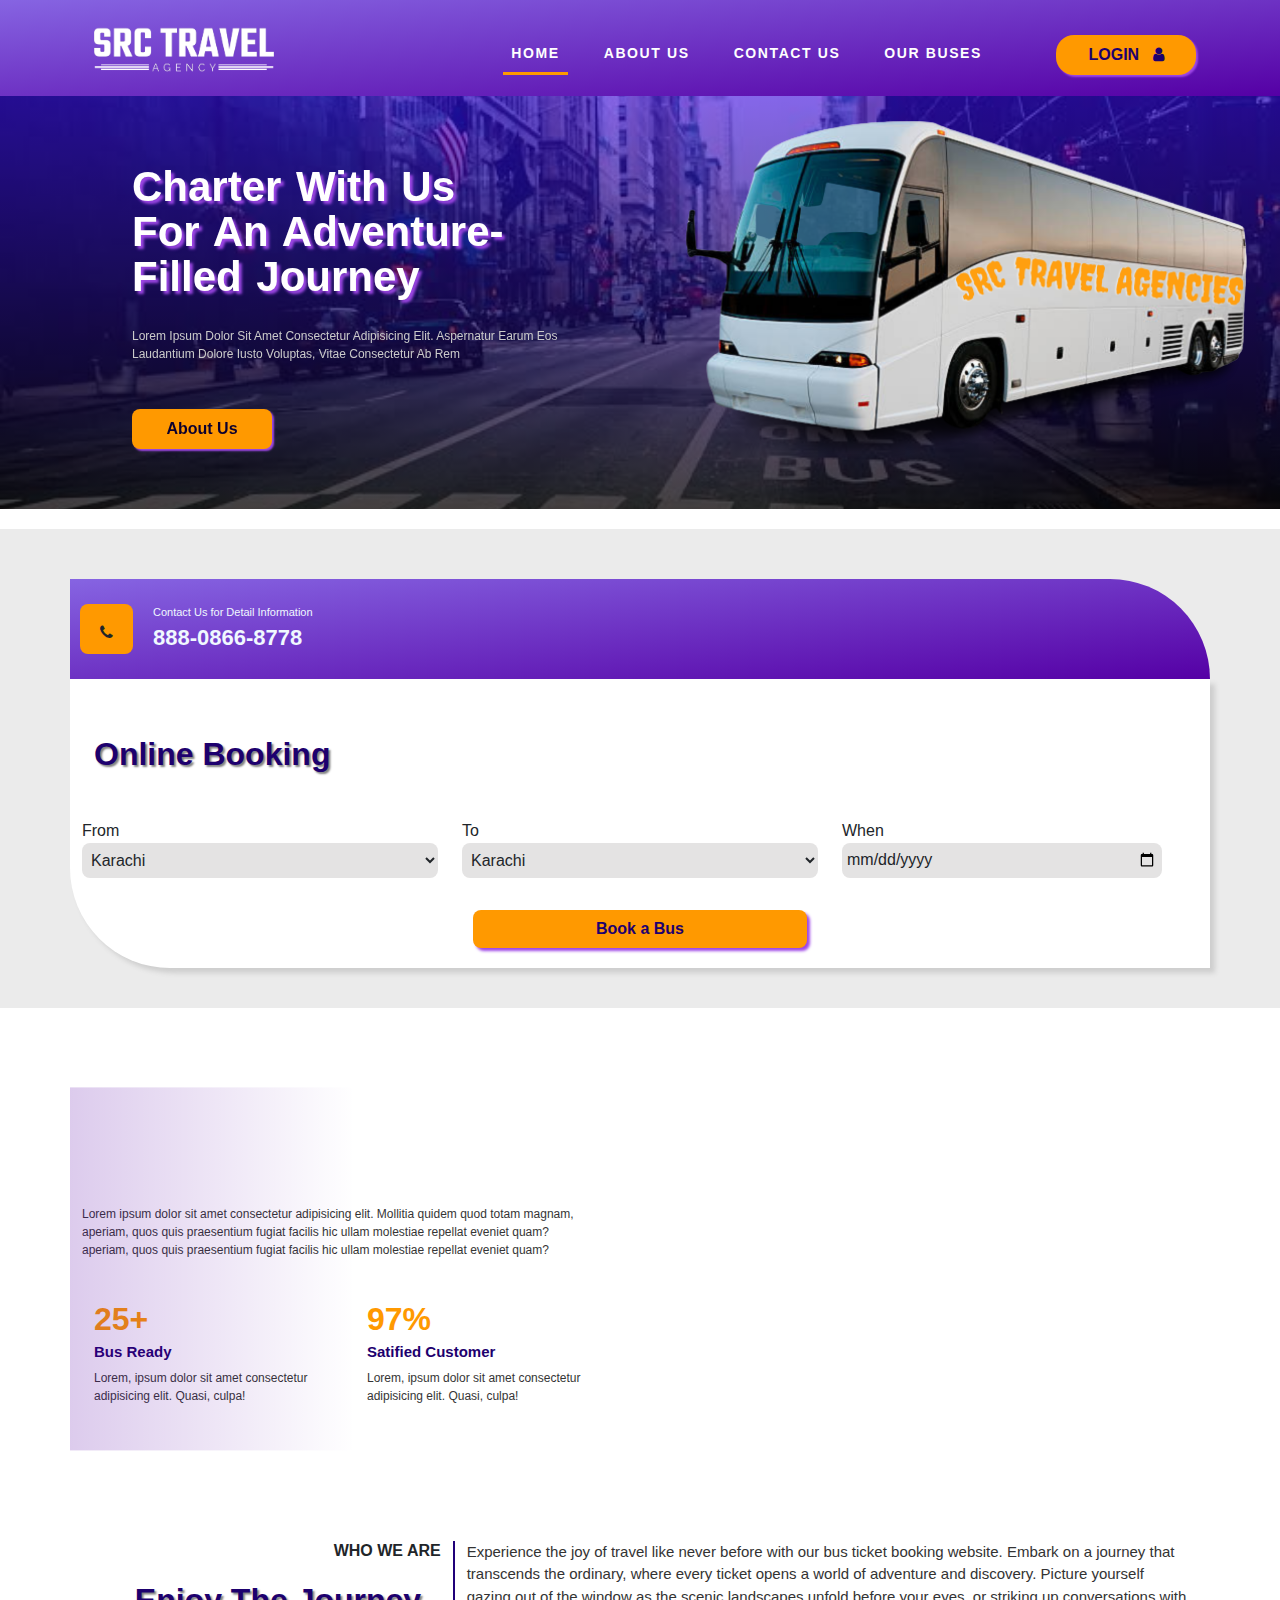
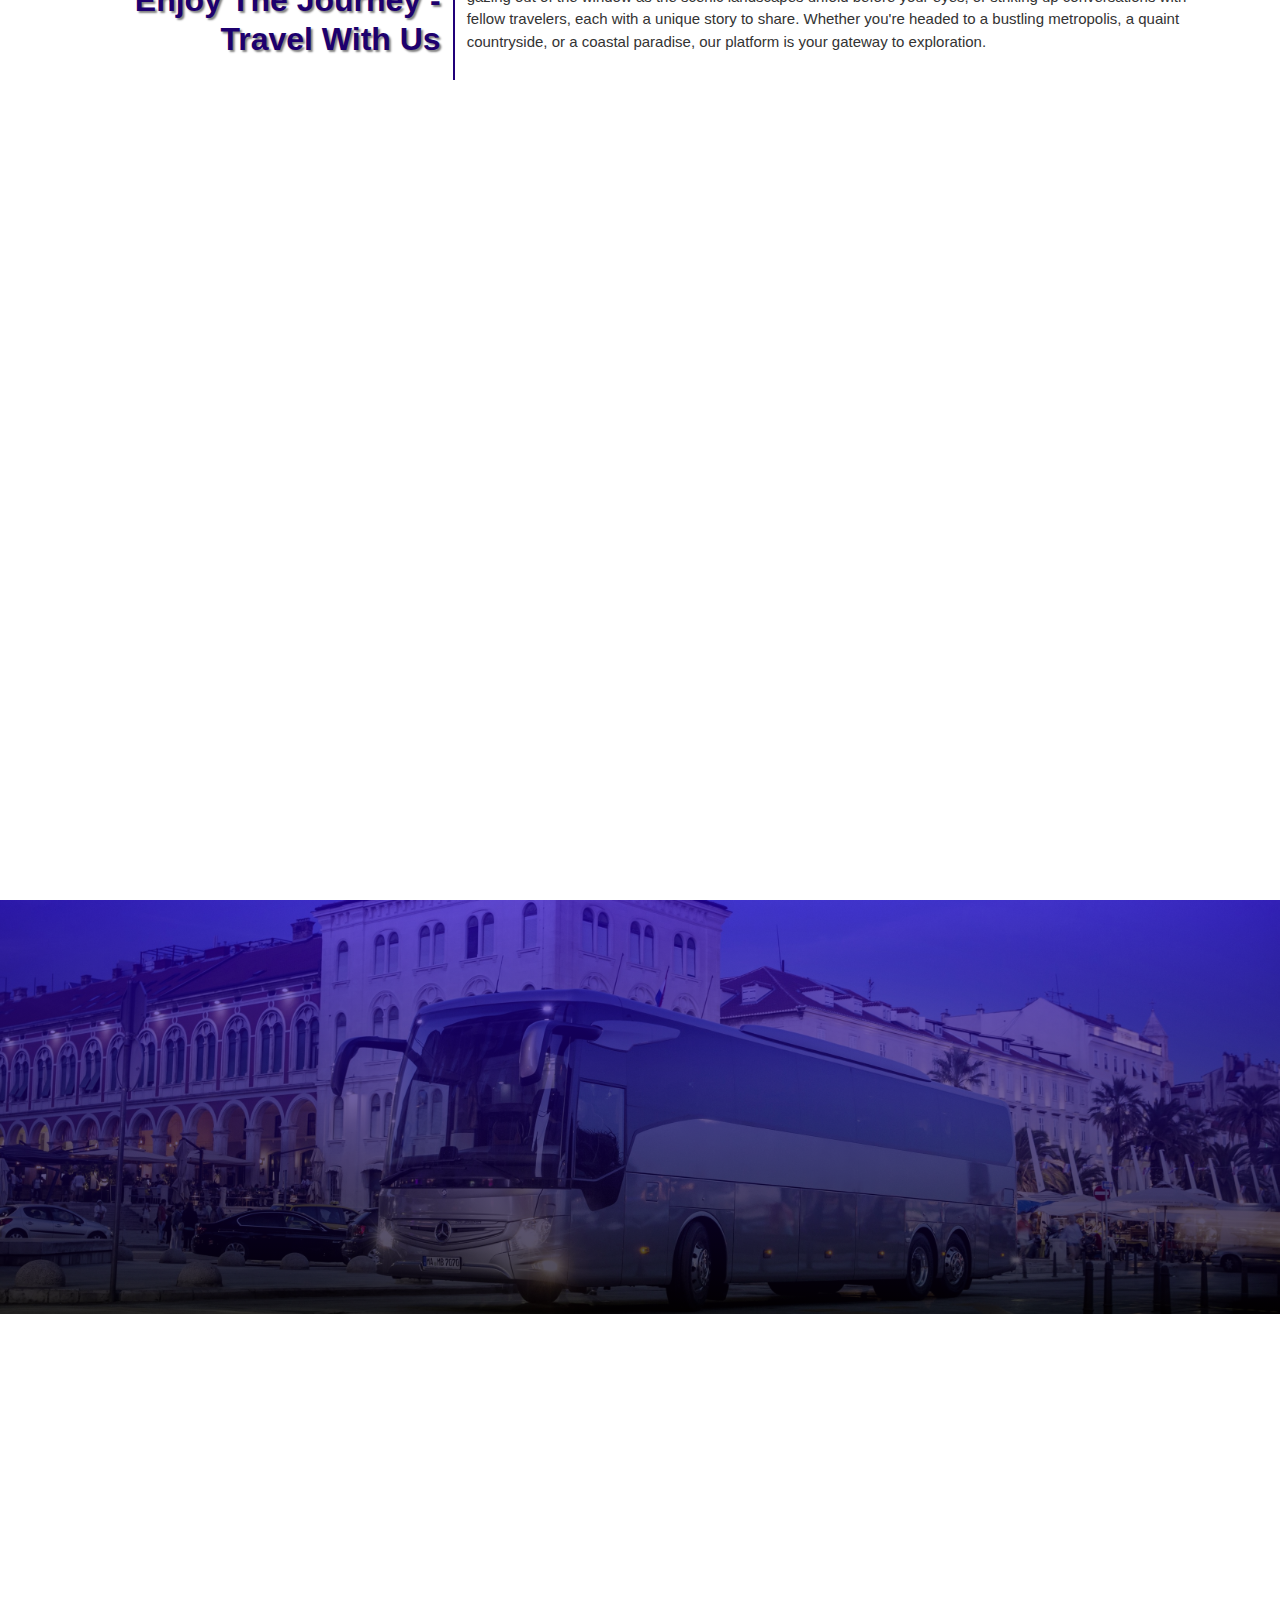
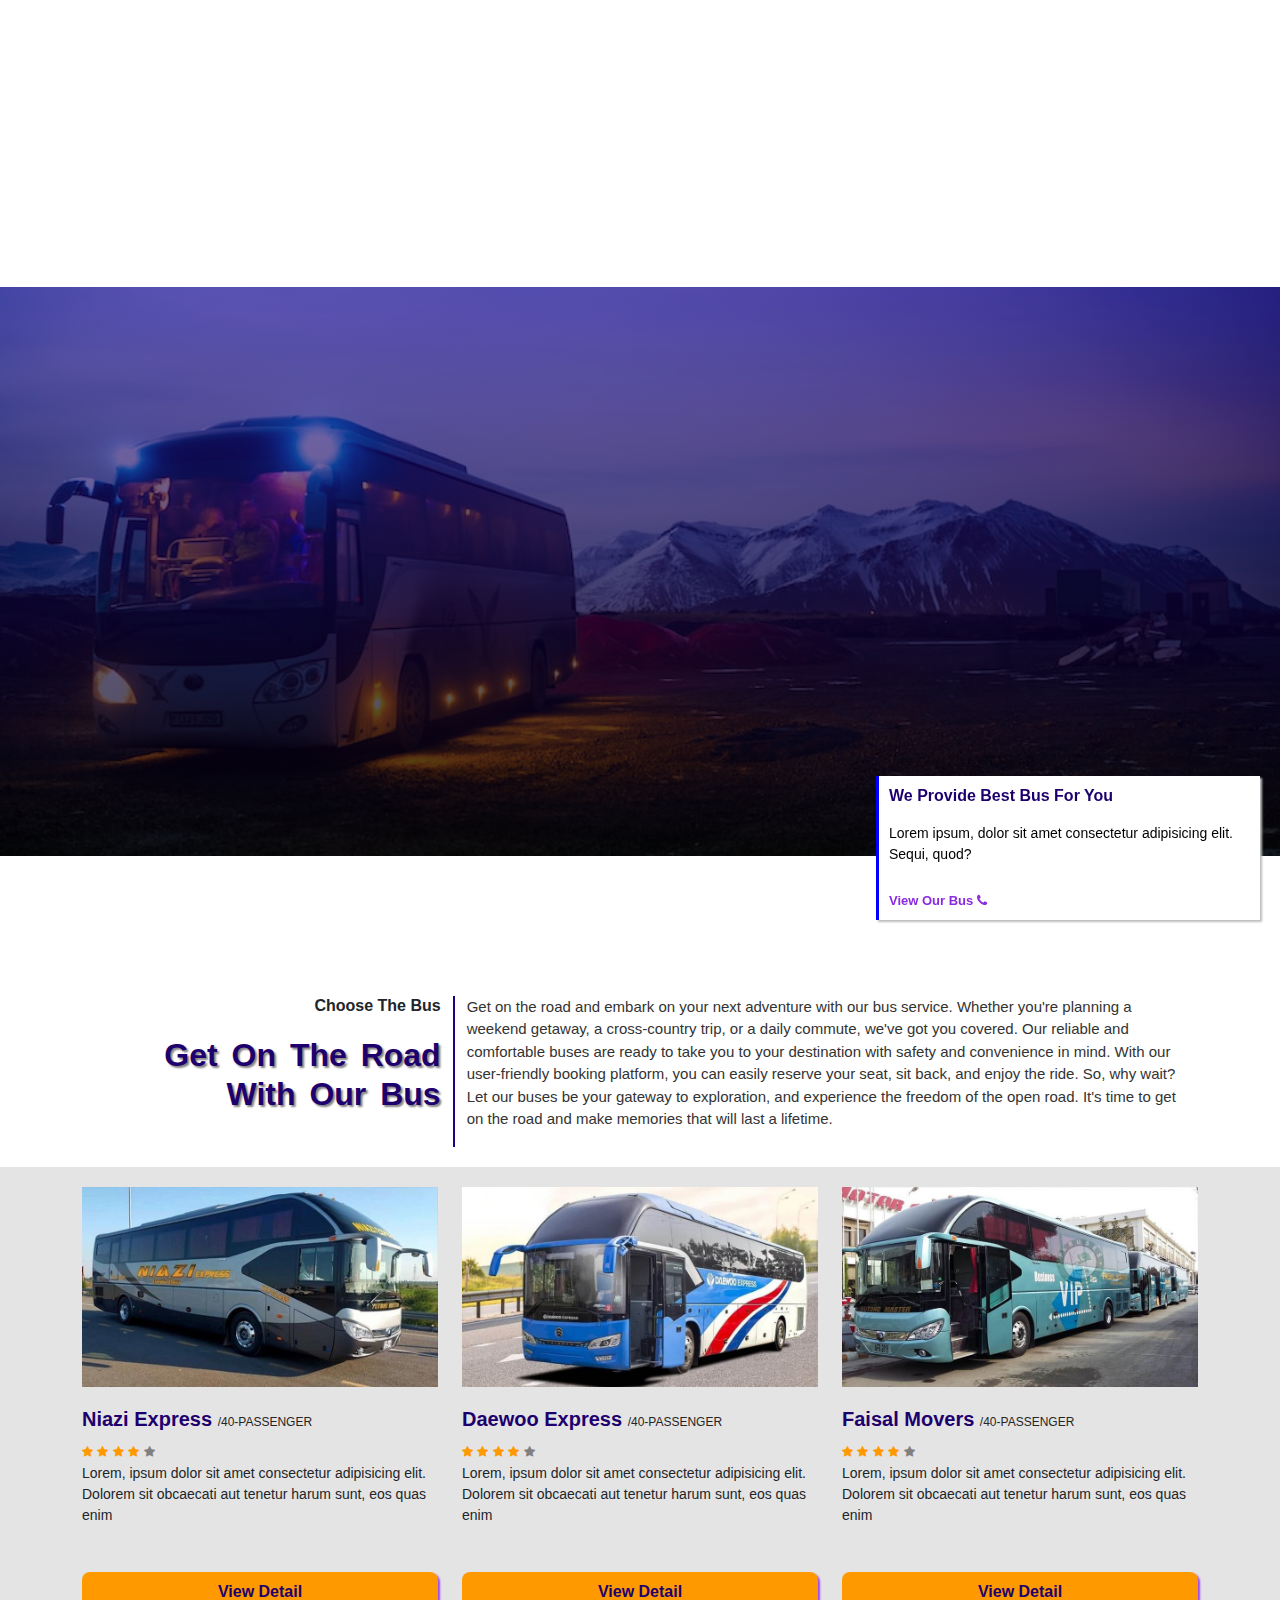
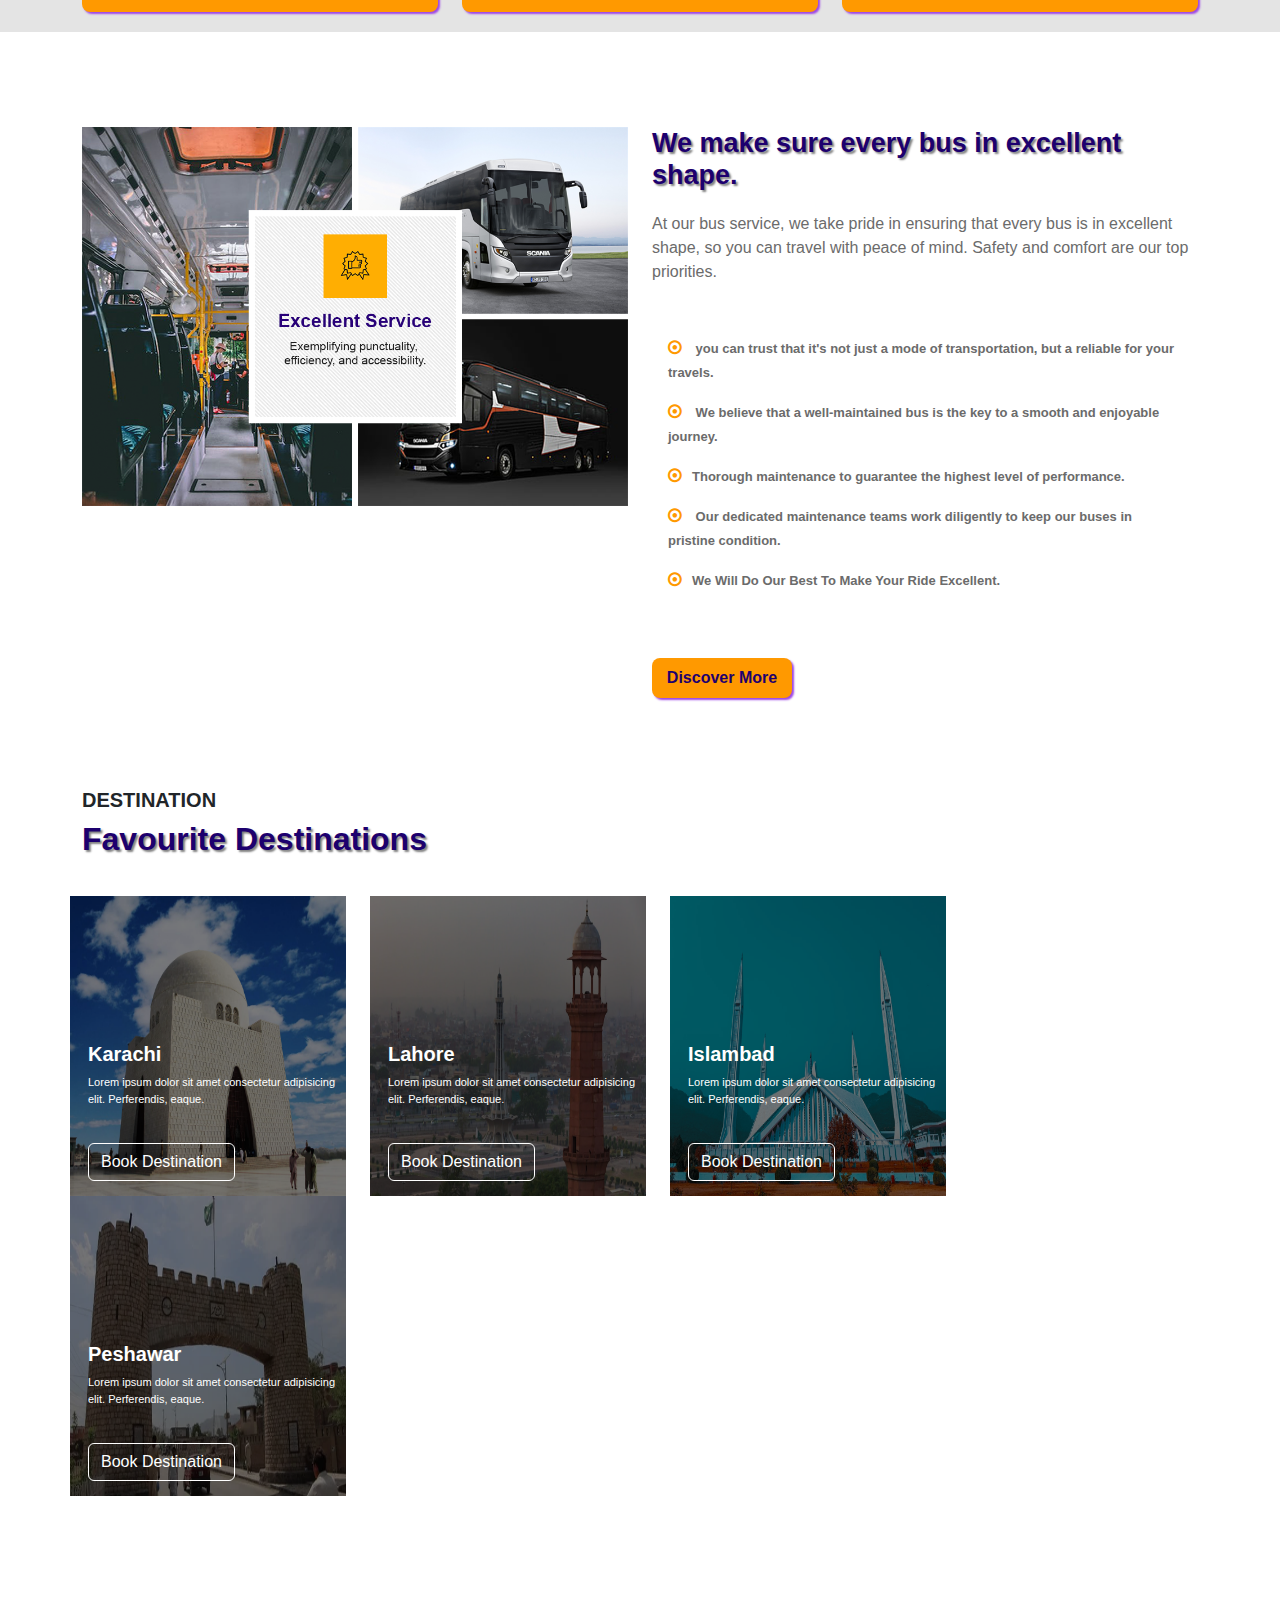
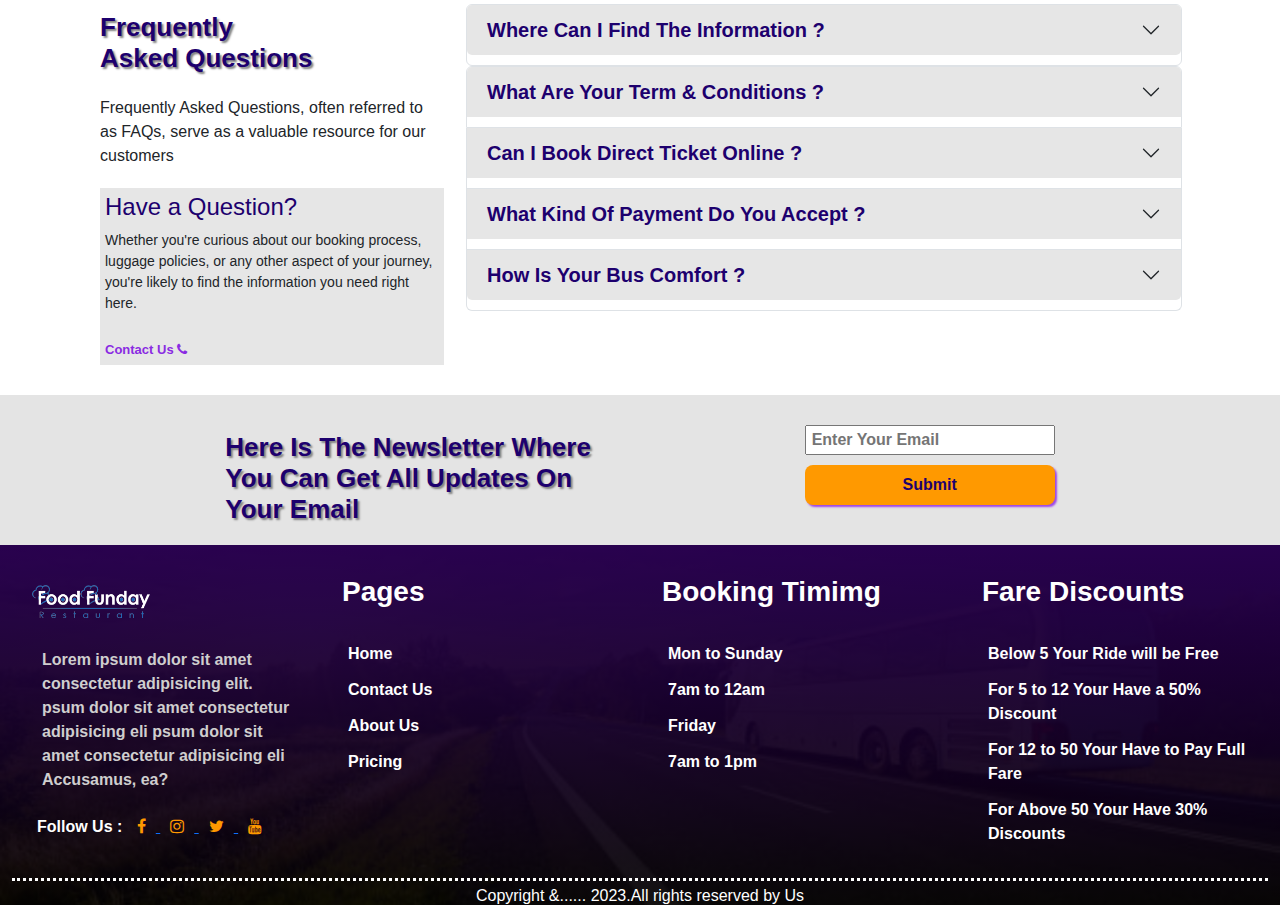
<file: index.html>
<!DOCTYPE html>
<html lang="en">

<head>
    <meta charset="UTF-8">
    <meta name="viewport" content="width=device-width, initial-scale=1.0">
    <title>SRC Traveller</title>
    <!-- Site Icons -->
    <link rel="shortcut icon" href="images/favicon.ico" type="image/x-icon" />
    <link rel="apple-touch-icon" href="images/apple-touch-icon.png">

    <!-- Bootstrap CSS -->
    <link rel="stylesheet" href="css/bootstrap.min.css">

    <!-- AOS -->
    <link rel="stylesheet" href="https://unpkg.com/aos@next/dist/aos.css" />

    <!-- Modernizer -->
    <script src="js/modernizer.js"></script>

    <!-- Site CSS -->
    <link rel="stylesheet" href="css/style.css">



    </style>
</head>

<body>


    <div id="site-header">
        <header id="header" class="header-block-top">
            <div class="container">
                <div class="row">
                    <div class="main-menu">
                        <!-- navbar -->
                        <nav class="navbar navbar-expand-lg navbar-light" id="mainNav">
                            <div class="container">
                                <a class="navbar-brand" href="#">
                                    <img src="images/Azaab.png" alt="Logo" width="180px" height="50px">
                                </a>
                                <button class="navbar-toggler" type="button" data-bs-toggle="collapse"
                                    data-bs-target="#navbar" aria-controls="navbar" aria-expanded="false"
                                    aria-label="Toggle navigation">
                                    <span class="navbar-toggler-icon"></span>
                                </button>
                                <div class="collapse navbar-collapse" id="navbar">
                                    <ul class="navbar-nav ms-auto">
                                        <li class="nav-item llli">
                                            <a class="nav-link" href="index.html">Home</a>
                                        </li>
                                        <li class="nav-item llli">
                                            <a class="nav-link" href="About_us.html">About us</a>
                                        </li>
                                        <li class="nav-item llli">
                                            <a class="nav-link" href="Contact-us.html">Contact us</a>
                                        </li>
                                        <li class="nav-item llli">
                                            <a class="nav-link" href="index.html#ourbus-id">
                                                 Our Buses
                                            </a>
                                        </li>
                                        <li class="nav-item">
                                            <a class="nav-link" href="Login-Register.html">
                                                <button class="btn login-btn">LOGIN &nbsp;
                                                    <i class="fa fa-user" aria-hidden="true"></i>
                                                </button>
                                            </a>
                                        </li>
                                    </ul>
                                </div>
                            </div>
                        </nav>

                        <!-- end navbar -->
                    </div>
                </div>
                <!-- end row -->
            </div>
            <!-- end container-fluid -->
        </header>
        <!-- end header -->
    </div>
    <!-- end site-header -->
    <!-- end site-header -->





    <!--  -->
    <div class="container-fluid banner">
        <div class="row">
            <div class="col-md-6">
                <div class="container banner-text">

                    <h1 data-aos="fade-up">Charter with us <br> for an adventure- <br> filled journey</h1>
                    <p data-aos="fade-up" data-aos-duration="2000">Lorem ipsum dolor sit amet consectetur adipisicing
                        elit. Aspernatur earum eos <br> laudantium
                        dolore iusto
                        voluptas, vitae consectetur ab rem</p>
                    <div>
                        <a href="About_us.html"><button class="btn about-btn" data-aos="fade-up" data-aos-duration="2000">About Us</button></a>
                    </div>
                </div>
            </div>
            <div class="col-md-6">
                <div class="banner-img">
                    <img src="images/SRC_Travel_Agenci.png" alt="Moving-Image" class="moving-imagess" id="movingImage"
                        data-aos="fade-left">

                </div>
            </div>
        </div>
    </div>


    <br><br><br><br><br>

    <div class="BGColor" data-aos="fade-right">
        <div class="container main-div">

            <div class="below-div">
                <i class="fa fa-phone" aria-hidden="true"></i></li>
                <p class="Pcontact1">Contact Us for Detail Information
                    <br>

                    <span class="Ncontact2">888-0866-8778</span>
                </p>

            </div>

            <div class="booking-div">
                <h1 class="booking-heading p-4">Online Booking</h1>
                <form action="bus_search.html" method="post">
                    <div class="container booking-field">
                        <div class="row">
                            <div class="col-md-4">
                                <label for="">From</label> <br>
                                <select name="" id="">
                                    <option value="">Karachi</option>
                                    <option value="">Lahore</option>
                                    <option value="">Islamabad</option>
                                </select>
                            </div>
                            <div class="col-md-4">
                                <label for="">To</label><br>
                                <select name="" id="">
                                    <option value="">Karachi</option>
                                    <option value="">Lahore</option>
                                    <option value="">Islamabad</option>
                                </select>
                            </div>
                            <div class="col-md-4">
                                <label for="">When</label>
                                <br>

                                <input type="date" name="" id="">

                            </div>
                        </div>
                        <!-- 2nd Row -->
                        <div class="row two">
                            <!--  <div class="col-md-4">
                            <label for="">Timing</label> <br>
                            <select name="" id="">
                                <option value="">9am - 5pm</option>
                                <option value="">2pm - 10pm</option>
                                <option value="">7pm - 2am</option>

                            </select>
                        </div>
                        <div class="col-md-4">
                            <label for="">Seats</label>
                            <br>

                            <input type="text" name="" id="" placeholder="Number of Seats">


                        </div> -->
                            <div class="col-md-12 text-center">


                                <a href="bus_search.html"><button class="btn submit-btn">Book a Bus</button></a>

                            </div>
                        </div>
                    </div>
                </form>

            </div>
        </div>

    </div>

    <!--  -->
    <div class="container main-rental">
        <div class="row no-gutters">
            <div class="col-md-6 bus-rental">
                <div>
                    <h1 data-aos="fade-up">A bus rental that's <br> affordable and comfortable</h1>
                    <p class="rentalpara">Lorem ipsum dolor sit amet consectetur adipisicing elit. Mollitia quidem quod
                        totam magnam,
                        <br> aperiam, quos quis praesentium fugiat facilis hic ullam molestiae repellat eveniet quam?
                        <br> aperiam, quos quis praesentium fugiat facilis hic ullam molestiae repellat eveniet quam?
                    </p>

                    <div class="container-fluid">
                        <div class="row">
                            <div class="col-md-6">
                                <span>25+</span>
                                <h6>Bus Ready</h6>
                                <p>Lorem, ipsum dolor sit amet consectetur adipisicing elit. Quasi, culpa!</p>
                            </div>
                            <div class="col-md-6">
                                <span>97%</span>
                                <h6>Satified Customer</h6>
                                <p>Lorem, ipsum dolor sit amet consectetur adipisicing elit. Quasi, culpa!</p>

                            </div>
                        </div>
                    </div>
                </div>
            </div>
            <div class="col-md-6 rental-image-div" data-aos="fade-left">
                <img src="images/mercedes-benz.jpg" class="image-rental" alt="" srcset="">

            </div>
        </div>
    </div>


    <!--  -->

    <div class="container who-we">
        <div class="row">
            <div class="col-md-4 we-col">
                <h6>WHO WE ARE</h6>
                <h1>Enjoy The Journey - <br>Travel With Us</h1>
            </div>
            <div class="col-md-8 choose-border">
                <p class="we-col-p">Experience the joy of travel like never before with our bus ticket booking website. Embark on a journey that transcends the ordinary, where every ticket opens a world of adventure and discovery. Picture yourself gazing out of the window as the scenic landscapes unfold before your eyes, or striking up conversations with fellow travelers, each with a unique story to share. Whether you're headed to a bustling metropolis, a quaint countryside, or a coastal paradise, our platform is your gateway to exploration.

                </p>
            </div>
        </div>
    </div>




    <!--  -->

    <div id="price" class="container three-image">
        <div class="row">
            <div data-aos="fade-left" class="col-md-4 imageofthr"><img src="images/images4.jpeg" alt="" srcset=""></div>
            <div data-aos="fade-up" class="col-md-4 imageofthr"><img src="images/download.jfif.jpg" alt="" srcset="">
            </div>
            <div data-aos="fade-right" class="col-md-4  imageofthr"><img src="images/redbus.jpg" alt="" srcset=""></div>

        </div>
    </div>

    <!--  -->
    <div class="container main-box">
        <h6 data-aos="fade-up">Our Services</h6>
        <h1 data-aos="fade-up">Our Pricing For Different Ages</h1>
        <p data-aos="fade-up" class="main-service-para">Lorem ipsum dolor, sit amet consectetur adipisicing elit.
            Voluptatibus eaque ullam
            animi neque, officia nobis suscipit accusamus reprehenderit tenetur nulla autem quod nemo alias nesciunt?
            Esse facere repellendus odit fugit! Iusto, reiciendis! Delectus similique pariatur voluptate consequatur sed
            quibusdam illum.</p>
        <div class="row">

            <div class="col-md-3 col-sm-4 boxes" data-aos="zoom-in-up" data-aos-duration="2000">
                <div>
                    <i class="fa fa-child box-i" aria-hidden="true"></i></li>
                    <h4>For The Age Up-To 5</h4>
                    <p> There Will Be No Price So Your Little Champ Can Travel Without Any Fare</p>
                    <button class="btn hello">Learn More
                        <i class="fa fa-phone" aria-hidden="true"></i></li>

                    </button>

                </div>
            </div>
            <div class="col-md-3 col-sm-4 boxes" data-aos="zoom-in-up" data-aos-duration="1000">
                <div>
                    <i class="fa fa-child box-i" aria-hidden="true"></i></li>
                    <h4>For The Age 5 to 12</h4>
                    <p>There Will Be Half Price For All Buses Of This Age Of Children</p>
                    <button class="btn hello">Learn More
                        <i class="fa fa-phone" aria-hidden="true"></i></li>

                    </button>

                </div>
            </div>
            <div class="col-md-3 col-sm-4 boxes" data-aos="zoom-in-up" data-aos-duration="2000">
                <div>
                    <i class="fa fa-child box-i" aria-hidden="true"></i></li>
                    <h4>For The Age Of Above 12 to 50</h4>
                    <p>There Will Be A Full Price For All Buses Of This Age Of Passengers</p>
                    <button class="btn hello">Learn More
                        <i class="fa fa-phone" aria-hidden="true"></i></li>

                    </button>

                </div>
            </div>
            <div class="col-md-3 col-sm-4 boxes" data-aos="zoom-in-up" data-aos-duration="2000">
                <div>
                    <i class="fa fa-child box-i" aria-hidden="true"></i></li>
                    <h4>For The Age Of Above 50</h4>
                    <p>There Will Be A Discount Of 30% for This Age Of Passengers</p>
                    <button class="btn hello">Learn More
                        <i class="fa fa-phone" aria-hidden="true"></i></li>

                    </button>

                </div>
            </div>
        </div>

       



    </div>


    <!--  -->



    <div class="container-fluid main-premium">
        <div class="premium" data-aos="fade-up">
            <h6>PREMIUM BUS CHARTER</h6>
            <h1>Group Transportation Just Easier<br> Us With Our Bus Rental</h1>
            <p>Lorem ipsum dolor sit, amet consectetur adipisicing elit. Mollitia commodi
                autem ab nesciunt quia <br> necessitatibus sit perspiciatis culpa, eius omnis.</p>
            <button class="btn about-btn">Discover More</button>


        </div>
    </div>



    <br><br>




    <div class="container how-to">
        <div class="section-heading" data-aos="fade-up">
            <h6>HOW IT WORKS</h6>
            <h1 class="booking-heading">4 Steps To Booking Our Bus</h1>
            <p>Lorem ipsum dolor sit amet consectetur adipisicing accusamus voluptas soluta repellendus, <br> vel vero
                quod aliquam. Asperiores Tempore, amet.</p>
        </div>
        <div class="row how-row">
            <div class="col-md-6 col-sm-12 select-bus" data-aos="fade-left">
                <i class="fa fa-bus" aria-hidden="true"></i></li>
                <h6>Select Your Bus</h6>
                <p>Lorem ipsum dolor sit amet consectetur adipisicing elit. Ad voluptates, vel quae eligendi soluta, in
                    delectus</p>


            </div>
            <div class="col-md-6 col-sm-12 book-confirm" data-aos="fade-right">
                <i class="fa fa-phone" aria-hidden="true"></i></li>
                <h6>Booking and Confirm</h6>
                <p>Lorem ipsum dolor sit amet consectetur adipisicing elit. Ad voluptates, vel quae eligendi soluta, in
                    delectus</p>

            </div>




            <!-- 2ROW -->

            <div class="col-md-6 col-sm-12 book-confirm secRow" data-aos="fade-left">
                <i class="fa fa-money" aria-hidden="true"></i></li>
                <h6>Booking Payment</h6>
                <p>Lorem ipsum dolor sit amet consectetur adipisicing elit. Ad voluptates, vel quae eligendi soluta, in
                    delectus</p>


            </div>
            <div class="col-md-6 col-sm-12 book-confirm secRow" data-aos="fade-right">
                <i class="fa fa-group" aria-hidden="true"></i></li>
                <h6>Start Your Road Trip</h6>
                <p>Lorem ipsum dolor sit amet consectetur adipisicing elit. Ad voluptates, vel quae eligendi soluta, in
                    delectus</p>

            </div>
        </div>
    </div>


    <!-- 4th section -->

    <div class="container-fluid info">
        <p data-aos="fade-up" class="choose">Why Choose Us</p>
        <h1 data-aos="fade-up">Riding With Us Your Satisfatcion is Guaranteed</h1>
        <p data-aos="fade-up" class="choose-p">Lorem ipsum dolor sit amet consectetur adipisicing elit. Temporibus illum
            perferendis
            corporis laudantium
            adipisci molestiae consequatur aut rem eligendi hic.</p>


        <div class="container">
            <div class="row">
                <div class="col-md-6">
                    <div class="info-div" data-aos="fade-right">
                        <div>
                            <i class="fa fa-user-secret" aria-hidden="true"></i></li>
                        </div>
                        <div>
                            <h4>Safety & Security</h4>
                            <p>Lorem ipsum dolor sit amet consectetur adipisicing.</p>
                        </div>
                    </div>
                </div>
                <div class="col-md-6">
                    <div class="info-div" data-aos="fade-left">
                        <div>
                            <i class="fa fa-clock-o" aria-hidden="true"></i></li>
                        </div>
                        <div>
                            <h4>On Time & Punctual</h4>
                            <p>Lorem ipsum dolor sit amet consectetur adipisicing.</p>
                        </div>
                    </div>
                </div>
            </div>
            <div class="row">
                <div class="col-md-6" data-aos="fade-right">
                    <div class="info-div">
                        <div>
                            <i class="fa fa-drivers-license" aria-hidden="true"></i></li>
                        </div>
                        <div>
                            <h4>Professional Drivers</h4>
                            <p>Lorem ipsum dolor sit amet consectetur adipisicing.</p>
                        </div>
                    </div>
                </div>
                <div class="col-md-6" data-aos="fade-left">
                    <div class="info-div">
                        <div>
                            <i class="fa fa-themeisle" aria-hidden="true"></i></li>
                        </div>
                        <div>
                            <h4>Well Maintenance</h4>
                            <p>Lorem ipsum dolor sit amet consectetur adipisicing.</p>
                        </div>
                    </div>
                </div>
            </div>

            <div class="white-box">
                <h5>We Provide Best Bus For You</h5>
                <p>Lorem ipsum, dolor sit amet consectetur adipisicing elit. <br> Sequi, quod?</p>
                <button class="btn viewbus">View Our Bus
                    <i class="fa fa-phone" aria-hidden="true"></i></li>

                </button>
            </div>
        </div>
    </div>


    <!--  -->
    <div class="container who-we who-choose" id="ourbus-id">
        <div class="row">
            <div class="col-md-4 we-col choose-bus">
                <h6>Choose The Bus</h6>
                <h1>Get On The Road<br>With Our Bus</h1>
            </div>
            <div class="col-md-8 choose-border">
                <p class="we-col-p">Get on the road and embark on your next adventure with our bus service. Whether you're planning a weekend getaway, a cross-country trip, or a daily commute, we've got you covered. Our reliable and comfortable buses are ready to take you to your destination with safety and convenience in mind. With our user-friendly booking platform, you can easily reserve your seat, sit back, and enjoy the ride. So, why wait? Let our buses be your gateway to exploration, and experience the freedom of the open road. It's time to get on the road and make memories that will last a lifetime.

                </p>
            </div>
        </div>
    </div>



    <!--  -->
    <div class="container-fluid bus-info-bg">
        <div class="container">
            <div class="row">
                <div class="col-md-4">
                    <div class="bus-info-img">
                        <img src="images/Niazi-Express-VIP-Class-Yutong-Master-Bus.jpg" alt="" srcset="">

                        <h4>Niazi Express <span>/40-PASSENGER</span></h4>
                        <span> <i class="fa fa-star" aria-hidden="true"></i></span>
                        <span> <i class="fa fa-star" aria-hidden="true"></i></span>
                        <span> <i class="fa fa-star" aria-hidden="true"></i></span>
                        <span> <i class="fa fa-star" aria-hidden="true"></i></span>
                        <span class="nolike"> <i class="fa fa-star" aria-hidden="true"></i></span>

                        <p>Lorem, ipsum dolor sit amet consectetur adipisicing elit. Dolorem sit obcaecati aut tenetur
                            harum
                            sunt, eos quas enim </p>
                        <a href="bus_detail.html"><button class="btn Detail-btn">View Detail</button></a>
                    </div>
                </div>
                <div class="col-md-4">
                    <div class="bus-info-img">
                        <img src="images/Daewoo-Express-Golden-Dragon-New-Buses.jpg" alt="" srcset="" width="100%"
                            height="auto">

                        <h4>Daewoo Express <span>/40-PASSENGER</span></h4>
                        <span> <i class="fa fa-star" aria-hidden="true"></i></span>
                        <span> <i class="fa fa-star" aria-hidden="true"></i></span>
                        <span> <i class="fa fa-star" aria-hidden="true"></i></span>
                        <span> <i class="fa fa-star" aria-hidden="true"></i></span>
                        <span class="nolike"> <i class="fa fa-star" aria-hidden="true"></i></span>

                        <p>Lorem, ipsum dolor sit amet consectetur adipisicing elit. Dolorem sit obcaecati aut tenetur
                            harum
                            sunt, eos quas enim </p>
                        <a href="bus_detail.html"><button class="btn Detail-btn">View Detail</button></a>
                    </div>
                </div>
                <div class="col-md-4">
                    <div class="bus-info-img">
                        <img src="images/Faisal-Movers-New-Business-Class-Yutong-Master-buses.jpg" alt="" srcset="">

                        <h4>Faisal Movers <span>/40-PASSENGER</span></h4>
                        <span> <i class="fa fa-star" aria-hidden="true"></i></span>
                        <span> <i class="fa fa-star" aria-hidden="true"></i></span>
                        <span> <i class="fa fa-star" aria-hidden="true"></i></span>
                        <span> <i class="fa fa-star" aria-hidden="true"></i></span>
                        <span class="nolike"> <i class="fa fa-star" aria-hidden="true"></i></span>

                        <p>Lorem, ipsum dolor sit amet consectetur adipisicing elit. Dolorem sit obcaecati aut tenetur
                            harum
                            sunt, eos quas enim </p>
                        <a href="bus_detail.html"><button class="btn Detail-btn">View Detail</button></a>
                    </div>
                </div>

            </div>
        </div>







    </div>

    <!--  -->
    <div class="container excellent-bus">
        <div class="row">
            <div class="col-md-6">
                <img src="images/Areeb-Bus-1.png" alt="" srcset="">
            </div>
            <div class="col-md-6">
                <h1>We make sure every bus in excellent shape.</h1>
                <p>At our bus service, we take pride in ensuring that every bus is in excellent shape, so you can travel with peace of mind. Safety and comfort are our top priorities.</p>

                <ul class="p-3">
                    <li class="pb-3">
                        <i class="fa fa-dot-circle-o" aria-hidden="true"></i><span> you can trust that it's not just a mode of transportation, but a reliable for your travels.</span>
                    </li>
                    <li class="pb-3">
                        <i class="fa fa-dot-circle-o" aria-hidden="true"></i><span> We believe that a well-maintained bus is the key to a smooth and enjoyable journey.</span>
                    </li>
                    <li class="pb-3">
                        <i class="fa fa-dot-circle-o" aria-hidden="true"></i><span>Thorough maintenance to guarantee the highest level of performance.</span>
                    </li>
                    <li class="pb-3">
                        <i class="fa fa-dot-circle-o" aria-hidden="true"></i><span> Our dedicated maintenance teams work diligently to keep our buses in pristine condition.</span>
                    </li>
                    <li class="pb-1">
                        <i class="fa fa-dot-circle-o" aria-hidden="true"></i><span>We Will Do Our Best To Make Your Ride Excellent.</span>
                    </li>
                </ul>

                <button class="btn discover-btn">Discover More</button>
            </div>
        </div>
    </div>


    <!--  -->

    <div class="container imagebook">
        <div class="container imagebook-heading">
            <div class="row">
                <div class="col-md-12">
                    <h5>Destination</h5>
                    <h2>Favourite Destinations</h2>
                </div>

            </div>
        </div>
        <div class="row">
            <div class="col-md-3 col-sm-6 img-con">
                <img src="images/karachi-image2.jpg" class="zoom-img" alt="zoomin-img">
                <div class="img-text">
                    <h6>Karachi</h6>
                    <p>Lorem ipsum dolor sit amet consectetur adipisicing elit. Perferendis, eaque.</p>
                    <button class="btn">Book Destination</button>
                </div>
            </div>
            <div class="col-md-3 col-sm-6 img-con">
                <img src="images/lahore-image2.png" alt="">
                <div class="img-text">
                    <h6>Lahore</h6>
                    <p>Lorem ipsum dolor sit amet consectetur adipisicing elit. Perferendis, eaque.</p>
                    <button class="btn">Book Destination</button>
                </div>
            </div>
            <div class="col-md-3 col-sm-6 img-con">
                <img src="images/islamabad-image3.png" alt="">
                <div class="img-text">
                    <h6>Islambad</h6>
                    <p>Lorem ipsum dolor sit amet consectetur adipisicing elit. Perferendis, eaque.</p>
                    <button class="btn">Book Destination</button>
                </div>
            </div>
            <div class="col-md-3 col-sm-6 img-con">
                <img src="images/peshaawar.png" alt="">
                <div class="img-text">
                    <h6>Peshawar</h6>
                    <p>Lorem ipsum dolor sit amet consectetur adipisicing elit. Perferendis, eaque.</p>
                    <button class="btn">Book Destination</button>
                </div>
            </div>

        </div>


    </div>


    <!--  -->

    <br><br>
    <div class="container mainFAQ">
        <div class="row">
            <div class="col-md-4 FAQ">
                <div class="faqsheading">
                    <h1>Frequently <br> Asked Questions</h1>
                    <p class="faqPara">Frequently Asked Questions, often referred to as FAQs, serve as a valuable resource for our customers</p>
                    <div class="smallbox">
                        <h4>Have a Question?</h4>
                        <p>Whether you're curious about our booking process, luggage policies, or any other aspect of your journey, you're likely to find the information you need right here.</p>
                        <button class="btn">Contact Us
                            <i class="fa fa-phone" aria-hidden="true"></i></li>

                        </button>
                    </div>
                </div>
            </div>
            <div class="col-md-8 realfaq">
                <div class="accordion" id="accordionExample">
                    <div class="accordion-item ">
                        <h2 class="accordion-header" id="headingOne">
                            <button class="accordion-button collapsed faq-but" type="button" data-bs-toggle="collapse"
                                data-bs-target="#collapseOne" aria-expanded="false" aria-controls="collapseOne">
                                Where Can I Find The Information ?
                            </button>
                        </h2>
                        <div id="collapseOne" class="accordion-collapse collapse" aria-labelledby="headingOne"
                            data-bs-parent="#accordionExample">
                            <div class="accordion-body">
                                <strong>You Can Visit our Enquairy Pages Where you can get all information about our services
                            </div>
                        </div>
                    </div>
                    <div class="accordion-item">
                        <h2 class="accordion-header" id="headingTwo">
                            <button class="accordion-button collapsed faq-but" type="button" data-bs-toggle="collapse"
                                data-bs-target="#collapseTwo" aria-expanded="false" aria-controls="collapseTwo">
                                What Are Your Term & Conditions ?
                            </button>
                        </h2>
                        <div id="collapseTwo" class="accordion-collapse collapse" aria-labelledby="headingTwo"
                            data-bs-parent="#accordionExample">
                            <div class="accordion-body">
                                If You Booked Our Ticket so you can Cancel it in a time frame policy If You Cancel Your Ticket You Can Get Refund
                            </div>
                        </div>
                    </div>
                    <div class="accordion-item">
                        <h2 class="accordion-header" id="headingThree">
                            <button class="accordion-button collapsed faq-but" type="button" data-bs-toggle="collapse"
                                data-bs-target="#collapseThree" aria-expanded="false" aria-controls="collapseThree">
                                Can I Book Direct Ticket Online ?
                            </button>
                        </h2>
                        <div id="collapseThree" class="accordion-collapse collapse" aria-labelledby="headingThree"
                            data-bs-parent="#accordionExample">
                            <div class="accordion-body">
                                Yes We Are Here For Just Your Ease Now You Can Book Your Ticket From Our Website And Download Your Ticket As well
                            </div>
                        </div>
                    </div>
                    <div class="accordion-item">
                        <h2 class="accordion-header" id="headingFour">
                            <button class="accordion-button collapsed faq-but" type="button" data-bs-toggle="collapse"
                                data-bs-target="#collapseFour" aria-expanded="false" aria-controls="collapseFour">
                                What Kind Of Payment Do You Accept ?
                            </button>
                        </h2>
                        <div id="collapseFour" class="accordion-collapse collapse" aria-labelledby="headingFour"
                            data-bs-parent="#accordionExample">
                            <div class="accordion-body">
                               You Can Pay With Your Card and From Your Bank Account Directly
                            </div>
                        </div>
                    </div>
                    <div class="accordion-item">
                        <h2 class="accordion-header" id="headingFive">
                            <button class="accordion-button collapsed faq-but" type="button" data-bs-toggle="collapse"
                                data-bs-target="#collapseFive" aria-expanded="false" aria-controls="collapseFive">
                                How Is Your Bus Comfort ?
                            </button>
                        </h2>
                        <div id="collapseFive" class="accordion-collapse collapse" aria-labelledby="headingFive"
                            data-bs-parent="#accordionExample">
                            <div class="accordion-body">
                               We Have Latest Models of Buses so we assure you we can provide you the best experiance of your travel
                            </div>
                        </div>
                    </div>
                </div>



               


            </div>
        </div>
    </div>


    <!--  -->

    <div class="container-fluid Newletter">
        <div class="row">
            <div class="col-md-2"></div>


            <div class="col-md-4">
                <h1>
                    Here Is The Newsletter Where <br> You Can Get All Updates On Your Email
                </h1>
            </div>
            <div class="col-md-4 Newletter-form">
                <form action="" method="post">
                    <input type="email" name="" id="" placeholder="Enter Your Email"> <br>
                    <button class="btn Newletter-btn">Submit</button>
                </form>
            </div>
            <div class="col-md-2"></div>
        </div>
    </div>


    <!--  -->

    <!-- Footer -->
    <div class="container-fluid footer-div">
        <div class="row">
            <div class="col-md-3">
                <div class="footer-logo">
                    <img class="footer-logo-img" src="images/logo1.png" alt="">
                    <p>Lorem ipsum dolor sit amet consectetur adipisicing elit. psum dolor sit amet consectetur
                        adipisicing eli psum dolor sit amet consectetur adipisicing eli Accusamus, ea?</p>
                    <span class="followus">Follow Us :</span>
                    <a href=""><i class="fa fa-facebook" style="color: rgb(255, 153, 0);" aria-hidden="true"></i>
                        </li>
                    </a>
                    <a href=""><i class="fa fa-instagram" style="color: rgb(255, 153, 0);" aria-hidden="true"></i>
                        </li>
                    </a>
                    <a href=""><i class="fa fa-twitter" style="color: rgb(255, 153, 0);" aria-hidden="true"></i>
                        </li>
                    </a>
                    <a href=""> <i class="fa fa-youtube" style="color: rgb(255, 153, 0);" aria-hidden="true"></i>
                        </li>
                    </a>

                </div>
            </div>
            <div class="col-md-3">
                <h3>Pages</h3>
                <ul>
                    <li><a href="index.html">Home</a></li>
                    <li><a href="Contact-us.html">Contact Us</a></li>
                    <li><a href="About_us.html">About Us</a></li>
                    <li><a href="#price">Pricing</a></li>

                </ul>
            </div>
            <div class="col-md-3">
                <h3>Booking Timimg</h3>
                <ul>
                    <li>Mon to Sunday</li>
                    <li> 7am to 12am</li>
                    <li>Friday </li>
                    <li>7am to 1pm</li>

                </ul>
            </div>
            <div class="col-md-3">
                <h3>Fare Discounts</h3>

                <ul>
                    <li>Below 5 Your Ride will be Free</li>
                    <li>For 5 to 12 Your Have a 50% Discount</li>
                    <li>For 12 to 50 Your Have to Pay Full Fare</li>
                    <li>For Above 50 Your Have 30% Discounts</li>
                </ul>
            </div>
        </div>
        <div class="container-fluid copyright">
            <h6>Copyright &...... 2023.All rights reserved by Us</h6>
        </div>
    </div>


    <!-- ALL JS FILES -->
    <script src="js/all.js"></script>
    <!--     <script src="js/bootstrap.min.js"></script>
 -->
    <script src="js/bootstrap.bundle.min.js"></script>
    <!-- ALL PLUGINS -->

    <!-- AOS -->
    <script src="https://unpkg.com/aos@next/dist/aos.js"></script>
    <script>
        AOS.init({
            offset: 100,
            duration: 1000,
        });

        /* ----------------------------------------- */
       

    </script>

</body>

</html>
</file>
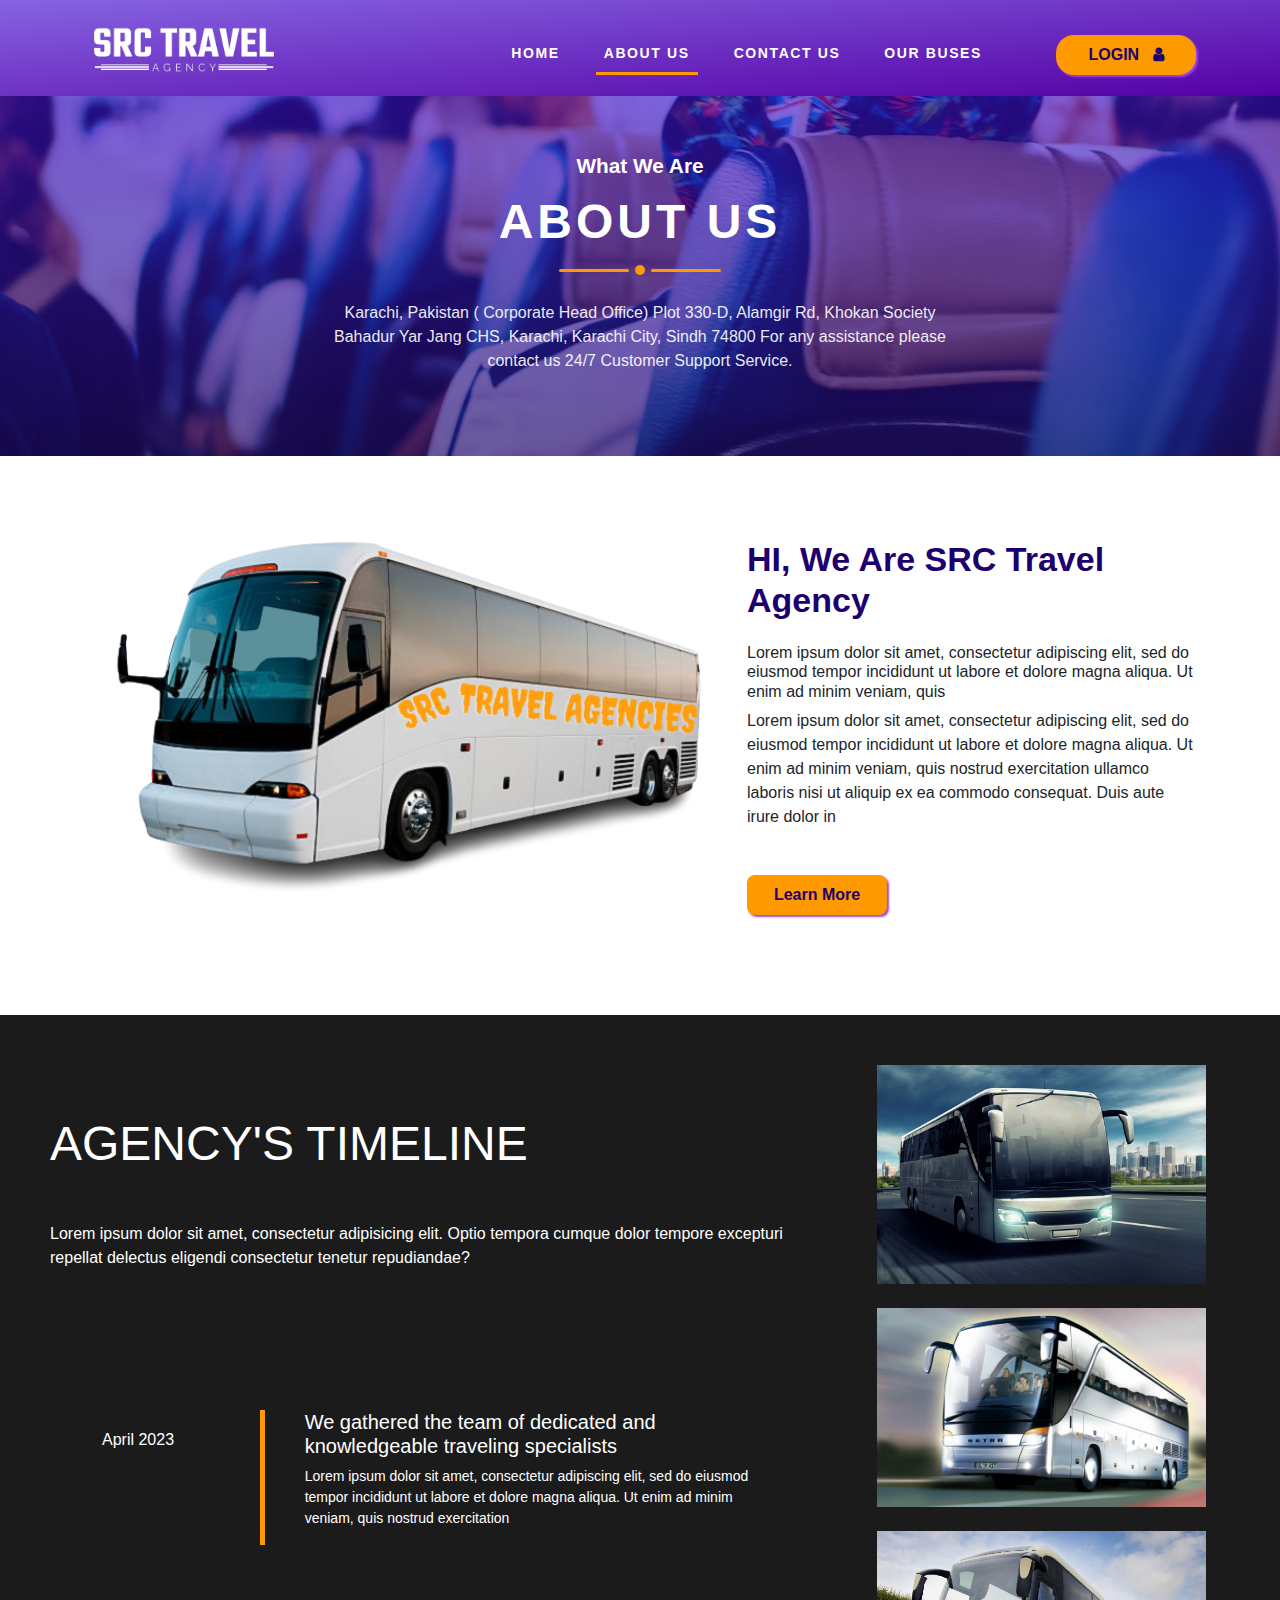
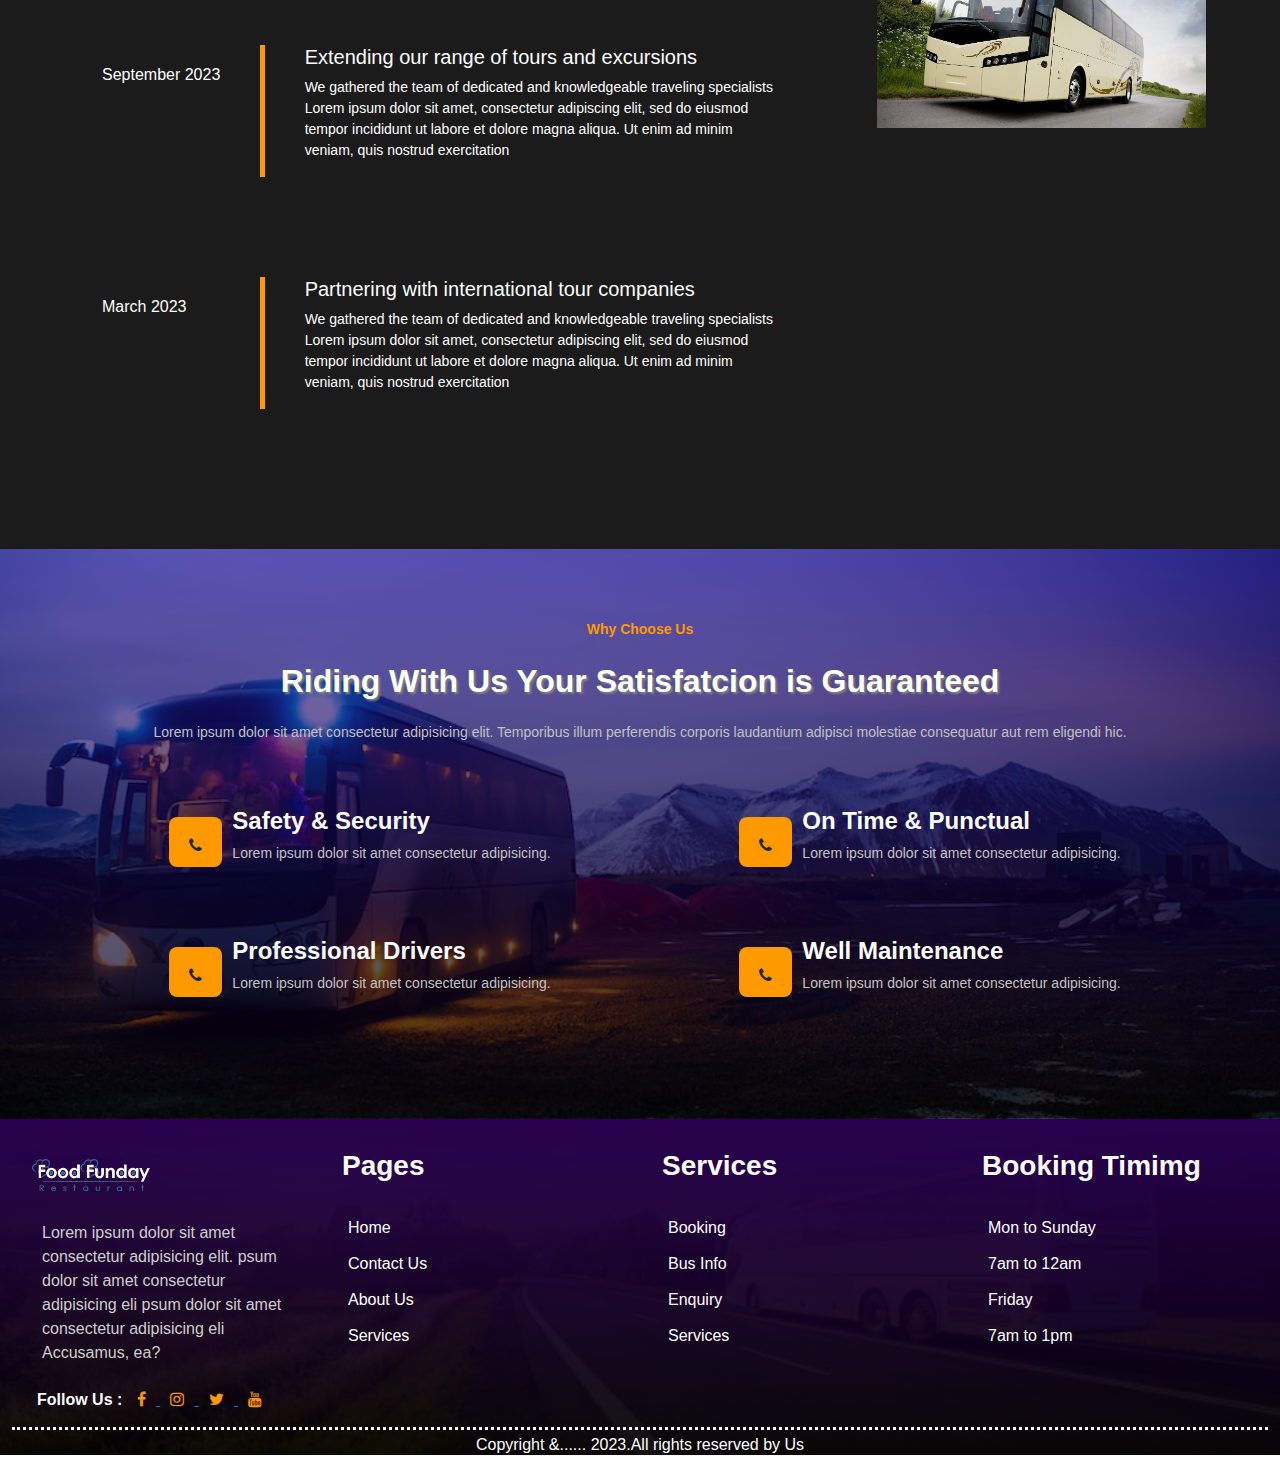
<file: About_us.html>
<!DOCTYPE html>
<html lang="en">

<head>
    <meta charset="UTF-8">
    <meta name="viewport" content="width=device-width, initial-scale=1.0">
    <title>About_Us</title>
    <!-- Bootstrap CSS -->
    <link rel="stylesheet" href="css/bootstrap.min.css">
    <!-- Responsive CSS -->
<!--     <link rel="stylesheet" href="css/responsive.css">
 -->

    <!-- Modernizer -->
    <script src="js/modernizer.js"></script>

    <!-- Site CSS -->
    <link rel="stylesheet" href="css/style.css">

    <!-- Fontawesome icon -->
    <link rel="stylesheet" href="https://cdnjs.cloudflare.com/ajax/libs/font-awesome/5.15.1/css/all.min.css"
        integrity="sha512-+4zCK9k+qNFUR5X+cKL9EIR+ZOhtIloNl9GIKS57V1MyNsYpYcUrUeQc9vNfzsWfV28IaLL3i96P9sdNyeRssA=="
        crossorigin="anonymous" />

</head>

<body>
    <div id="site-header">
        <header id="header" class="header-block-top">
            <div class="container">
                <div class="row">
                    <div class="main-menu">
                        <!-- navbar -->
                        <nav class="navbar navbar-expand-lg navbar-light" id="mainNav">
                            <div class="container">
                                <a class="navbar-brand" href="#">
                                    <img src="images/Azaab.png" alt="Logo" width="180px" height="50px">
                                </a>
                                <button class="navbar-toggler" type="button" data-bs-toggle="collapse"
                                    data-bs-target="#navbar" aria-controls="navbar" aria-expanded="false"
                                    aria-label="Toggle navigation">
                                    <span class="navbar-toggler-icon"></span>
                                </button>
                                <div class="collapse navbar-collapse" id="navbar">
                                    <ul class="navbar-nav ms-auto">
                                        <li class="nav-item llli">
                                            <a class="nav-link" href="index.html">Home</a>
                                        </li>
                                        <li class="nav-item llli">
                                            <a class="nav-link" href="About_us.html">About us</a>
                                        </li>
                                        <li class="nav-item llli">
                                            <a class="nav-link" href="Contact-us.html">Contact us</a>
                                        </li>
                                        <li class="nav-item llli">
                                            <a class="nav-link" href="index.html#ourbus-id">
                                                Our Buses
                                           </a>
                                        </li>
                                        <li class="nav-item">
                                            <a class="nav-link" href="Login-Register.html">
                                                <button class="btn login-btn">LOGIN &nbsp;
                                                    <i class="fa fa-user" aria-hidden="true"></i>
                                                </button>
                                            </a>
                                        </li>
                                    </ul>
                                </div>
                            </div>
                        </nav>

                        <!-- end navbar -->
                    </div>
                </div>
                <!-- end row -->
            </div>
            <!-- end container-fluid -->
        </header>
        <!-- end header -->
    </div>
    <!-- end site-header -->




    <div class="contact-bg">
        <h3>What We Are</h3>
        <h2>About Us</h2>
        <div class="line">
            <div></div>
            <div></div>
            <div></div>
        </div>
        <p class="text">Karachi, Pakistan ( Corporate Head Office)

            Plot 330-D, Alamgir Rd, Khokan Society Bahadur Yar Jang CHS,

            Karachi, Karachi City, Sindh 74800

            For any assistance please contact us 24/7 Customer Support Service.</p>
    </div>

    <!--  -->
    <div class="container about-me">
        <div class="row">
            <div class="col-md-7">
                <img src="images/SRC_Travel_Agenci.png" alt="" srcset="">
            </div>
            <div class="col-md-5">
                <h1>HI, We Are SRC Travel Agency</h1>
                <h6>Lorem ipsum dolor sit amet, consectetur adipiscing elit, sed do eiusmod tempor incididunt ut labore et dolore magna aliqua. Ut enim ad minim veniam, quis</h6>
                <p>Lorem ipsum dolor sit amet, consectetur adipiscing elit, sed do eiusmod tempor incididunt ut labore et dolore magna aliqua. Ut enim ad minim veniam, quis nostrud exercitation ullamco laboris nisi ut aliquip ex ea commodo consequat. Duis aute irure dolor in</p>
                <button class="btn discover-btn">Learn More</button>

            </div>
        </div>
    </div>




    <!--  -->
    <div class="container-fluid about-bg">
        <div class="row">
            <div class="col-md-8">
                <h1 class="about-heading">AGENCY'S TIMELINE</h1>
                <p class="about-para">Lorem ipsum dolor sit amet, consectetur adipisicing elit. Optio tempora cumque dolor tempore
                    excepturi repellat delectus eligendi consectetur tenetur repudiandae?</p>
                <div class="container">
                    <div class="row about-border">
                        <div class="col-md-3">
                            <h6>April 2023</h6>
                        </div>
                        <div class="col-md-9">
                            <h5>We gathered the team of dedicated and knowledgeable traveling specialists</h5>
                            <p>
                                Lorem ipsum dolor sit amet, consectetur adipiscing elit, sed do eiusmod tempor
                                incididunt ut labore et dolore magna aliqua. Ut enim ad minim veniam, quis nostrud
                                exercitation</p>
                        </div>
                        <div class="col-md-3">
                            <h6>September 2023</h6>
                        </div>
                        <div class="col-md-9">
                            <h5>Extending our range of tours and excursions</h5>
                            <p>We gathered the team of dedicated and knowledgeable traveling specialists
                                Lorem ipsum dolor sit amet, consectetur adipiscing elit, sed do eiusmod tempor
                                incididunt ut labore et dolore magna aliqua. Ut enim ad minim veniam, quis nostrud
                                exercitation</p>
                        </div>
                        <div class="col-md-3">
                            <h6>March 2023</h6>
                        </div>
                        <div class="col-md-9">
                            <h5>Partnering with international tour companies</h5>
                            <p>We gathered the team of dedicated and knowledgeable traveling specialists
                                Lorem ipsum dolor sit amet, consectetur adipiscing elit, sed do eiusmod tempor
                                incididunt ut labore et dolore magna aliqua. Ut enim ad minim veniam, quis nostrud
                                exercitation</p>
                        </div>
                    </div>

                </div>
            </div>
            <div class="col-md-4">
                <div class="container">
                    <div class="row about-img">
                        <div class="col-md-12"><img src="images/360_F_37563787_CqeL09XMtEF4xagsWejZojBSKihWBhZD.jpg"
                                alt="uhj" srcset=""></div><br>
                        <div class="col-md-12"><img src="images/1628626.png"
                                alt="uhj" srcset=""></div><br>
                        <div class="col-md-12"><img src="images/wp2120665.jpg"
                                alt="uhj" srcset=""></div>
                    </div>
                </div>
            </div>
        </div>
    </div>



    <!-- 4th section -->

    <div class="container-fluid info-about">
        <p class="choose">Why Choose Us</p>
        <h1>Riding With Us Your Satisfatcion is Guaranteed</h1>
        <p class="choose-p">Lorem ipsum dolor sit amet consectetur adipisicing elit. Temporibus illum perferendis
            corporis laudantium
            adipisci molestiae consequatur aut rem eligendi hic.</p>


        <div class="container">
            <div class="row">
                <div class="col-md-6">
                    <div class="info-div">
                        <div>
                            <i class="fa fa-phone" aria-hidden="true"></i></li>
                        </div>
                        <div>
                            <h4>Safety & Security</h4>
                            <p>Lorem ipsum dolor sit amet consectetur adipisicing.</p>
                        </div>
                    </div>
                </div>
                <div class="col-md-6">
                    <div class="info-div">
                        <div>
                            <i class="fa fa-phone" aria-hidden="true"></i></li>
                        </div>
                        <div>
                            <h4>On Time & Punctual</h4>
                            <p>Lorem ipsum dolor sit amet consectetur adipisicing.</p>
                        </div>
                    </div>
                </div>
            </div>
            <div class="row">
                <div class="col-md-6">
                    <div class="info-div">
                        <div>
                            <i class="fa fa-phone" aria-hidden="true"></i></li>
                        </div>
                        <div>
                            <h4>Professional Drivers</h4>
                            <p>Lorem ipsum dolor sit amet consectetur adipisicing.</p>
                        </div>
                    </div>
                </div>
                <div class="col-md-6">
                    <div class="info-div">
                        <div>
                            <i class="fa fa-phone" aria-hidden="true"></i></li>
                        </div>
                        <div>
                            <h4>Well Maintenance</h4>
                            <p>Lorem ipsum dolor sit amet consectetur adipisicing.</p>
                        </div>
                    </div>
                </div>
            </div>

           
        </div>
    </div>


     <!-- Footer -->
     <div class="container-fluid footer-div">
        <div class="row">
            <div class="col-md-3">
                <div class="footer-logo">
                    <img class="footer-logo-img" src="images/logo1.png" alt="">
                    <p>Lorem ipsum dolor sit amet consectetur adipisicing elit. psum dolor sit amet consectetur
                        adipisicing eli psum dolor sit amet consectetur adipisicing eli Accusamus, ea?</p>
                    <span class="followus">Follow Us :</span>
                    <a href=""><i class="fa fa-facebook" style="color: rgb(255, 153, 0);" aria-hidden="true"></i>
                        </li>
                    </a>
                    <a href=""><i class="fa fa-instagram" style="color: rgb(255, 153, 0);" aria-hidden="true"></i>
                        </li>
                    </a>
                    <a href=""><i class="fa fa-twitter" style="color: rgb(255, 153, 0);" aria-hidden="true"></i>
                        </li>
                    </a>
                    <a href=""> <i class="fa fa-youtube" style="color: rgb(255, 153, 0);" aria-hidden="true"></i>
                        </li>
                    </a>

                </div>
            </div>
            <div class="col-md-3">
                <h3>Pages</h3>
                <ul>
                    <li><a href="">Home</a></li>
                    <li><a href="">Contact Us</a></li>
                    <li><a href="">About Us</a></li>
                    <li><a href="">Services</a></li>

                </ul>
            </div>
            <div class="col-md-3">
                <h3>Services</h3>
                <ul>
                    <li><a href="">Booking</a></li>
                    <li><a href="">Bus Info</a></li>
                    <li><a href="">Enquiry</a></li>
                    <li><a href="">Services</a></li>

                </ul>
            </div>
            <div class="col-md-3">
                <h3>Booking Timimg</h3>
                <ul>
                    <li>Mon to Sunday</li>
                    <li> 7am to 12am</li>
                    <li>Friday </li>
                    <li>7am to 1pm</li>

                </ul>
            </div>
        </div>
        <div class="container-fluid copyright">
            <h6>Copyright &...... 2023.All rights reserved by Us</h6>
        </div>
    </div>

    <script src="js/all.js"></script>
    <!--     <script src="js/bootstrap.min.js"></script>
     -->
    <script src="js/bootstrap.bundle.min.js"></script>
    <!-- ALL PLUGINS -->


   
</body>

</html>
</file>
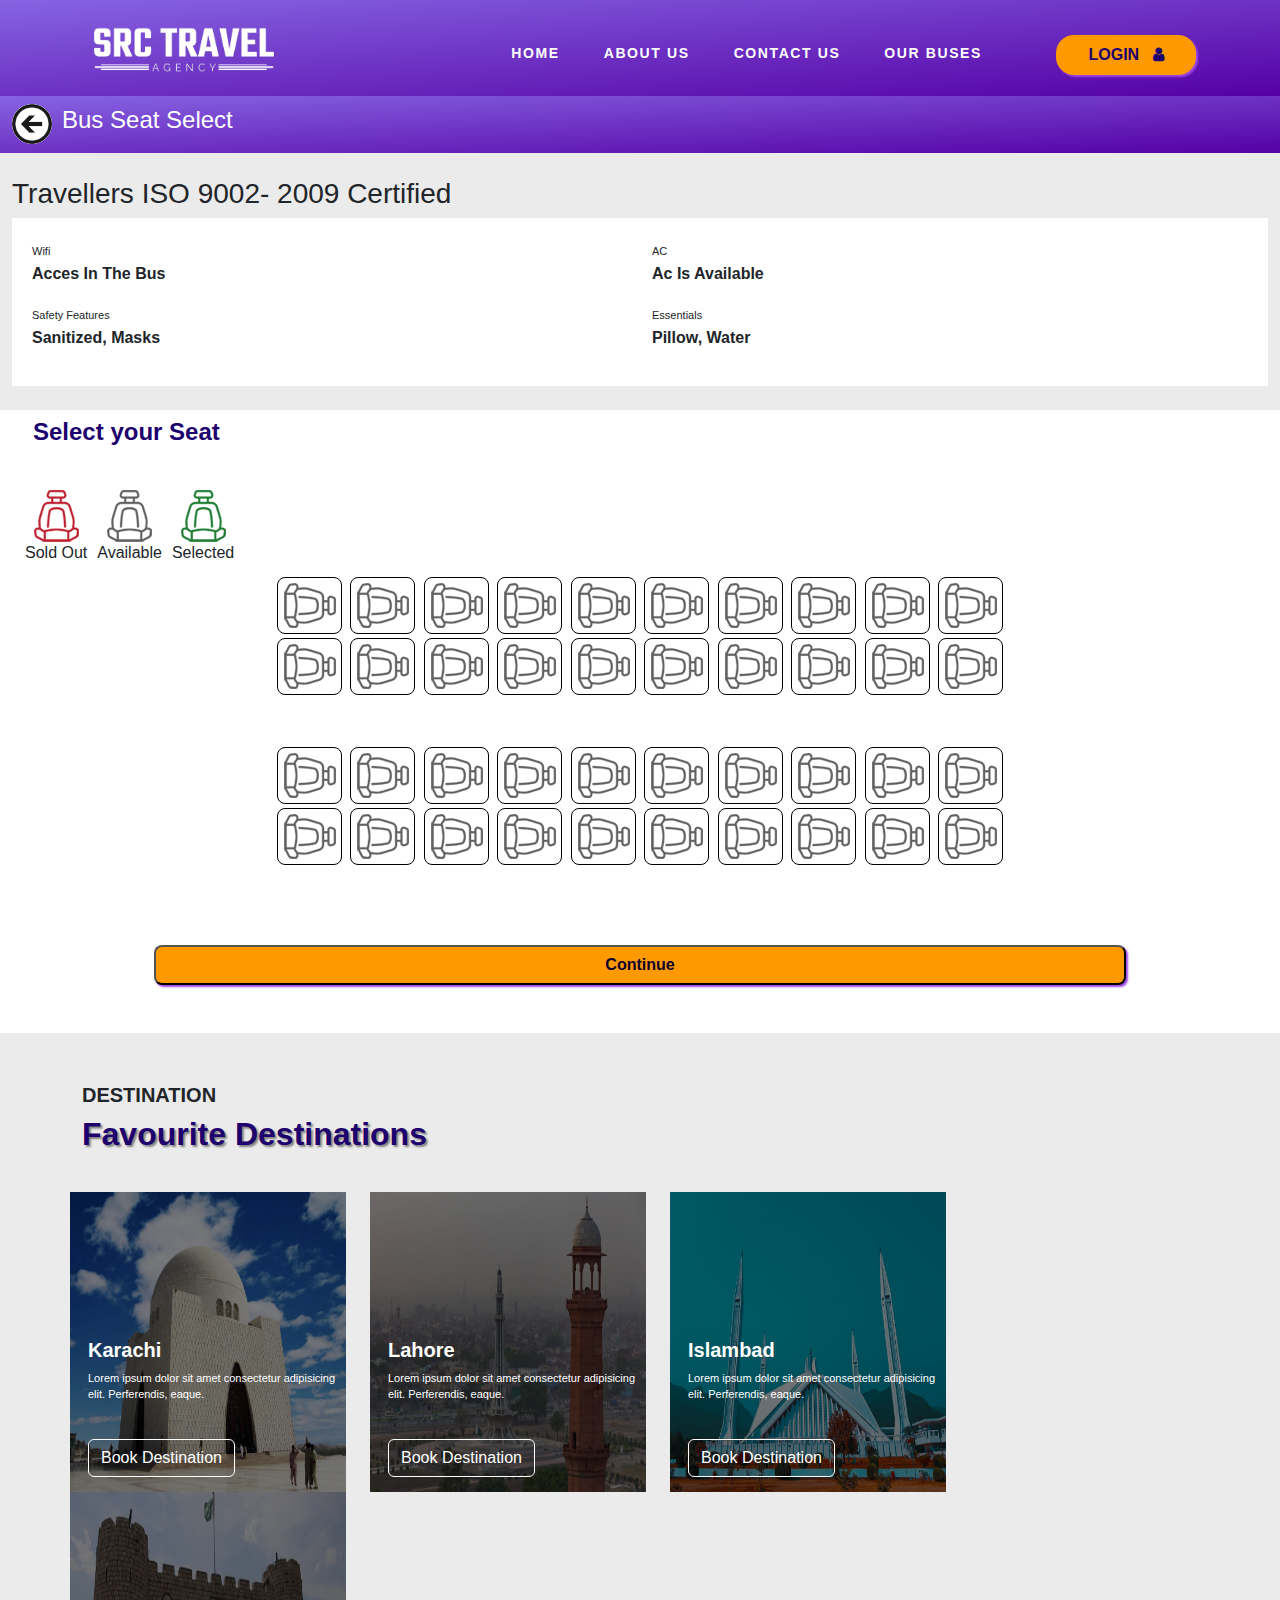
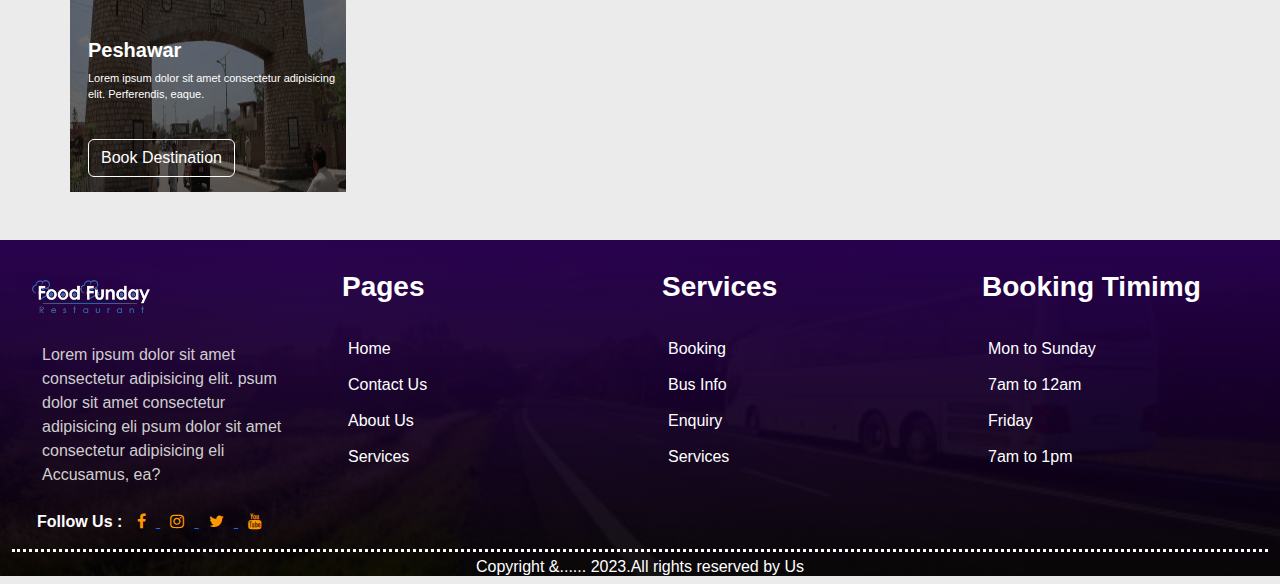
<file: booking.html>
<!DOCTYPE html>
<html lang="en">

<head>
  <meta charset="UTF-8" />
  <meta name="viewport" content="width=device-width, initial-scale=1.0" />
  <!-- Bootstrap CSS -->
  <link rel="stylesheet" href="css/bootstrap.min.css">

  <!-- AOS -->
  <link rel="stylesheet" href="https://unpkg.com/aos@next/dist/aos.css" />

  <!-- Modernizer -->
  <script src="js/modernizer.js"></script>

  <!-- Site CSS -->
  <link rel="stylesheet" href="css/style.css">



  <title>Bus Seat Booking</title>

</head>

<body style="background-color: rgb(235, 235, 235)">
  <div id="site-header">
    <header id="header" class="header-block-top">
      <div class="container">
        <div class="row">
          <div class="main-menu">
            <!-- navbar -->
            <nav class="navbar navbar-expand-lg navbar-light" id="mainNav">
              <div class="container">
                  <a class="navbar-brand" href="#">
                      <img src="images/Azaab.png" alt="Logo" width="180px" height="50px">
                  </a>
                  <button class="navbar-toggler" type="button" data-bs-toggle="collapse"
                      data-bs-target="#navbar" aria-controls="navbar" aria-expanded="false"
                      aria-label="Toggle navigation">
                      <span class="navbar-toggler-icon"></span>
                  </button>
                  <div class="collapse navbar-collapse" id="navbar">
                      <ul class="navbar-nav ms-auto">
                          <li class="nav-item llli">
                              <a class="nav-link" href="index.html">Home</a>
                          </li>
                          <li class="nav-item llli">
                              <a class="nav-link" href="About_us.html">About us</a>
                          </li>
                          <li class="nav-item llli">
                              <a class="nav-link" href="Contact-us.html">Contact us</a>
                          </li>
                          <li class="nav-item llli">
                            <a class="nav-link" href="index.html#ourbus-id">
                              Our Buses
                         </a>
                          </li>
                          <li class="nav-item">
                              <a class="nav-link" href="Login-Register.html">
                                  <button class="btn login-btn">LOGIN &nbsp;
                                      <i class="fa fa-user" aria-hidden="true"></i>
                                  </button>
                              </a>
                          </li>
                      </ul>
                  </div>
              </div>
          </nav>

            <!-- end navbar -->
          </div>
        </div>
        <!-- end row -->
      </div>
      <!-- end container-fluid -->
    </header>
    <!-- end header -->
  </div>
  <!-- end site-header -->

  <div class="container-fluid back-icon">
    <div>
      <a href="bus_search.html"><img class="icon-image" src="images/backIcon.png" alt="" /></a>
    </div>

    <div>
      <h4>Bus Seat Select</h4>
    </div>
  </div>
  <div class="container-fluid pt-4">
    <h3>Travellers ISO 9002- 2009 Certified</h3>
    <div class="container-fluid big-box">
      <div class="row">
        <div class="col-md-6">
          <p>
            <span class="offerbus">Wifi</span><br /><span class="thing">Acces In The Bus</span>
          </p>
        </div>
        <div class="col-md-6">
          <div class="col-md-6">
            <p>
              <span class="offerbus">AC</span><br /><span class="thing">Ac Is Available</span>
            </p>
          </div>
        </div>
      </div>
      <!-- 2nd -->
      <div class="row">
        <div class="col-md-6">
          <p>
            <span class="offerbus">Safety Features</span>
            <br />
            <span class="thing"> Sanitized, Masks</span>
          </p>
        </div>
        <div class="col-md-6">
          <div class="col-md-6">
            <p>
              <span class="offerbus"> Essentials</span><br /><span class="thing">Pillow, Water</span>
            </p>
          </div>
        </div>
      </div>
    </div>
  </div>

  <br />
  <div class="container-fluid divs">
    <h4>Select your Seat</h4>

    <div class="container-fluid seatdiv text-center">
      <div>
        <img src="images/sold-seat -icon.png" class="seatimg" alt="" />
        <h6>Sold Out</h6>
      </div>
      <div>
        <img src="images/available-seat -icon.png" class="seatimg" alt="" />
        <h6>Available</h6>
      </div>
      <div>
        <img src="images/selected-seat -icon.png" class="seatimg" alt="" />
        <h6>Selected</h6>
      </div>
    </div>

    <div class="container-fluid bus-bg-seat">
      <div class="container">
        
        <div class="row no-gutters text-center">
          <div class="col  col-md-12">
            <div class="booked-seat">
              <img id="image1" src="images/available-seat.png" alt="Available Seat" onclick="toggleImage(this)" />
              <img id="image1" src="images/available-seat.png" alt="Available Seat" onclick="toggleImage(this)" />
              <img id="image1" src="images/available-seat.png" alt="Available Seat" onclick="toggleImage(this)" />
              <img id="image1" src="images/available-seat.png" alt="Available Seat" onclick="toggleImage(this)" />
              <img id="image1" src="images/available-seat.png" alt="Available Seat" onclick="toggleImage(this)" />
              <img id="image1" src="images/available-seat.png" alt="Available Seat" onclick="toggleImage(this)" />
              <img id="image1" src="images/available-seat.png" alt="Available Seat" onclick="toggleImage(this)" />
              <img id="image1" src="images/available-seat.png" alt="Available Seat" onclick="toggleImage(this)" />
              <img id="image1" src="images/available-seat.png" alt="Available Seat" onclick="toggleImage(this)" />
              <img id="image1" src="images/available-seat.png" alt="Available Seat" onclick="toggleImage(this)" />
            </div>
          </div>
          <div class="col col-md-12">
            <div class="booked-seat">
              <img id="image1" src="images/available-seat.png" alt="Available Seat" onclick="toggleImage(this)" />
              <img id="image1" src="images/available-seat.png" alt="Available Seat" onclick="toggleImage(this)" />
              <img id="image1" src="images/available-seat.png" alt="Available Seat" onclick="toggleImage(this)" />
              <img id="image1" src="images/available-seat.png" alt="Available Seat" onclick="toggleImage(this)" />
              <img id="image1" src="images/available-seat.png" alt="Available Seat" onclick="toggleImage(this)" />
              <img id="image1" src="images/available-seat.png" alt="Available Seat" onclick="toggleImage(this)" />
              <img id="image1" src="images/available-seat.png" alt="Available Seat" onclick="toggleImage(this)" />
              <img id="image1" src="images/available-seat.png" alt="Available Seat" onclick="toggleImage(this)" />
              <img id="image1" src="images/available-seat.png" alt="Available Seat" onclick="toggleImage(this)" />
              <img id="image1" src="images/available-seat.png" alt="Available Seat" onclick="toggleImage(this)" />
            </div>
          </div>
        </div>
        <br /><br />
        <div class="row no-gutters text-center">
          <div class="col col-md-12">
            <div class="booked-seat">
              <img id="image1" src="images/available-seat.png" alt="Available Seat" onclick="toggleImage(this)" />
              <img id="image1" src="images/available-seat.png" alt="Available Seat" onclick="toggleImage(this)" />
              <img id="image1" src="images/available-seat.png" alt="Available Seat" onclick="toggleImage(this)" />
              <img id="image1" src="images/available-seat.png" alt="Available Seat" onclick="toggleImage(this)" />
              <img id="image1" src="images/available-seat.png" alt="Available Seat" onclick="toggleImage(this)" />
              <img id="image1" src="images/available-seat.png" alt="Available Seat" onclick="toggleImage(this)" />
              <img id="image1" src="images/available-seat.png" alt="Available Seat" onclick="toggleImage(this)" />
              <img id="image1" src="images/available-seat.png" alt="Available Seat" onclick="toggleImage(this)" />
              <img id="image1" src="images/available-seat.png" alt="Available Seat" onclick="toggleImage(this)" />
              <img id="image1" src="images/available-seat.png" alt="Available Seat" onclick="toggleImage(this)" />
            </div>
          </div>
          <div class="col col-md-12">
            <div class="booked-seat">
              <img id="image1" src="images/available-seat.png" alt="Available Seat" onclick="toggleImage(this)" />
              <img id="image1" src="images/available-seat.png" alt="Available Seat" onclick="toggleImage(this)" />
              <img id="image1" src="images/available-seat.png" alt="Available Seat" onclick="toggleImage(this)" />
              <img id="image1" src="images/available-seat.png" alt="Available Seat" onclick="toggleImage(this)" />
              <img id="image1" src="images/available-seat.png" alt="Available Seat" onclick="toggleImage(this)" />
              <img id="image1" src="images/available-seat.png" alt="Available Seat" onclick="toggleImage(this)" />
              <img id="image1" src="images/available-seat.png" alt="Available Seat" onclick="toggleImage(this)" />
              <img id="image1" src="images/available-seat.png" alt="Available Seat" onclick="toggleImage(this)" />
              <img id="image1" src="images/available-seat.png" alt="Available Seat" onclick="toggleImage(this)" />
              <img id="image1" src="images/available-seat.png" alt="Available Seat" onclick="toggleImage(this)" />
            </div>
          </div>
        </div>
      </div>
      <div class="container-fluid text-center pt-5">
        <a href="Payment_Confirm.html"><button class="booked-btn">Continue</button></a>
      </div>
    </div>


  </div>

  <!--  -->

  <div class="container imagebook pb-5">
    <div class="container imagebook-heading">
      <div class="row">
        <div class="col-md-12">
          <h5>Destination</h5>
          <h2>Favourite Destinations</h2>
        </div>

      </div>
    </div>
    <div class="row">
      <div class="col-md-3 col-sm-6 img-con">
        <img src="images/karachi-image2.jpg" class="zoom-img" alt="zoomin-img">
        <div class="img-text">
          <h6>Karachi</h6>
          <p>Lorem ipsum dolor sit amet consectetur adipisicing elit. Perferendis, eaque.</p>
          <button class="btn">Book Destination</button>
        </div>
      </div>
      <div class="col-md-3 col-sm-6 img-con">
        <img src="images/lahore-image2.png" alt="">
        <div class="img-text">
          <h6>Lahore</h6>
          <p>Lorem ipsum dolor sit amet consectetur adipisicing elit. Perferendis, eaque.</p>
          <button class="btn">Book Destination</button>
        </div>
      </div>
      <div class="col-md-3 col-sm-6 img-con">
        <img src="images/islamabad-image3.png" alt="">
        <div class="img-text">
          <h6>Islambad</h6>
          <p>Lorem ipsum dolor sit amet consectetur adipisicing elit. Perferendis, eaque.</p>
          <button class="btn">Book Destination</button>
        </div>
      </div>
      <div class="col-md-3 col-sm-6 img-con">
        <img src="images/peshaawar.png" alt="">
        <div class="img-text">
          <h6>Peshawar</h6>
          <p>Lorem ipsum dolor sit amet consectetur adipisicing elit. Perferendis, eaque.</p>
          <button class="btn">Book Destination</button>
        </div>
      </div>

    </div>


  </div>


  <!--  -->
  <!-- Footer -->
  <div class="container-fluid footer-div">
    <div class="row">
      <div class="col-md-3">
        <div class="footer-logo">
          <img class="footer-logo-img" src="images/logo1.png" alt="">
          <p>Lorem ipsum dolor sit amet consectetur adipisicing elit. psum dolor sit amet consectetur
            adipisicing eli psum dolor sit amet consectetur adipisicing eli Accusamus, ea?</p>
          <span class="followus">Follow Us :</span>
          <a href=""><i class="fa fa-facebook" style="color: rgb(255, 153, 0);" aria-hidden="true"></i>
            </li>
          </a>
          <a href=""><i class="fa fa-instagram" style="color: rgb(255, 153, 0);" aria-hidden="true"></i>
            </li>
          </a>
          <a href=""><i class="fa fa-twitter" style="color: rgb(255, 153, 0);" aria-hidden="true"></i>
            </li>
          </a>
          <a href=""> <i class="fa fa-youtube" style="color: rgb(255, 153, 0);" aria-hidden="true"></i>
            </li>
          </a>

        </div>
      </div>
      <div class="col-md-3">
        <h3>Pages</h3>
        <ul>
          <li><a href="">Home</a></li>
          <li><a href="">Contact Us</a></li>
          <li><a href="">About Us</a></li>
          <li><a href="">Services</a></li>

        </ul>
      </div>
      <div class="col-md-3">
        <h3>Services</h3>
        <ul>
          <li><a href="">Booking</a></li>
          <li><a href="">Bus Info</a></li>
          <li><a href="">Enquiry</a></li>
          <li><a href="">Services</a></li>

        </ul>
      </div>
      <div class="col-md-3">
        <h3>Booking Timimg</h3>
        <ul>
          <li>Mon to Sunday</li>
          <li> 7am to 12am</li>
          <li>Friday </li>
          <li>7am to 1pm</li>

        </ul>
      </div>
    </div>
    <div class="container-fluid copyright">
      <h6>Copyright &...... 2023.All rights reserved by Us</h6>
    </div>
  </div>




  <script>
    const seats = document.querySelectorAll(".seat");

    seats.forEach((seat) => {
      seat.addEventListener("click", () => {
        seat.classList.toggle("selected");
      });
    });
  </script>

  <!-- SEAT SELECT -->

  <script>
    // Function to set initial border colors based on seat status
    function setInitialBorders() {
      const images = document.querySelectorAll(".image-container img");
      images.forEach((image) => {
        if (image.src.includes("available-seat.png")) {
          image.style.border = "1px solid grey"; // Set border color to grey for available seat
        } else if (image.src.includes("sold-seat.png")) {
          image.style.border = "1px solid red"; // Set border color to red for sold seat
        }
      });
    }

    // Call the function to set initial borders when the page loads
    setInitialBorders();

    function toggleImage(image) {
      const selectedImageSrc = image.src;

      if (selectedImageSrc.includes("available-seat.png")) {
        image.src = "images/selected-seat.png";
        image.style.border = "2px solid green"; // Set border color to green for selected seat
      } else if (selectedImageSrc.includes("selected-seat.png")) {
        image.src = "images/available-seat.png";
        image.style.border = "1px solid black"; // Set border color to grey for available seat
      }
    }
  </script>
</body>

</html>
</file>
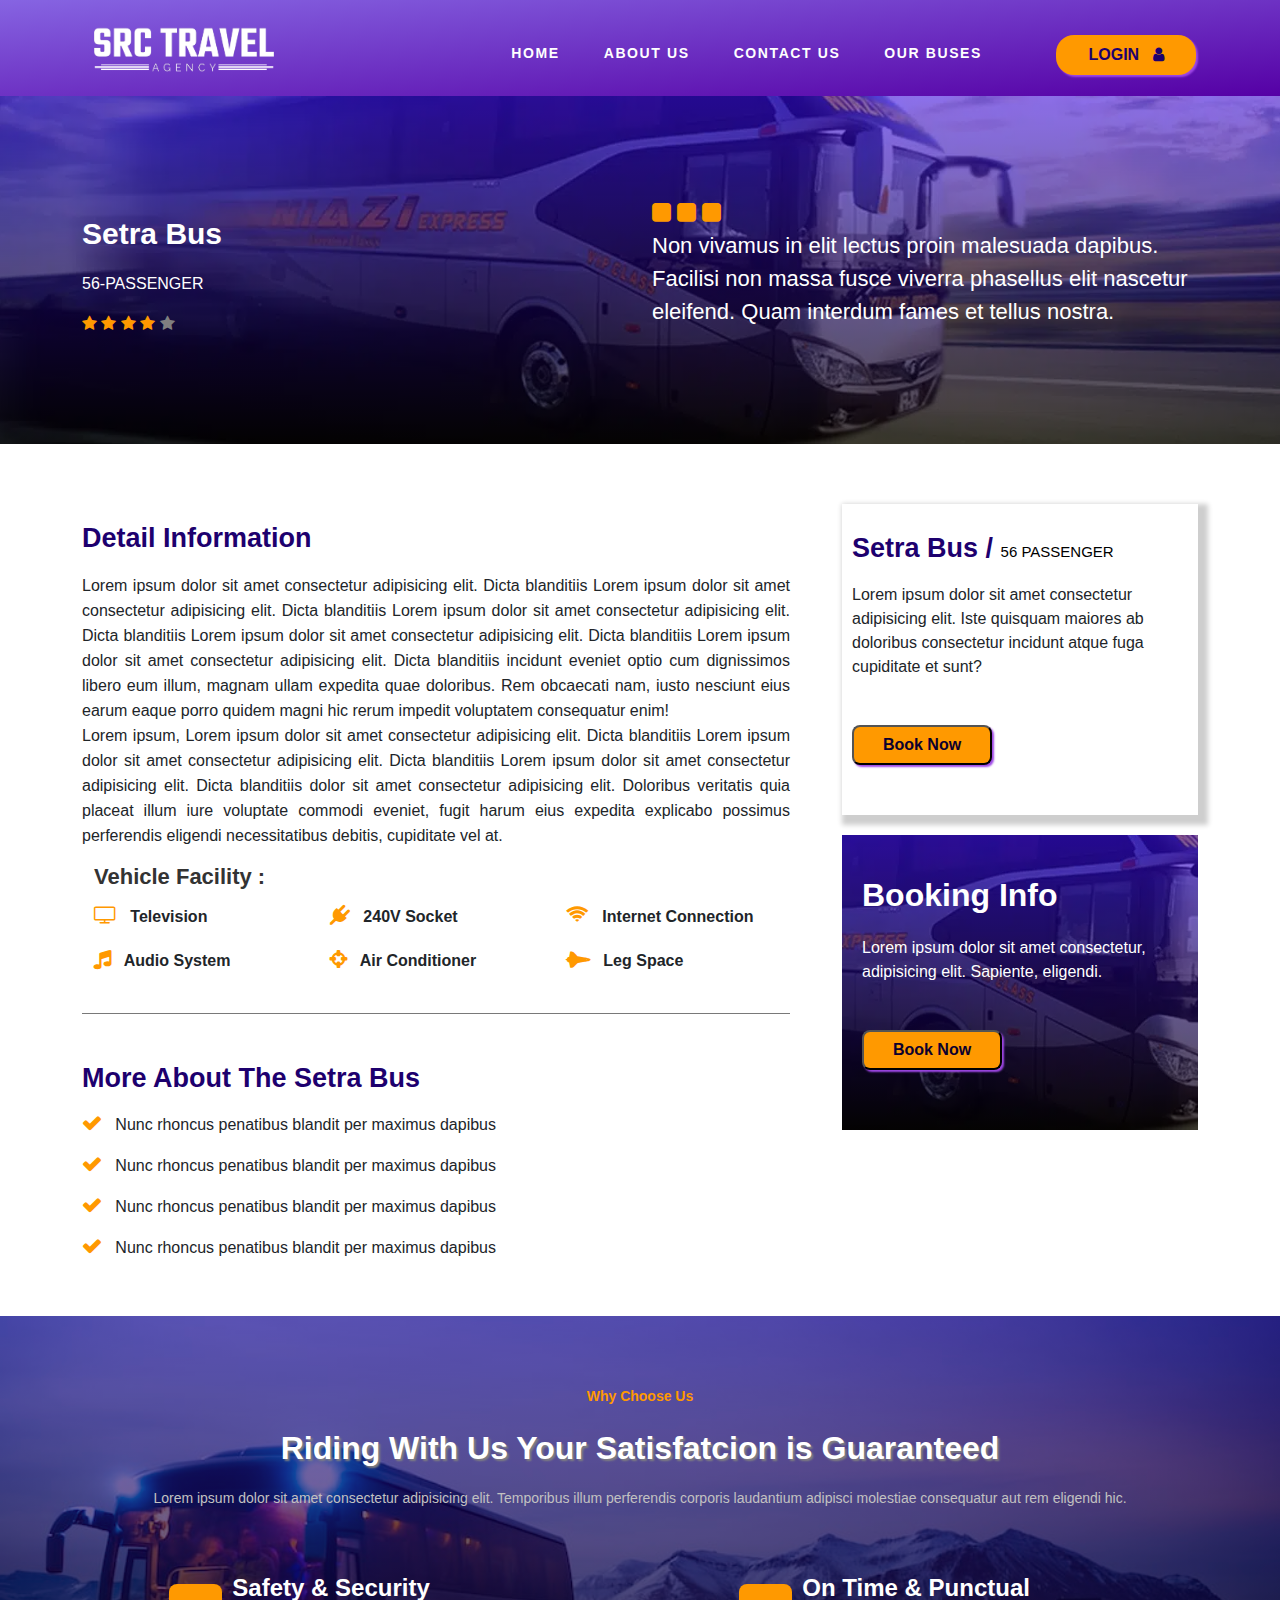
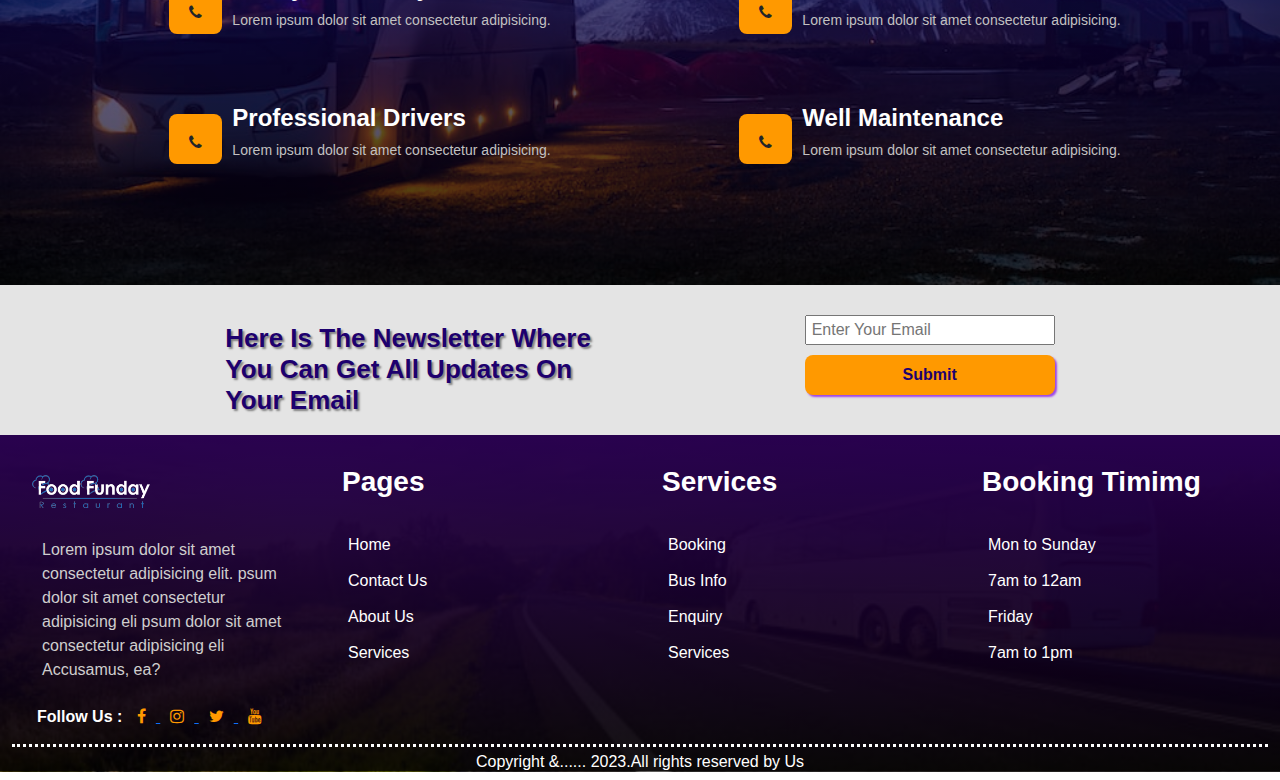
<file: bus_detail.html>
<!DOCTYPE html>
<html lang="en">

<head>
    <meta charset="UTF-8">
    <meta name="viewport" content="width=device-width, initial-scale=1.0">
    <title>Bus_Details</title>
    <link rel="shortcut icon" href="images/favicon.ico" type="image/x-icon" />
    <link rel="apple-touch-icon" href="images/apple-touch-icon.png">

    <!-- Bootstrap CSS -->
    <link rel="stylesheet" href="css/bootstrap.min.css">
    <!-- Responsive CSS -->
<!--     <link rel="stylesheet" href="css/responsive.css">
 -->

    <!-- Modernizer -->
    <script src="js/modernizer.js"></script>

    <!-- Site CSS -->
    <link rel="stylesheet" href="css/style.css">

</head>

<body>

    <div id="site-header">
        <header id="header" class="header-block-top">
            <div class="container">
                <div class="row">
                    <div class="main-menu">
                        <!-- navbar -->
                        <nav class="navbar navbar-expand-lg navbar-light" id="mainNav">
                            <div class="container">
                                <a class="navbar-brand" href="#">
                                    <img src="images/Azaab.png" alt="Logo" width="180px" height="50px">
                                </a>
                                <button class="navbar-toggler" type="button" data-bs-toggle="collapse"
                                    data-bs-target="#navbar" aria-controls="navbar" aria-expanded="false"
                                    aria-label="Toggle navigation">
                                    <span class="navbar-toggler-icon"></span>
                                </button>
                                <div class="collapse navbar-collapse" id="navbar">
                                    <ul class="navbar-nav ms-auto">
                                        <li class="nav-item llli">
                                            <a class="nav-link" href="index.html">Home</a>
                                        </li>
                                        <li class="nav-item llli">
                                            <a class="nav-link" href="About_us.html">About us</a>
                                        </li>
                                        <li class="nav-item llli">
                                            <a class="nav-link" href="Contact-us.html">Contact us</a>
                                        </li>
                                        <li class="nav-item llli">
                                            <a class="nav-link" href="index.html#ourbus-id">
                                                Our Buses
                                           </a>
                                        </li>
                                        <li class="nav-item">
                                            <a class="nav-link" href="Login-Register.html">
                                                <button class="btn login-btn">LOGIN &nbsp;
                                                    <i class="fa fa-user" aria-hidden="true"></i>
                                                </button>
                                            </a>
                                        </li>
                                    </ul>
                                </div>
                            </div>
                        </nav>
                        </nav>
                        
                        <!-- end navbar -->
                    </div>
                </div>
                <!-- end row -->
            </div>
            <!-- end container-fluid -->
        </header>
        <!-- end header -->
    </div>
    <!-- end site-header -->



    <!--  -->


    <div class="container-fluid bus-detail-banner">
        <div class="container">
            <div class="row">
                <div class="col-md-6">
                    <h1>Setra Bus</h1>
                    <p>56-PASSENGER</p>
                    <span> <i class="fa fa-star" aria-hidden="true"></i></span>
                    <span> <i class="fa fa-star" aria-hidden="true"></i></span>
                    <span> <i class="fa fa-star" aria-hidden="true"></i></span>
                    <span> <i class="fa fa-star" aria-hidden="true"></i></span>
                    <span class="nolike"> <i class="fa fa-star" aria-hidden="true"></i></span>

                </div>
                <div class="col-md-6 Bus_Details-para">
                    <span> <i class="fa fa-square" aria-hidden="true"></i></span>
                    <span> <i class="fa fa-square" aria-hidden="true"></i></span>
                    <span> <i class="fa fa-square" aria-hidden="true"></i></span>
                    <p>Non vivamus in elit lectus proin malesuada dapibus. Facilisi non massa fusce viverra phasellus
                        elit
                        nascetur eleifend. Quam interdum fames et tellus nostra.</p>
                </div>
            </div>
        </div>
    </div>



    <div class="container main-detail">
        <div class="row">
            <div class="col-md-8 detail-info">
                <h1>Detail Information</h1>
                <p>Lorem ipsum dolor sit amet consectetur adipisicing elit. Dicta blanditiis Lorem ipsum dolor sit amet
                    consectetur adipisicing elit. Dicta blanditiis Lorem ipsum dolor sit amet consectetur adipisicing
                    elit. Dicta blanditiis Lorem ipsum dolor sit amet consectetur adipisicing elit. Dicta blanditiis
                    Lorem ipsum dolor sit amet consectetur adipisicing elit. Dicta blanditiis incidunt eveniet optio cum
                    dignissimos libero eum illum, magnam ullam expedita quae doloribus. Rem obcaecati nam, iusto
                    nesciunt eius earum eaque porro quidem magni hic rerum impedit voluptatem consequatur enim!
                    <br>
                    Lorem ipsum, Lorem ipsum dolor sit amet consectetur adipisicing elit. Dicta blanditiis Lorem ipsum
                    dolor sit amet consectetur adipisicing elit. Dicta blanditiis Lorem ipsum dolor sit amet consectetur
                    adipisicing elit. Dicta blanditiis dolor sit amet consectetur adipisicing elit. Doloribus veritatis
                    quia placeat illum iure voluptate commodi eveniet, fugit harum eius expedita explicabo possimus
                    perferendis eligendi necessitatibus debitis, cupiditate vel at.
                </p>

                <div class="container-fluid">
                    <div class="row vechile">
                        <h1>Vehicle Facility :</h1>
                        <div class="col-md-4">
                            <span> <i class="fa fa-television" aria-hidden="true"></i>&nbsp;&nbsp; Television</span>

                        </div>
                        <div class="col-md-4">
                            <span> <i class="fa fa-plug" aria-hidden="true"></i>&nbsp;&nbsp; 240V Socket
                            </span>


                        </div>
                        <div class="col-md-4">
                            <span> <i class="fa fa-wifi" aria-hidden="true"></i>&nbsp;&nbsp; Internet Connection
                            </span>

                        </div>
                    </div>
                    <div class="row vehicle2">
                        <div class="col-md-4">
                            <span> <i class="fa fa-music" aria-hidden="true"></i>&nbsp;&nbsp; Audio System
                            </span>

                        </div>
                        <div class="col-md-4">
                            <span> <i class="fa fa-crosshairs" aria-hidden="true"></i>&nbsp;&nbsp; Air Conditioner
                            </span>
                        </div>
                        <div class="col-md-4">
                            <span> <i class="fa fa-space-shuttle" aria-hidden="true"></i>&nbsp;&nbsp; Leg Space</span>
                        </div>
                    </div>
                </div>

                <div class="more-about">
                    <h1>More About The Setra Bus</h1>
                    <div>
                        <p><span> <i class="fa fa-check" aria-hidden="true"></i>&nbsp;&nbsp; Nunc rhoncus penatibus blandit per maximus dapibus
                        </span></p>
                        <p><span> <i class="fa fa-check" aria-hidden="true"></i>&nbsp;&nbsp; Nunc rhoncus penatibus blandit per maximus dapibus
                        </span></p>
                        <p><span> <i class="fa fa-check" aria-hidden="true"></i>&nbsp;&nbsp; Nunc rhoncus penatibus blandit per maximus dapibus
                        </span></p>
                        <p><span> <i class="fa fa-check" aria-hidden="true"></i>&nbsp;&nbsp; Nunc rhoncus penatibus blandit per maximus dapibus
                        </span></p>
                     




                    </div>
                </div>




            </div>
            <div class="col-md-4">
                <div class="side-box"> 
                    <h1>Setra Bus / <span>56 PASSENGER</span></h1>
                    <p>Lorem ipsum dolor sit amet consectetur adipisicing elit. Iste quisquam maiores ab doloribus
                        consectetur incidunt atque fuga cupiditate et sunt?</p>
                    <button class="about-btn">Book Now</button>

                </div>
                <div class="bus-detail-box-img">
                    <h1>Booking Info</h1>
                    <p>Lorem ipsum dolor sit amet consectetur, adipisicing elit. Sapiente, eligendi.</p>
                    <button class="about-btn">Book Now</button>

                </div>
            </div>
        </div>
    </div>


    <!--  -->
    <div class="container-fluid info">
        <p class="choose">Why Choose Us</p>
        <h1>Riding With Us Your Satisfatcion is Guaranteed</h1>
        <p class="choose-p">Lorem ipsum dolor sit amet consectetur adipisicing elit. Temporibus illum perferendis
            corporis laudantium
            adipisci molestiae consequatur aut rem eligendi hic.</p>


        <div class="container">
            <div class="row">
                <div class="col-md-6">
                    <div class="info-div">
                        <div>
                            <i class="fa fa-phone" aria-hidden="true"></i></li>
                        </div>
                        <div>
                            <h4>Safety & Security</h4>
                            <p>Lorem ipsum dolor sit amet consectetur adipisicing.</p>
                        </div>
                    </div>
                </div>
                <div class="col-md-6">
                    <div class="info-div">
                        <div>
                            <i class="fa fa-phone" aria-hidden="true"></i></li>
                        </div>
                        <div>
                            <h4>On Time & Punctual</h4>
                            <p>Lorem ipsum dolor sit amet consectetur adipisicing.</p>
                        </div>
                    </div>
                </div>
            </div>
            <div class="row">
                <div class="col-md-6">
                    <div class="info-div">
                        <div>
                            <i class="fa fa-phone" aria-hidden="true"></i></li>
                        </div>
                        <div>
                            <h4>Professional Drivers</h4>
                            <p>Lorem ipsum dolor sit amet consectetur adipisicing.</p>
                        </div>
                    </div>
                </div>
                <div class="col-md-6">
                    <div class="info-div">
                        <div>
                            <i class="fa fa-phone" aria-hidden="true"></i></li>
                        </div>
                        <div>
                            <h4>Well Maintenance</h4>
                            <p>Lorem ipsum dolor sit amet consectetur adipisicing.</p>
                        </div>
                    </div>
                </div>
            </div>

        </div>
    </div>



    <!--  -->
      <!--  -->

      <div class="container-fluid Newletter">
        <div class="row">
            <div class="col-md-2"></div>


            <div class="col-md-4">
                <h1>
                    Here Is The Newsletter Where <br> You Can Get All Updates On Your Email
                </h1>
            </div>
            <div class="col-md-4 Newletter-form">
                <form action="" method="post">
                    <input type="email" name="" id="" placeholder="Enter Your Email"> <br>
                    <button class="btn Newletter-btn">Submit</button>
                </form>
            </div>
            <div class="col-md-2"></div>
        </div>
    </div>



     <!-- Footer -->
     <div class="container-fluid footer-div">
        <div class="row">
            <div class="col-md-3">
                <div class="footer-logo">
                    <img class="footer-logo-img" src="images/logo1.png" alt="">
                    <p>Lorem ipsum dolor sit amet consectetur adipisicing elit. psum dolor sit amet consectetur
                        adipisicing eli psum dolor sit amet consectetur adipisicing eli Accusamus, ea?</p>
                    <span class="followus">Follow Us :</span>
                    <a href=""><i class="fa fa-facebook" style="color: rgb(255, 153, 0);" aria-hidden="true"></i>
                        </li>
                    </a>
                    <a href=""><i class="fa fa-instagram" style="color: rgb(255, 153, 0);" aria-hidden="true"></i>
                        </li>
                    </a>
                    <a href=""><i class="fa fa-twitter" style="color: rgb(255, 153, 0);" aria-hidden="true"></i>
                        </li>
                    </a>
                    <a href=""> <i class="fa fa-youtube" style="color: rgb(255, 153, 0);" aria-hidden="true"></i>
                        </li>
                    </a>

                </div>
            </div>
            <div class="col-md-3">
                <h3>Pages</h3>
                <ul>
                    <li><a href="">Home</a></li>
                    <li><a href="">Contact Us</a></li>
                    <li><a href="">About Us</a></li>
                    <li><a href="">Services</a></li>

                </ul>
            </div>
            <div class="col-md-3">
                <h3>Services</h3>
                <ul>
                    <li><a href="">Booking</a></li>
                    <li><a href="">Bus Info</a></li>
                    <li><a href="">Enquiry</a></li>
                    <li><a href="">Services</a></li>

                </ul>
            </div>
            <div class="col-md-3">
                <h3>Booking Timimg</h3>
                <ul>
                    <li>Mon to Sunday</li>
                    <li> 7am to 12am</li>
                    <li>Friday </li>
                    <li>7am to 1pm</li>

                </ul>
            </div>
        </div>
        <div class="container-fluid copyright">
            <h6>Copyright &...... 2023.All rights reserved by Us</h6>
        </div>
    </div>
</body>

</html>
</file>
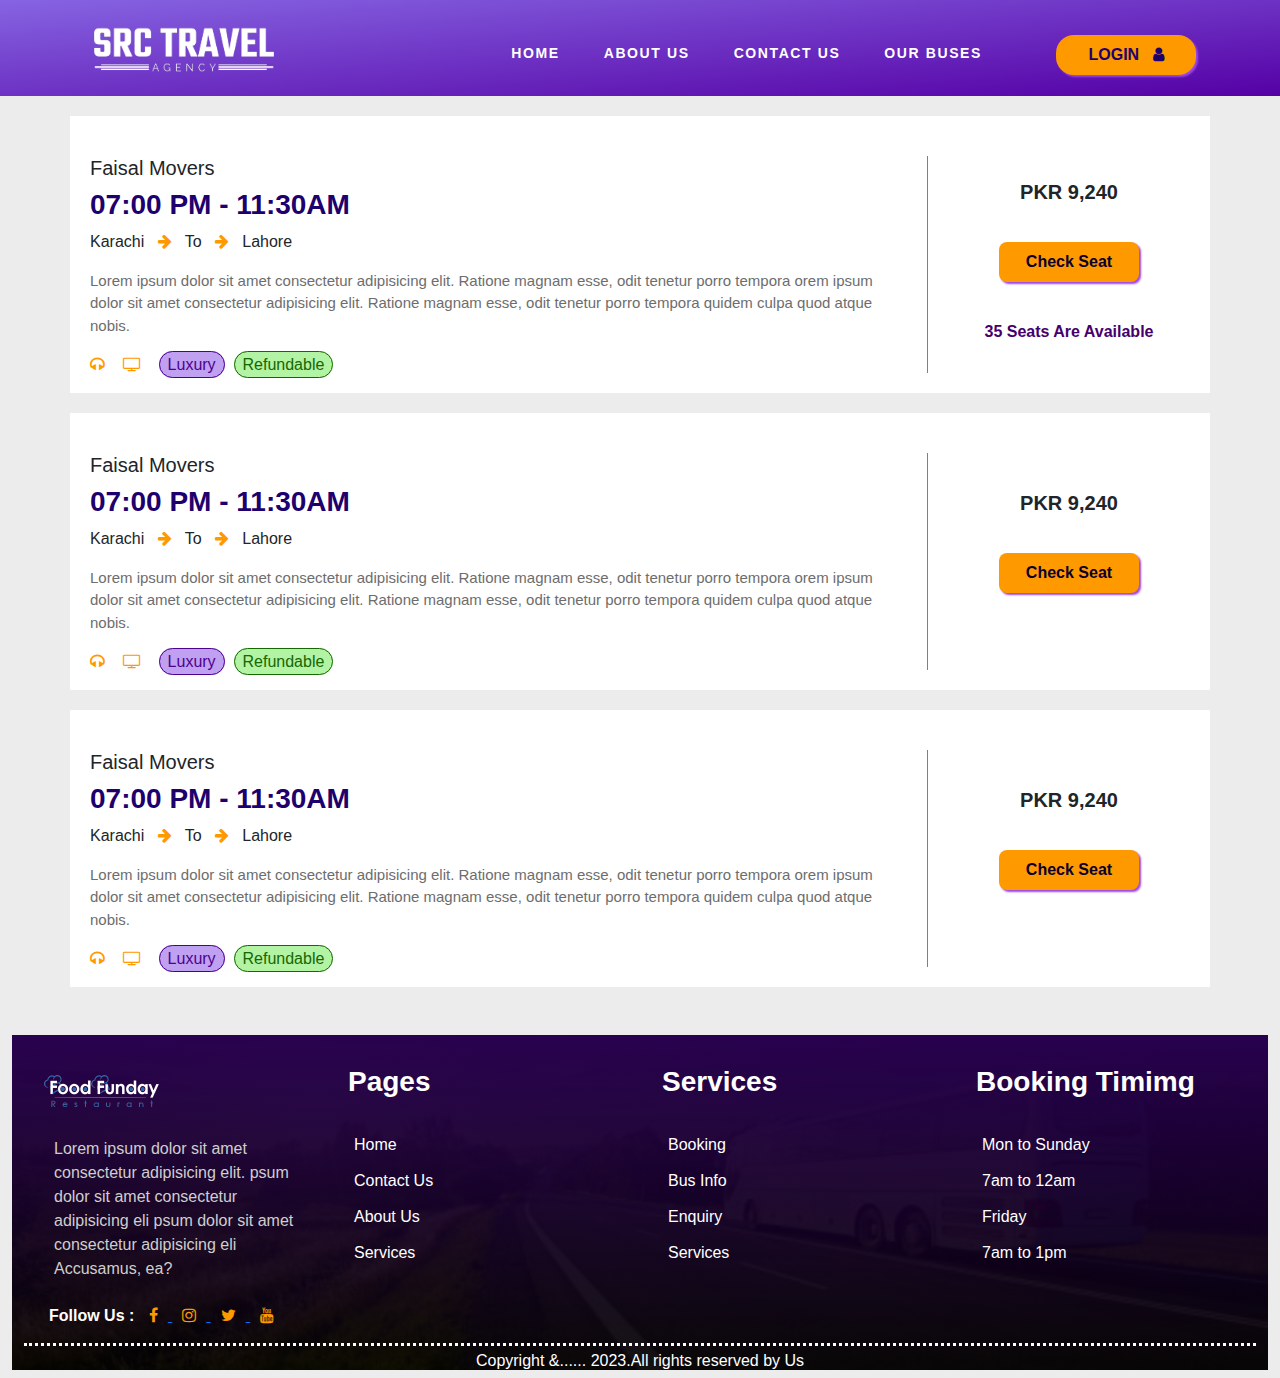
<file: bus_search.html>
<!DOCTYPE html>
<html lang="en">

<head>
    <meta charset="UTF-8">
    <meta name="viewport" content="width=device-width, initial-scale=1.0">
    <title>Bus Search</title>
    <link rel="shortcut icon" href="images/favicon.ico" type="image/x-icon" />
    <link rel="apple-touch-icon" href="images/apple-touch-icon.png">

    <!-- Bootstrap CSS -->
    <link rel="stylesheet" href="css/bootstrap.min.css">


    <!-- Modernizer -->
    <script src="js/modernizer.js"></script>

    <!-- Site CSS -->
    <link rel="stylesheet" href="css/style.css">
    <style>
        .available_info_seats{
            font-size: 16px;
            color: rgb(70, 0, 110);
            font-weight: 600;
        }
    </style>

</head>

<body class="bg-search">
    <div id="site-header">
        <header id="header" class="header-block-top">
            <div class="container">
                <div class="row">
                    <div class="main-menu">
                        <!-- navbar -->
                        <nav class="navbar navbar-expand-lg navbar-light" id="mainNav">
                            <div class="container">
                                <a class="navbar-brand" href="#">
                                    <img src="images/Azaab.png" alt="Logo" width="180px" height="50px">
                                </a>
                                <button class="navbar-toggler" type="button" data-bs-toggle="collapse"
                                    data-bs-target="#navbar" aria-controls="navbar" aria-expanded="false"
                                    aria-label="Toggle navigation">
                                    <span class="navbar-toggler-icon"></span>
                                </button>
                                <div class="collapse navbar-collapse" id="navbar">
                                    <ul class="navbar-nav ms-auto">
                                        <li class="nav-item llli">
                                            <a class="nav-link" href="index.html">Home</a>
                                        </li>
                                        <li class="nav-item llli">
                                            <a class="nav-link" href="About_us.html">About us</a>
                                        </li>
                                        <li class="nav-item llli">
                                            <a class="nav-link" href="Contact-us.html">Contact us</a>
                                        </li>
                                        <li class="nav-item llli">
                                            <a class="nav-link" href="index.html#ourbus-id">
                                                Our Buses
                                           </a>
                                        </li>
                                        <li class="nav-item">
                                            <a class="nav-link" href="Login-Register.html">
                                                <button class="btn login-btn">LOGIN &nbsp;
                                                    <i class="fa fa-user" aria-hidden="true"></i>
                                                </button>
                                            </a>
                                        </li>
                                    </ul>
                                </div>
                            </div>
                        </nav>

                        <!-- end navbar -->
                    </div>
                </div>
                <!-- end row -->
            </div>
            <!-- end container-fluid -->
        </header>
        <!-- end header -->
    </div>
    <!-- end site-header -->
    <div class="container-fluid ">
        <div class="container search-box">
            <div class="row">
                <div class="col-md-9 search-data">

                    <h5>Faisal Movers</h5>
                    <h3>07:00 PM - 11:30AM</h3>
                    <p>Karachi &nbsp; <span>
                        <i class="fa fa-arrow-right" aria-hidden="true">

                        </i></li>
                    </span> &nbsp; To &nbsp;<span>
                        <i class="fa fa-arrow-right" aria-hidden="true">

                        </i></li>
                    </span> &nbsp; Lahore</p>
                    <p class="search-desc">Lorem ipsum dolor sit amet consectetur adipisicing elit. Ratione magnam esse,
                        odit tenetur porro
                        tempora orem ipsum dolor sit amet consectetur adipisicing elit. Ratione magnam esse, odit
                        tenetur porro
                        tempora
                        quidem culpa quod atque nobis.</p>
                    <p>
                        <span>
                            <i class="fa fa-headphones" aria-hidden="true">

                            </i></li>
                        </span>&nbsp;&nbsp;
                        <span> <i class="fa fa-television" aria-hidden="true">

                            </i></li>
                        </span>&nbsp;&nbsp;
                        <span class="luxury-search">Luxury</span>&nbsp;&nbsp;<span
                            class="refund-search">Refundable</span>
                    </p>

                </div>
                <div class="col-md-3 search-but">
                    <h5>PKR 9,240</h5>
                    <a href="booking.html"><button class="btn about-btn">Check Seat</button></a>
                    <h6 class="available_info_seats">35 Seats Are Available</h6>

                </div>
            </div>
        </div>
        <div class="container search-box">
            <div class="row">
                <div class="col-md-9 search-data">
                    <h5>Faisal Movers</h5>
                    <h3>07:00 PM - 11:30AM</h3>
                    <p>Karachi &nbsp; <span>
                        <i class="fa fa-arrow-right" aria-hidden="true">

                        </i></li>
                    </span> &nbsp; To &nbsp;<span>
                        <i class="fa fa-arrow-right" aria-hidden="true">

                        </i></li>
                    </span> &nbsp; Lahore</p>
                    <p class="search-desc">Lorem ipsum dolor sit amet consectetur adipisicing elit. Ratione magnam esse,
                        odit tenetur porro
                        tempora orem ipsum dolor sit amet consectetur adipisicing elit. Ratione magnam esse, odit
                        tenetur porro
                        tempora
                        quidem culpa quod atque nobis.</p>
                    <p>
                        <span>
                            <i class="fa fa-headphones" aria-hidden="true">

                            </i></li>
                        </span>&nbsp;&nbsp;
                        <span> <i class="fa fa-television" aria-hidden="true">

                            </i></li>
                        </span>&nbsp;&nbsp;
                        <span class="luxury-search">Luxury</span>&nbsp;&nbsp;<span
                            class="refund-search">Refundable</span>
                    </p>
                </div>
                <div class="col-md-3 search-but">
                    <h5>PKR 9,240</h5>
                    <a href="booking.html"><button class="btn about-btn">Check Seat</button></a>
                </div>
            </div>
        </div>
        <div class="container search-box">
            <div class="row">
                <div class="col-md-9 search-data">
                    <h5>Faisal Movers</h5>
                    <h3>07:00 PM - 11:30AM</h3>
                    <p>Karachi &nbsp; <span>
                            <i class="fa fa-arrow-right" aria-hidden="true">

                            </i></li>
                        </span> &nbsp; To &nbsp;<span>
                            <i class="fa fa-arrow-right" aria-hidden="true">

                            </i></li>
                        </span> &nbsp; Lahore</p>
                    <p class="search-desc">Lorem ipsum dolor sit amet consectetur adipisicing elit. Ratione magnam esse,
                        odit tenetur porro
                        tempora orem ipsum dolor sit amet consectetur adipisicing elit. Ratione magnam esse, odit
                        tenetur porro
                        tempora
                        quidem culpa quod atque nobis.</p>
                    <p>
                        <span>
                            <i class="fa fa-headphones" aria-hidden="true">

                            </i></li>
                        </span>&nbsp;&nbsp;
                        <span> <i class="fa fa-television" aria-hidden="true">

                            </i></li>
                        </span>&nbsp;&nbsp;
                        <span class="luxury-search">Luxury</span>&nbsp;&nbsp;<span
                            class="refund-search">Refundable</span>
                    </p>
                </div>
                <div class="col-md-3 search-but">
                    <h5>PKR 9,240</h5>
                    <a href="booking.html"><button class="btn about-btn">Check Seat</button></a>
                </div>
            </div>
        </div>

        <br><br>

        <!-- Footer -->
        <div class="container-fluid footer-div">
            <div class="row">
                <div class="col-md-3">
                    <div class="footer-logo">
                        <img class="footer-logo-img" src="images/logo1.png" alt="">
                        <p>Lorem ipsum dolor sit amet consectetur adipisicing elit. psum dolor sit amet consectetur
                            adipisicing eli psum dolor sit amet consectetur adipisicing eli Accusamus, ea?</p>
                        <span class="followus">Follow Us :</span>
                        <a href=""><i class="fa fa-facebook" style="color: rgb(255, 153, 0);" aria-hidden="true"></i>
                            </li>
                        </a>
                        <a href=""><i class="fa fa-instagram" style="color: rgb(255, 153, 0);" aria-hidden="true"></i>
                            </li>
                        </a>
                        <a href=""><i class="fa fa-twitter" style="color: rgb(255, 153, 0);" aria-hidden="true"></i>
                            </li>
                        </a>
                        <a href=""> <i class="fa fa-youtube" style="color: rgb(255, 153, 0);" aria-hidden="true"></i>
                            </li>
                        </a>

                    </div>
                </div>
                <div class="col-md-3">
                    <h3>Pages</h3>
                    <ul>
                        <li><a href="">Home</a></li>
                        <li><a href="">Contact Us</a></li>
                        <li><a href="">About Us</a></li>
                        <li><a href="">Services</a></li>

                    </ul>
                </div>
                <div class="col-md-3">
                    <h3>Services</h3>
                    <ul>
                        <li><a href="">Booking</a></li>
                        <li><a href="">Bus Info</a></li>
                        <li><a href="">Enquiry</a></li>
                        <li><a href="">Services</a></li>

                    </ul>
                </div>
                <div class="col-md-3">
                    <h3>Booking Timimg</h3>
                    <ul>
                        <li>Mon to Sunday</li>
                        <li> 7am to 12am</li>
                        <li>Friday </li>
                        <li>7am to 1pm</li>

                    </ul>
                </div>
            </div>
            <div class="container-fluid copyright">
                <h6>Copyright &...... 2023.All rights reserved by Us</h6>
            </div>
        </div>
    </div>



    <!-- ALL JS FILES -->
    <script src="js/all.js"></script>
    <!--     <script src="js/bootstrap.min.js"></script>
        -->
    <script src="js/bootstrap.bundle.min.js"></script>
    <!-- ALL PLUGINS -->

</body>

</html>
</file>
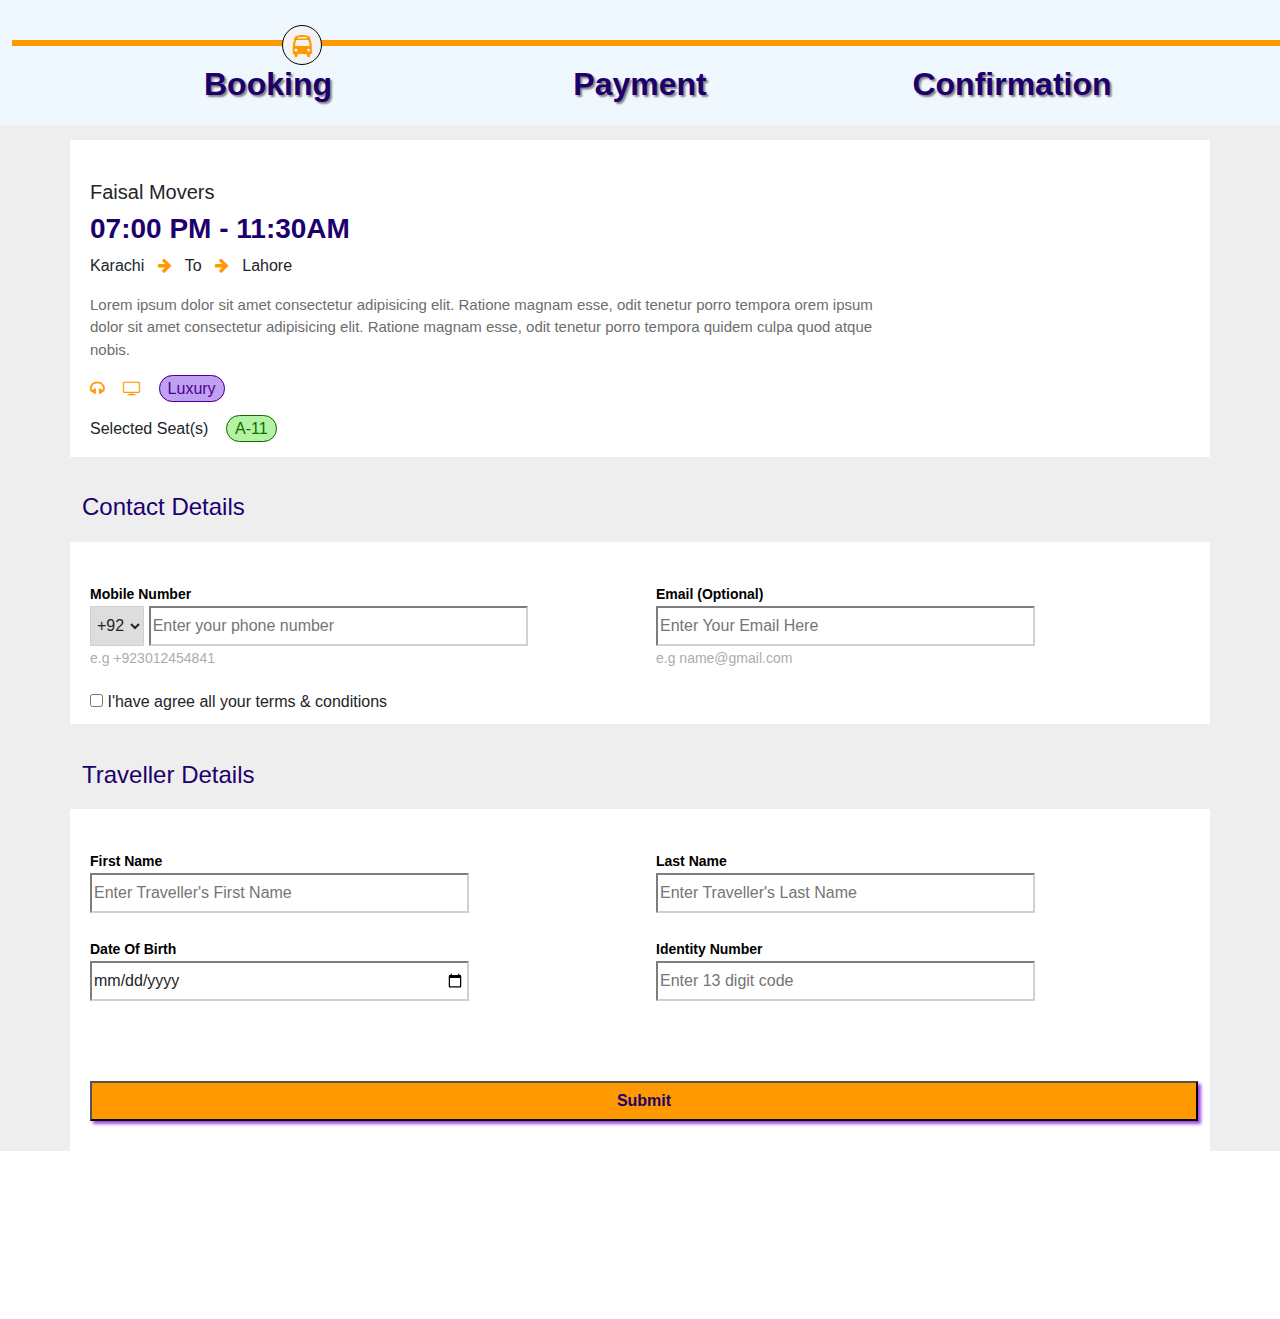
<file: Payment_Confirm.html>
<!DOCTYPE html>
<html lang="en">

<head>
    <meta charset="UTF-8">
    <meta name="viewport" content="width=device-width, initial-scale=1.0">
    <title>Booking, Payment & Confirmation</title>
    <link rel="stylesheet" href="css/bootstrap.min.css">


    <!-- Modernizer -->
    <script src="js/modernizer.js"></script>

    <!-- Site CSS -->
    <link rel="stylesheet" href="css/style.css">

    <style>
        /* Add your CSS styles here */
        .hidden {
            display: none;
        }




        .bus-icon {
            width: 40px;
            height: 40px;
            color: rgb(255, 153, 0);
            border-radius: 50%;
            border: solid 1px black;
            background-color: rgb(243, 243, 243);
            /* Red color for the bus icon, you can change it as needed */
            padding-right: 12px;
            position: absolute;
            transition: left 0.5s;
            /* Add a left transition effect */
            /* transition: transform 0.3s; */

        }

        .line {
            width: 100%;
            height: 6px;
            background-color: rgb(255, 153, 0);
            /* Black color for the line, you can change it as needed */
            position: absolute;
            top: 40px;
            /* Adjust the top position as needed */

        }

        .bus-icon i {
            position: relative;
            top: 23%;
            left: 25%;
            font-size: 22px;
        }

        #tickIcon {
            width: 40px;
            height: 40px;
            color: #008000;
            /* Green color for the tick icon, you can change it as needed */
            position: absolute;
            left: 22%;
            /* Initial position same as bus icon */
            top: 20%;
            padding-left: 3px;

        }

        #tickIcon2 {
            width: 40px;
            height: 40px;
            color: #008000;
            position: absolute;
            left: 49%;
            top: 20%;
            padding-right: 14px;

        }

        .mobile-arrow .fa {
         display: none;
         }

        @media (max-width:576px) {

              .icon-to-move {
             display: none;
            } 
            .mobile-arrow{
               
                display: flex;
                justify-content: space-between
            }
            .mobile-arrow .fa {
                display: flex;
                font-size: 42px;
                color: rgb(255, 153, 0);
            }
        }
    </style>

</head>

<body>
    <div class="container-fluid bus-travel-show" style="position: fixed; background-color: aliceblue;">
        <div class="container mobile-arrow">
            <i class="fa fa-arrow-right" aria-hidden="true"></i>
            
            <i class="fa fa-arrow-right" aria-hidden="true"></i>
            <i class="fa fa-arrow-right" aria-hidden="true"></i>
        </div>

        <div class="icon-to-move">
            <div class="line"></div>
            <div id="tickIcon" class="bus-icon  hidden">
                <i class="fa fa-check-circle" aria-hidden="true"></i>
            </div>
            <div id="busIcon" class="bus-icon text-center" style="top: 25px; left: 22%;">
                <i class="fa fa-bus" aria-hidden="true"></i></li>
            </div>
            <div class="container">
                <br>
                <div class="container-fluid all-heading">
                    <div class="row text-center ">
                        <div class="col col-md-4 col-sm-4">
                            <h1>Booking</h1>

                        </div>
                        <div class="col col-md-4 col-sm-4">
                            <div id="tickIcon2" class="bus-icon text-center hidden">
                                <i class="fa fa-check-circle" aria-hidden="true"></i>
                            </div>
                            <h1>Payment</h1>

                        </div>
                        <div class="col col-md-4 col-sm-4">
                            <h1>Confirmation</h1>

                        </div>
                    </div>
                </div>
            </div>
        </div>
    </div>






    <!-- Booking Form -->
    <div id="bookingForm">
        <div class="container-fluid back-box ">
            <div class="container search-box margin-box">
                <div class="row">
                    <div class="col-md-9 search-data">
                        <h5>Faisal Movers</h5>
                        <h3>07:00 PM - 11:30AM</h3>
                        <p>Karachi &nbsp; <span>
                                <i class="fa fa-arrow-right" aria-hidden="true">

                                </i></li>
                            </span> &nbsp; To &nbsp;<span>
                                <i class="fa fa-arrow-right" aria-hidden="true">

                                </i></li>
                            </span> &nbsp; Lahore</p>
                        <p class="search-desc">Lorem ipsum dolor sit amet consectetur adipisicing elit. Ratione magnam
                            esse,
                            odit tenetur porro
                            tempora orem ipsum dolor sit amet consectetur adipisicing elit. Ratione magnam esse, odit
                            tenetur porro
                            tempora
                            quidem culpa quod atque nobis.</p>
                        <p>
                            <span>
                                <i class="fa fa-headphones" aria-hidden="true">

                                </i></li>
                            </span>&nbsp;&nbsp;
                            <span> <i class="fa fa-television" aria-hidden="true">

                                </i></li>
                            </span>&nbsp;&nbsp;
                            <span class="luxury-search">Luxury</span>
                        </p>

                        <p>Selected Seat(s) &nbsp;&nbsp; <span class="seat_no">A-11</span> </p>
                    </div>
                    <div class="col-md-3 ">
                    </div>
                </div>
            </div>

            <!-- --------------------- -->

            <div class="container">
                <h1 class="payment-heading">Contact Details</h1>
            </div>
            <form action="">
                <div class="container contact-box-payment">
                    <div class="row contact-payment">
                        <div class="col-md-6 ">

                            <label for="">Mobile Number</label><br>
                            <select id="countryCode">
                                <option value="+92">+92</option>
                                <option value="+93">+93</option>
                                <option value="+94">+94</option>
                                <!-- Add more options for other countries as needed -->
                            </select>

                            <!-- Phone Number Input Field -->
                            <input class="phone-input" type="text" id="phoneNumber"
                                placeholder="Enter your phone number">
                            <br><span class="e-g">e.g +923012454841</span>

                            <!--  <button id="submitButton">Submit</button> -->

                        </div>
                        <div class="col-md-6">
                            <label for="">Email (Optional)</label><br>
                            <input class="input-email" type="email" name="" id=""
                                placeholder="Enter Your Email Here"><br>
                            <span class="e-g">e.g name@gmail.com</span>

                        </div>
                    </div>
                    <div class="checkbox-tick">
                        <input type="checkbox" name="" id=""> I'have agree all your terms & conditions
                    </div>
                </div>



                <!--  -->
                <div class="container">
                    <h1 class="payment-heading">Traveller Details</h1>
                </div>
                <div class="container contact-payment-info">
                    <div class="row contact-payment">
                        <div class="col-md-6">
                            <label for="">First Name</label><br>
                            <input type="text" name="" id="" placeholder="Enter Traveller's First Name">


                        </div>
                        <div class="col-md-6 ">
                            <label for="">Last Name</label><br>
                            <input type="text" name="" id="" placeholder="Enter Traveller's Last Name">
                        </div>
                        <div class="col-md-6 pt-4">
                            <label for="">Date Of Birth</label><br>
                            <input type="date" name="" id="">
                        </div>
                        <div class="col-md-6 pt-4">
                            <label for="">Identity Number</label><br>
                            <input type="number" name="" id="" placeholder="Enter 13 digit code">
                        </div>
                    </div>

                    <button type="submit" id="paymentButton" class="payment-btn">Submit</button>

                </div>
            </form>
        </div>
    </div>


    <br><br><br><br><br><br><br>
    <!-- Payment Form (Initially Hidden) -->
    <div id="paymentForm" class="hidden ">
        <form action="" method="post">
            <div class="container">
                <table class="table table-striped">
                    <tr class="margin-box">
                        <td>
                            <h6>Traveller Name</h6>
                        </td>
                        <td>Shafiq Ahmed</td>
                    </tr>
                    <tr>
                        <td>Traveller Age</td>
                        <td>22 Years</td>
                    </tr>
                </table>

            </div>

            <div class="container price-summary">
                <div class="row">
                    <div class="col-md-12">
                        <h4>Price Summary</h4>
                    </div>

                    <div class="col-md-6 pay-price">
                        <p>Daewoo</p>
                    </div>
                    <div class="col-md-6 pay-price">
                        <p>PKR 7,500</p>
                    </div>
                    <hr>
                    <div class="col-md-6 pay-main-price">
                        <h6>Price You Pay</h6>
                    </div>
                    <div class="col-md-6 pay-main-price">
                        <h5>PKR 7,500</h5>
                    </div>
                    <div class="col-md-12">
                        <button type="submit" class="payment-btn">Pay Now</button> <br><br>
                        <!--  <button id="paymentBackButton">Go Back to Booking</button> -->



                    </div>
                </div>
            </div>


        </form>
        <button class="payment-btn-back" onclick="goBackToBooking()">Go Back to Booking</button>
        <!-- Add your payment form fields here -->
    </div>


    <!-- Confirmation Page (Initially Hidden) -->
    <div id="confirmationPage" class="hidden">
        <div class="container confirm-main">
            <i class="fa fa-arrow-circle-o-right" aria-hidden="true"></i></li>
            <h2>Confirm Message</h2>
            Your Request has been sent to our employee <br>
            You Will get a confirmation notification soon</p>

            <div class="spinner-border text-secondary mt-4" role="status">
                <span class="visually-hidden">Loading...</span>
            </div>


            <h4>Please Wait</h4>
            <div class="container">
                <div class="row">
                    <div class="col-md-12">
                        <a href="index.html"><button class="confirmpage">HomePage
                                <i class="fa fa-home" aria-hidden="true"></i></li>

                            </button></a>

                        <a href="index.html#ourbus-id"> <button class="confirmpage1">View Our Bus
                                <i class="fa fa-bus" aria-hidden="true"></i></li>

                            </button>
                        </a>
                    </div>
                </div>
            </div>

        </div>
    </div>




    <script>

        //Js Country code number
        const submitButton = document.getElementById("submitButton");

        submitButton.addEventListener("click", () => {
            const countryCode = document.getElementById("countryCode").value;
            const phoneNumber = document.getElementById("phoneNumber").value;

            // You can use countryCode and phoneNumber as needed, e.g., for form submission
            console.log("Country Code: " + countryCode);
            console.log("Phone Number: " + phoneNumber);
        });
    </script>



    <script>

        // JavaScript to toggle between forms
        const bookingForm = document.getElementById("bookingForm");
        const paymentForm = document.getElementById("paymentForm");
        const confirmationPage = document.getElementById("confirmationPage");
        const busIcon = document.getElementById("busIcon");
        const tickIcon = document.getElementById("tickIcon");
        const tickIcon2 = document.getElementById("tickIcon2");

        const paymentBackButton = document.getElementById("paymentBackButton");
        const confirmBackButton = document.getElementById("confirmBackButton");
        const line = document.querySelector(".line");




        const bookingbutton = document.getElementById("bookingbutton");
        const paymentButton = document.getElementById("paymentButton");
        const confirmationButton = document.getElementById("confirmationButton");

        function moveBusIcon(leftPosition) {
            busIcon.style.left = leftPosition + "%"; // Move the bus icon to the specified position
        }
        bookingForm.addEventListener("submit", (event) => {
            event.preventDefault(); // Prevent the default form submission
            bookingForm.classList.add("hidden");
            paymentForm.classList.remove("hidden");
            confirmationPage.classList.add("hidden");

            moveBusIcon(49); // Move the bus icon to 33.33% (Payment section)
            tickIcon.classList.remove("hidden"); // Show the tick icon

        });

        function goBackToBooking() {
            bookingForm.classList.remove("hidden");
            paymentForm.classList.add("hidden");
            confirmationPage.classList.add("hidden");
            moveBusIcon(22); // Move the bus icon back to 22% (Booking section)
            tickIcon.classList.add("hidden"); // Hide the tick icon when going back to the booking form
            tickIcon2.classList.add("hidden"); // Hide the tick icon in the payment section

        }
        paymentForm.addEventListener("submit", (event) => {
            event.preventDefault(); // Prevent the default form submission
            paymentForm.classList.add("hidden");
            confirmationPage.classList.remove("hidden");

            moveBusIcon(75);
            tickIcon2.classList.remove("hidden"); // Show the tick icon in the payment section
        });

        confirmationButton.addEventListener("click", () => {

            paymentForm.classList.add("hidden");
            bookingForm.classList.add("hidden");
            confirmationPage.classList.remove("hidden");
            moveBusIcon(66.66); // Move the bus icon to 66.66% (Confirmation section)
            tickIcon.classList.remove("hidden"); // Show the tick icon in the confirmation section
            tickIcon2.classList.remove("hidden"); // Show the tick icon in the confirmation section

        });
        /*  function goBackToBooking() {
             paymentForm.classList.add("hidden");
             confirmationPage.classList.add("hidden"); // Hide the confirmation page
             bookingForm.classList.remove("hidden"); // Show the booking form
             moveBusIcon(22); // Move the bus icon back to 22% (Booking section)
             tickIcon.classList.add("hidden"); // Hide the tick icon when going back to the booking form
             tickIcon2.classList.add("hidden"); // Hide the tick icon in the payment section
         } */


        /*  paymentBackButton.addEventListener("click", (event) => {
             event.preventDefault(); // Prevent the default form submission

             paymentForm.classList.add("hidden");
             confirmationPage.classList.add("hidden"); // Hide the confirmation page

             bookingForm.classList.remove("hidden"); // Show the booking form

             moveBusIcon(22); // Move the bus icon back to 22% (Booking section)
             tickIcon.classList.add("hidden"); // Hide the tick icon when going back to the booking form
             tickIcon2.classList.add("hidden"); // Hide the tick icon in the payment section
         }); */

        confirmBackButton.addEventListener("click", () => {
            paymentForm.classList.remove("hidden");
            confirmationPage.classList.add("hidden");



        });

        /* moveBusIcon(33.33); // Move the bus icon back to 33.33% (Payment section)
        tickIcon.classList.add("hidden"); // Hide the tick icon when going back */



    </script>




    <!-- MINE -->
    <script src="js/all.js"></script>
    <!--     <script src="js/bootstrap.min.js"></script>
     -->
    <script src="js/bootstrap.bundle.min.js"></script>
</body>

</html>
</file>
<file: css/style.css>
@import url('https://fonts.googleapis.com/css2?family=Open+Sans:wght@300;400;600;700;800&display=swap');


/*------------------------------------------------------------------
    IMPORT FILES
-------------------------------------------------------------------*/

@import url(owl.theme.css);
@import url(owl.carousel.css);
@import url(slick.css);
@import url(flaticon.css);
@import url(font-awesome.min.css);
@import url(normalize.css);
@import url(animate.min.css);

/*------------------------------------------------------------------
    SKELETON
-------------------------------------------------------------------*/
@font-face {
    font-family: 'nautilus_pompiliusregular';
    src: url('../fonts/nautilus-webfont.woff2') format('woff2'),
        url('../fonts/nautilus-webfont.woff') format('woff');
    font-weight: normal;
    font-style: normal;
}


* {
    padding: 0;
    margin: 0;
    list-style: none;
}

/* INDEX PAGE CSS STARTED */
.logo {
    float: left;
}

.header-block-top {
    background-image: linear-gradient(to bottom right, rgb(134, 100, 226), rgb(85, 0, 165));


}

.header-block-top .navbar-brand {
    margin: 0 !important;
    padding: 15px 0 15px;
    display: inline-block;
    line-height: normal;
    font-size: 100%;
    height: 100%;

}

.main-menu .navbar {
    background-color: transparent;

}

.main-menu .navbar {
    min-height: inherit;
    border-radius: 0px;
    border: none;
    margin: 0px;

}

.navbar-nav {
    right: 0;
    position: absolute;
}

.main-menu nav .navbar-header .navbar-brand {
    height: inherit;

}

.main-menu .navbar .navbar-nav li a {
    color: #fff;
    font-weight: 600;

}

.main-menu .navbar .navbar-nav li a {
    /* padding: 43px 0px 15px; */
    /*     padding-top: 30px;
 */
    margin: 0 14px;
    padding-top: 30px;



    color: #fff;
    font-family: 'Roboto', sans-serif;
    text-transform: uppercase;
    letter-spacing: 1.6px;
    position: relative;
    -webkit-transition: color 0.4s;
    transition: color 0.4s;
    font-weight: 600;
    font-size: 14px;
}

.llli a::after,
.llli a::before {

    content: '';
    position: absolute;
    bottom: 0;
    left: 0;
    width: 100%;
    height: 3px;
    -webkit-transform: scale3d(0, 1, 1);
    transform: scale3d(0, 1, 1);
    -webkit-transform-origin: center left;
    transform-origin: center left;
    -webkit-transition: transform 0.4s cubic-bezier(0.22, 0.61, 0.36, 1);
    transition: transform 0.4s cubic-bezier(0.22, 0.61, 0.36, 1);
}



.llli a::before {
    background: rgb(255, 153, 0);
    -webkit-transition-delay: 0.4s;
    transition-delay: 0.4s;
}

.llli.active a::before {
    -webkit-transition-delay: 0s;
    transition-delay: 0s;
}

.llli.active a::after,
.llli.active a::before {
    -webkit-transform: scale3d(1, 1, 1);
    transform: scale3d(1, 1, 1);
}

.llli a:hover::before,
.llli a:focus::before {
    -webkit-transform: scale3d(1, 1, 1);
    transform: scale3d(1, 1, 1);
    -webkit-transition-delay: 0s;
    transition-delay: 0s;
}

.main-menu .navbar .navbar-nav .nav-item a.active {
border-bottom: 3px solid rgb(255, 153, 0);   

} 
.main-menu .navbar .navbar-nav .active a {
    background-color: transparent;
}

.fixed-menu {
    position: fixed;
    width: 100%;
    top: 0;
    left: 0;
    z-index: 999;
    background-image: linear-gradient(to bottom right, rgb(134, 100, 226), rgb(85, 0, 165));

    transition: 0.5s;
    
    box-shadow: 0 5px 10px rgba(0, 0, 0, 0.1);
}

.fixed-menu .navbar-brand {
    padding: 10px 0 10px;
}

.fixed-menu .navbar-brand>img {
    max-width: 150px;
}

.fixed-menu .main-menu nav li a {

    font-weight: 600;
    padding-top: 0;
}




.login-btn {
    background-color: rgb(255, 153, 0);
    color: rgb(29, 0, 110);
    font-weight: 600;
    border-radius: 18px;
    width: 140px;
    height: 40px;
    position: relative;
    left: 20%;
    top: 20%;
    /* left: 60%;
    right: 40%; */
    margin-right: 10px;
    margin-top: -8px;
    box-shadow: 2px 2px 2px rgb(158, 71, 230);
}

.login-btn:hover {
    background-image: linear-gradient(to bottom right, rgb(134, 100, 226), rgb(85, 0, 165));
    color: white;
    box-shadow: 2px 2px 2px rgb(224, 213, 196);
}

/* Add this CSS rule to style the active menu item */

.banner {

    background-image: linear-gradient(rgba(50, 0, 231, 0.562), rgba(2, 0, 0, 0.705)), url(../images/images6.jpeg);


    background-position: center;
    background-repeat: no-repeat;
    background-size: cover;
    width: 100%;

    height: auto;

}

.banner-text {
    padding-top: 20px;
    padding-bottom: 20px;
    padding-left: 120px;
    z-index: 2;
    position: relative;
}

.banner h1 {
    padding-top: 20px;

    text-transform: capitalize;
    color: white;
    line-height: 45px;
    word-spacing: 3px;
    font-weight: 600;
    font-size: 42px;
    text-shadow: 3px 3px 3px rgb(158, 71, 230);
}

.banner p {
    font-size: 12px;


    text-transform: capitalize;
    color: rgb(202, 202, 202);
}

.about-btn {
    background-color: rgb(255, 153, 0);
    color: rgb(12, 0, 46);
    font-weight: 600;
    border-radius: 8px;
    width: 140px;
    height: 40px;
    margin-bottom: 40px;
    margin-top: 30px;
    box-shadow: 2px 2px 2px rgb(158, 71, 230);

}

.about-btn:hover {
    background-image: linear-gradient(to bottom right, rgb(134, 100, 226), rgb(85, 0, 165));
    color: white;
    box-shadow: 2px 2px 2px rgb(224, 213, 196);

}

.banner-img {
    width: 100%;
    height: auto;
    padding: 0;
}
.moving-imagess{
    width: 100%;
    height: auto;
}



.below-div {
    margin-top: -50px;
    background-image: linear-gradient(to bottom right, rgb(134, 100, 226), rgb(85, 0, 165));
    display: flex;
    height: 100px;
    align-content: space-around;
    flex-wrap: wrap;

    border-top-left-radius: 0px;
    border-top-right-radius: 100px;




}

.below-div i {
    background-color: rgb(255, 153, 0);
    padding: 20px;
    margin-right: 10px;
    height: 50px;
    margin: 10px;
    border-radius: 8px;
}

.Pcontact1 {
    color: aliceblue;
    font-size: 11px;
    margin: 10px;

}

.Ncontact2 {
    color: aliceblue;
    font-size: 22px;
    font-weight: 600;
}

.BGColor {
    background-color: rgb(235, 235, 235);
    padding-top: 100px;
    padding-bottom: 40px;
    margin-top: -100px;
}

.main-div {
    padding: 0;
}

.booking-div {
    background-color: white;
    margin-bottom: 0;

    padding-top: 10px;
    padding-bottom: 20px;
   
    border-bottom-left-radius: 100px;
    border-bottom-right-radius: 0px;
    box-shadow: 5px 5px 5px rgb(206, 206, 206);

}

.booking-heading {
    color: rgb(29, 0, 110);
    font-weight: 600;
    /*     padding-left: 10px;
 */
    text-shadow: 2px 2px 2px grey;

}



.booking-field select {
    background-color: rgb(228, 227, 227);
    width: 100%;
    height: 35px;
    border: none;
    border-radius: 8px;

    padding: 5px;

}

.booking-field input {
    background-color: rgb(228, 227, 227);
    width: 90%;
    height: 35px;
    border: none;
    padding: 5px;
    border-radius: 8px;

}

.two {
    margin-top: 10px;
}

.submit-btn {
    background-color: rgb(255, 153, 0);
    color: rgb(29, 0, 110);
    font-weight: 600;
    border-radius: 8px;
    width: 30%;
    margin-top: 22px;
    box-shadow: 3px 3px 3px rgb(158, 71, 230);


}

.submit-btn:hover {
    background-image: linear-gradient(to bottom right, rgb(134, 100, 226), rgb(85, 0, 165));
    color: white;
    box-shadow: 2px 2px 2px rgb(224, 213, 196);

}

.main-rental {
    padding-top: 80px;
}

.bus-rental {
    padding-top: 20px;
    padding-bottom: 30px;
    position: relative;
    height: auto;
}

.bus-rental::before {
    content: "";
    position: absolute;
    top: 50%;
    left: 0;
    width: 50%;
    height: 100%;
    background: linear-gradient(to left, transparent, rgba(85, 0, 165, 0.205));
    transform: translateY(-50%);
}

.bus-rental h1 {
    font-size: 26px;
    color: rgb(29, 0, 110);
    font-weight: 600;
    word-spacing: 5px;
    text-transform: capitalize;
    text-shadow: 2px 2px 2px grey;

}

.rentalpara {
    font-size: 12px;
    color: rgb(53, 53, 53);
    padding-bottom: 20px;

}

.bus-rental span {

    color: rgb(255, 153, 0);
    font-size: 32px;
    font-weight: 600;



}

.bus-rental p {
    font-size: 12px;
    color: rgb(53, 53, 53);
}


.bus-rental h6 {
    font-size: 15px;
    color: rgb(29, 0, 110);
    font-weight: 600;


}

.image-rental {
    width: 100%;
    height: auto;
    box-shadow: 9px 9px 9px rgb(73, 34, 179);
    ;
}





.section-heading {
    text-align: center;
}

.section-heading h6 {
    color: black;
    font-size: 12px;
    font-weight: 600;
}

.section-heading p {
    color: rgb(58, 58, 58);
}


.who-we {
    padding: 20px;
    padding-top: 90px;
}

.we-col-p {
    font-size: 15px;
    color: #333;
}
.we-col {
    text-align: right;
}

.we-col h1 {
    color: rgb(29, 0, 110);
    text-shadow: 2px 2px 2px grey;
    font-weight: 600;



}

.we-col h6 {
    font-weight: 600;
    padding: 0;
}

.imageofthr {
    padding: 0;
    margin: 0;
}

.three-image img {
    width: 100%;
    height: 30vh;
}


.main-box {
    text-align: center;
}

.main-box h6 {
    text-align: center;
    font-weight: 600;
    font-size: 14px;
    padding-top: 60px;
}

.main-box h1 {
    text-align: center;
    font-weight: 600;
    color: rgb(29, 0, 110);
    text-shadow: 2px 2px 2px grey;

}

.main-service-para {
    font-size: 12px;
    color: rgb(43, 42, 42);
}

.boxes {
    background-color: rgb(236, 236, 236);
    margin-bottom: 10px;
    padding: 10px;
    margin: 5px;
    width: 24%;
    box-shadow: 2px 2px 2px rgb(152, 146, 170);
    transition: transform 0.3s ease;
    border-top-right-radius: 100px;
    border-bottom-left-radius: 100px;
   
    height: 250px;
}

.boxes:hover {
    transform: translateY(-10px);
    border-radius: 8px;
}
/* 
.boxes i {
    color: rgb(255, 153, 0);
    font-size: 30px;
    padding: 5px;


} */
.box-i{
        font-size: 30px;
    padding: 20px;
        color: rgb(255, 153, 0);


}

.boxes button i {
    font-size: 15px;
    color: rgb(99, 11, 99);
    font-weight: 600;

}

.boxes h4 {
    color: rgb(29, 0, 110);
    font-size: 20px;
    font-weight: 600;
    text-shadow: 2px 2px 2px grey;
}

.boxes p {
    padding-top: 20px;
    font-size: 14px;
    color: #1b1b1b;

}


.hello {
    background-color: transparent;
    color: rgb(99, 11, 99);
    font-weight: 600;
    overflow: hidden;
    position: relative;
}


.hello::before {
    content: "";
    position: absolute;
    top: 0;
    left: -100%;
    width: 100%;
    height: 100%;
    background-image: linear-gradient(to bottom right, rgb(86, 35, 224), rgb(255, 123, 0));
    /* background-color: rgb(255, 153, 0); */
    transition: left 0.6s ease;
    z-index: -1;
}

.hello:hover::before {
    left: 0;
}

.hello:hover {
    color: white;
    transition: 0.6s ease;

}






.main-premium {
    background-image: linear-gradient(rgba(50, 0, 231, 0.562), rgba(2, 0, 0, 0.705)), url(../images/Tourismo.jpg);


    background-position: center;
    background-repeat: no-repeat;
    background-size: cover;
    width: 100%;

    height: auto;
    margin-top: 60px;
}

.premium {
    text-align: center;
    color: white;
    padding-top: 60px;
    padding-bottom: 60px;


}

.premium h6 {
    color: rgb(255, 153, 0);
    font-weight: 600;

}

.premium h1 {
    font-size: 28px;
    font-weight: 600;
    text-shadow: 2px 2px 2px grey;



}

.premium p {
    font-size: 15px;
    color: rgb(212, 212, 212);
}


.how-to {
    margin-top: 10px;


}

.how-row {
    display: flex;
    margin-bottom: 5px;

}

.how-to i {
    background-color: rgb(255, 153, 0);
    padding: 20px;
    margin-right: 10px;
    height: 50px;
    margin: 10px;
    border-radius: 8px;

}

.select-bus {
    background-image: linear-gradient(to bottom right, rgb(134, 100, 226), rgb(85, 0, 165));
    width: 48%;
    margin-left: 2px;
    margin-right: 1px;
    border-radius: 8px;


}

.select-bus h6 {
    color: white;
    font-size: 16px;
    font-weight: 600;
}

.select-bus p {
    color: rgb(214, 213, 213);
    font-size: 13px;


}

.book-confirm {
    margin-right: 1px;
    margin-left: 2px;
    border-radius: 8px;
    background-color: rgb(241, 241, 241);
    box-shadow: 5px 5px 5px rgb(206, 206, 206);
    width: 48%;


}

.book-confirm h6 {
    color: rgb(29, 0, 110);
    font-size: 16px;
    font-weight: 600;
}

.book-confirm p {
    color: rgb(53, 48, 65);
    font-size: 13px;
}

.info {
    margin-top: 40px;
    padding-top: 50px;
    padding-bottom: 80px;
    /*     padding-left: 40px;
 */
    background-image: linear-gradient(rgba(34, 0, 156, 0.562), rgba(2, 0, 0, 0.705)), url(../images/BGBus.jpeg);
    height: auto;
    background-position: center;
    background-repeat: no-repeat;
    background-size: cover;
    width: 100%;


}

.info .choose {
    padding-top: 20px;
    color: rgb(255, 153, 0);
    font-weight: 600;

}

.info h1 {
    color: white;
    font-weight: 600;
    text-align: center;
    text-shadow: 2px 2px 2px grey;





}

.info p {
    color: rgb(194, 193, 193);
    font-size: 14px;



}

.choose-p {

    padding-bottom: 20px;


}


.info-div {

    display: flex;
    height: 130px;
    align-content: space-around;
    flex-wrap: wrap;
    justify-content: center
}

.choose-p {
    text-align: center;
}

.choose {
    text-align: center;
}

.info-div i {
    background-color: rgb(255, 153, 0);
    padding: 20px;
    margin-right: 10px;
    height: 50px;
    margin: 10px;
    border-radius: 8px;
}

.info-div h4 {
    color: white;
    font-weight: 600;
}

.white-box {
    background-color: white;
    width: 30%;
    right: 0;
    position: absolute;
    margin-right: 20px;
    padding: 10px;
    border-left: solid 3px blue;
    box-shadow: 2px 2px 2px rgb(189, 189, 189);
}

.white-box h5 {
    color: rgb(29, 0, 110);
    font-size: 16px;
    font-weight: 600;
    padding-bottom: 10px;

}

.white-box p {
    color: black;
}

.viewbus {
    background-color: rgba(255, 255, 255, 0);
    border: none;
    color: blueviolet;
    padding: 0;
    font-weight: 700;
    font-size: 13px;
    padding-top: 10px;
}




.excellent-bus {
    margin-top: 95px;
}

.excellent-bus img {
    width: 100%;
    height: auto;
}

.excellent-bus h1 {
    color: rgb(29, 0, 110);
    font-size: 27px;
    font-weight: 600;
    margin: 0;
    padding-bottom: 20px;
    text-shadow: 2px 2px 2px grey;



}

.excellent-bus p {
    padding-bottom: 20px;
    color: rgb(107, 107, 107);
}

.excellent-bus ul li {
    padding-bottom: 4px;
    color: rgb(107, 107, 107);

}


.excellent-bus ul li span {
    padding-left: 10px;
    font-size: 13px;
    font-weight: 600;
}

.excellent-bus ul li i {
    color: rgb(255, 153, 0);
}


.discover-btn {
    background-color: rgb(255, 153, 0);
    color: rgb(29, 0, 110);
    font-weight: 600;
    border-radius: 8px;
    width: 140px;
    height: 40px;
    margin-bottom: 40px;
    margin-top: 30px;
    box-shadow: 2px 2px 2px rgb(158, 71, 230);


}

.discover-btn:hover {
    background-image: linear-gradient(to bottom right, rgb(134, 100, 226), rgb(85, 0, 165));
    color: white;
    box-shadow: 2px 2px 2px rgb(224, 213, 196);
}

.who-choose {
    padding-top: 140px;

}

.who-choose h1 {
    word-spacing: 5px;
    font-weight: 600;
}

.choose-bus {
    text-align: right;
}

.choose-border {
    border-left: 1px solid rgb(32, 0, 121);
    border-width: 2px;
}




.bus-info-img {
    width: 400px;
    height: 400px;
    display: contents;
}

.bus-info-bg {
    background-color: rgb(228, 228, 228);
    padding-top: 20px;
    padding-bottom: 0;

}



.bus-info-img img {
    width: 100%;
    height: auto;
}

.bus-info-img h4 {

    color: rgb(29, 0, 110);
    font-size: 20px;
    font-weight: 600;

}
.bus-info-img p {

    font-size: 14px;

}

.bus-info-img span {

    color: rgb(36, 36, 36);
    font-size: 12px;
    font-weight: 400;

}

.bus-info-img i {

    color: rgb(255, 153, 0);
    padding-top: 4px;
    padding-bottom: 4px;

}

.bus-info-img h4 {
    padding-top: 20px;
}

.nolike i {
    color: grey;
}



.Detail-btn {
    border-radius: 8px;
    background-color: rgb(255, 153, 0);
    color: rgb(29, 0, 110);
    font-weight: 600;
    width: 100%;
    height: 40px;
    margin-bottom: 20px;
    margin-top: 30px;
    box-shadow: 2px 2px 2px rgb(158, 71, 230);
}

.Detail-btn:hover {
    background-image: linear-gradient(to bottom right, rgb(134, 100, 226), rgb(85, 0, 165));
    color: white;
    box-shadow: 2px 2px 2px rgb(224, 213, 196);
}



.mainFAQ {
    margin-top: 20px;
    background-color: white;
    padding: 30px;

}


.faqsheading h1 {
    font-size: 26px;
    color: rgb(29, 0, 110);
    font-weight: 600;
    text-shadow: 2px 2px 2px grey;

}

.faqPara {
    padding-top: 5px;
    padding-bottom: 4px;
}

.smallbox {
    background-color: rgb(230, 230, 230);
    padding: 5px;
}
.smallbox p{
font-size: 14px;
}

.smallbox h4 {
    color: rgb(29, 0, 110);
    font-weight: 300;

}


.smallbox button {
    background-color: rgba(255, 255, 255, 0);
    border: none;
    color: blueviolet;
    padding: 0;
    font-weight: 700;
    font-size: 13px;
    padding-top: 10px;
}


.faqmainheading {
    background-image: linear-gradient(to bottom right, rgb(134, 100, 226), rgb(85, 0, 165));
    padding: 10px;
    color: white;
    font-size: 18px;
    font-weight: 600;
}


.realfaq {
    padding: 10px;
}


.Newletter {
    background-color: rgb(228, 228, 228);
    padding-top: 20px;
}

.Newletter h1 {
    color: rgb(29, 0, 110);
    font-weight: 600;
    font-size: 26px;
    text-shadow: 2px 2px 2px grey;


}

.Newletter-form {
    text-align: right;
}

.Newletter input {
    width: 250px;
    height: 30px;
    padding: 5px;
    margin-top: 10px;
}



.Newletter-btn {
    background-color: rgb(255, 153, 0);
    color: rgb(29, 0, 110);
    font-weight: 600;
    border-radius: 8px;
    width: 250px;
    height: 40px;
    margin-bottom: 40px;
    margin-top: 10px;
    box-shadow: 2px 2px 2px rgb(158, 71, 230);


}


.Newletter-btn:hover {
    background-image: linear-gradient(to bottom right, rgb(134, 100, 226), rgb(85, 0, 165));
    color: white;
    box-shadow: 2px 2px 2px rgb(224, 213, 196);
}

.footer-div {

    background-image: linear-gradient(rgba(40, 0, 78, 0.993), rgba(2, 0, 0, 0.897)), url(../images/images2.jpeg);
    color: white;
    background-position: center;
    background-repeat: no-repeat;
    background-size: cover;

    width: 100%;
    padding-top: 20px;
}

.footer-logo {
    padding: 10px;

}

.footer-logo-img {
    width: 50%;
    height: auto;
    padding: 10px;

}

.footer-div h3 {
    font-weight: 600;
    padding: 10px;
}

.footer-div p {
    margin-top: 20px;
    padding-left: 20px;
    color: rgb(207, 206, 206);
}

.followus {
    font-weight: 600;
    padding-left: 15px;
}

.footer-logo i {
    padding: 10px;
}

.footer-div ul {
    padding: 10px;
}

.footer-div ul li {
    padding: 6px;
}

.footer-div ul li a {
    text-decoration: none;
    color: white;
}

.copyright {
    border-top: dotted white;
    text-align: center;
    padding-top: 5px;
}


@media (max-width : 871px) {
    .white-box {
        width: 80%;
        height: auto;
    }

}



@media (max-width : 992px) {
    .excellent-bus {
        margin-top: 110px;
    }

    .excellent-bus img {
        height: 60vh;
    }

    .moving-image {
        height: 350px;
    }

    .banner-text {
        text-align: center;
        padding-left: 20px;
    }

    .who-we {
        text-align: center;
    }

    .we-col {
        text-align: center;
    }

    .main-rental {
        text-align: center;
        padding-top: 15px;
    }

    .boxes {
        width: 100%;
    }



    .imagebook img {
        margin-top: 20px;
    }

    .navbar-nav {
        left: 0;
        position: static;
    }


}

@media (max-width : 992px) {
    .excellent-bus h1 {
        padding: 0;
    }


    .excellent-bus img {
        height: 60vh;
    }

    .excellent-bus p {
        padding: 0;
    }

    .excellent-bus li {
        padding: 0;
    }

    .excellent-bus img {
        width: 100%;
        height: 60vh;
        ;
    }

    .excellent-bus h1 {
        color: rgb(29, 0, 110);
        font-size: 27px;
        font-weight: 600;
        margin: 0;
        padding-bottom: 20px;
        padding-top: 20px;


    }

    .excellent-bus p {
        padding-bottom: 20px;
        color: rgb(107, 107, 107);
    }

    .excellent-bus ul li {
        padding-bottom: 4px;
        color: rgb(107, 107, 107);

    }


    .excellent-bus ul li span {
        padding-left: 10px;
        font-size: 13px;
        font-weight: 600;
    }

    .excellent-bus ul li i {
        color: rgb(255, 153, 0);
    }


    .discover-btn {
        background-color: rgb(255, 153, 0);
        color: rgb(29, 0, 110);
        font-weight: 600;
        border-radius: 8px;
        width: 140px;
        height: 40px;
        margin-bottom: 40px;
        margin-top: 30px;

    }




}


@media (max-width : 474px) {
    .info-div h4 {
        text-align: center;
    }
}

@media (max-width : 280px) {


    .info-div i {

        margin-top: 20px;
        width: 20px;
        height: 20px;
        padding: 5px 5px;
    }



    .footer-logo i {
        padding: 3px;
    }

}



@media (max-width : 400px) {
    .banner-text h1 {
        font-size: 29px;
        line-height: 32px;
    }

    .banner-text p {
        font-size: 15px;
        line-height: 20px;
    }

    .about-btn {
        height: 35px;
    }


    .main-premium h1 {
        font-size: 22px;
    }

    .main-premium p {
        line-height: 15px;
        font-size: 15px;
    }

    .discover-btn {
        padding-right: 10px;
    }

    .info h1 {
        font-size: 22px;
    }

    .info p {
        font-size: 13px;
        text-align: center;
    }

}

@media (max-width : 281px) {
    .banner-text h1 {
        font-size: 24px;
        line-height: 32px;
    }

    .banner-text p {
        font-size: 12px;
        line-height: 17px;
    }

    .bus-rental h1 {
        font-size: 22px;
    }

    .we-col h1 {
        font-size: 22px;
    }

    .we-col-p {
        font-size: 11px;
    }

    .main-box h1 {
        font-size: 22px;
    }

    .booking-heading {
        font-size: 22px;
    }

    .section-heading p {
        font-size: 12px;
    }

    .how-row h6 {
        font-size: 14px;
    }

    .how-row p {
        font-size: 12px;
        line-height: 14px;
        color: rgb(87, 87, 87);
    }

    .select-bus p {
        color: #d1d1d1;
    }

    .excellent-bus h1 {
        font-size: 22px;
    }

    .imagebook-heading h2 {
        font-size: 22px;
    }

}



/* INDEX PAGE CSS ENDED */


/* -------------------------------------------------------------------------------------------------------------------- */


/* BOOKING PAGE CSS STARTED */

.bus-seats img {
    padding: 5px;
  }


  .booked-btn {
    background-color: rgb(255, 153, 0);
    color: rgb(12, 0, 46);
    font-weight: 600;
    border-radius: 8px;
    width: 80%;
    height: 40px;
    margin-bottom: 40px;
    margin-top: 30px;
    box-shadow: 2px 2px 2px rgb(158, 71, 230);

}

.booked-btn:hover {
    background-image: linear-gradient(to bottom right, rgb(134, 100, 226), rgb(85, 0, 165));
    color: white;
    box-shadow: 2px 2px 2px rgb(224, 213, 196);

}

  .no-gutter .row {
    margin-left: 0;
    margin-right: 0;
    margin-top: 0;
    margin-bottom: 0;
  }

  .no-gutter .col-md-12 {
    padding: 15px;
  }

  .booked-seat img {
    padding: 5px;
    margin: 2px;
    border-radius: 8px;
    border: solid 1px black;
  }



.bus-layout {
    display: flex;
    justify-content: center;
    max-width: 600px;
    margin: 0 auto;
    padding: 20px;
}

.bus-seats {
    display: flex;
    flex-direction: row;

}

.seat {
    width: 30px;
    height: 30px;
    background-color: rgb(55, 56, 55);
    margin: 5px;
    cursor: pointer;
}

.dseat {
    border-radius: 50%;
    width: 40px;
    height: 40px;
    background-color: rgb(21, 0, 139);
    margin-left: 80px;

}

.seat.selected {
    background-color: rgb(14, 148, 2);
}

.divider {
    width: 20px;
}


.back-icon {
    background-image: linear-gradient(to bottom right, rgb(134, 100, 226), rgb(85, 0, 165));

    display: flex;
    align-items: center
}

.icon-image {
    background-color: white;
    border-radius: 50%;
    width: 40px;
    height: 40px;
}

.back-icon h4 {
    padding: 10px;
    color: white;
}

.offerbus {
    font-size: 11px;
}

.big-box {
    background-color: white;
    padding: 20px;
}

.thing {
    font-weight: 600;
}

.seatdiv {
    background-color: white;
    display: flex;
    flex-direction: row;
}

.divs {
    background-color: white;
    padding: 8px;
    

}


.divs h4 {
    color: rgb(29, 0, 110);
    font-weight: 600;
    padding-left: 25px;


}



.seatdiv div {
    padding: 5px;
    margin-top: 30px;
}


.seat-bus {
    width: 100%;
    height: auto;
}

.imagebook {
    padding: 0;
    margin-top: 40px;
}

/* .imagebook-heading{

} */

.imagebook h5 {
    /*     text-align: center;
 */
    text-transform: uppercase;
    word-spacing: 10px;
    font-weight: 600;
    padding-top: 10px;
    padding-bottom: 0;

}

.imagebook h2 {
    /*     text-align: center;
 */
    font-weight: 900;
    color: rgb(29, 0, 110);
    font-size: 32px;
    padding-bottom: 30px;
    text-shadow: 2px 2px 2px grey;
}

.imagebook img {
    height: 300px;
    width: 100%;
}

.secondrow {
    padding-top: 30px;
}

.secRow {
    margin-top: 10px;
}

.imagebook-button {
    background-color: rgb(255, 153, 0);
    color: rgb(29, 0, 110);
    font-weight: 600;
    border-radius: 0;
    width: 35%;
    height: 40px;
    margin-bottom: 40px;
    margin-top: 30px;

}

.img-text button:hover {
    background-image: linear-gradient(to bottom right, rgb(134, 100, 226), rgb(85, 0, 165));
    color: white;
    box-shadow: 2px 2px 2px rgb(224, 213, 196);
}



.img-text button {
    background-color: transparent;
    color: white;
    border: 1px solid white;
}

.img-con {
    position: relative;
    display: inline-block;
    overflow: hidden;
    height: auto;
    width: 300px;
}

/* .img-con{

} */



.zoom-img {
    width: 100%;

    transition: transform 0.3 ease;
}

.zoom-img:hover {
    transform: scale(1.2);
}

.img-text {
    position: absolute;
    bottom: 10px;
    left: 20px;
    color: white;
    font-size: 15px;
    padding: 5px 10px;

}

.img-text h6 {
    font-weight: 600;
    font-size: 20px;
}

.img-text p {
    font-size: 11px;
    padding-bottom: 20px;
}


.faq-but {
    width: 100%;
    height: 50px;
    background-color: rgb(230, 230, 230);
    color: rgb(29, 0, 110);
    font-size: 20px;
    font-weight: 600;
    text-align: left;
    padding-top: 25px;
    padding-bottom: 25px;
    margin-bottom: 10px;
}

.bg-faq {
    margin-left: 10px;
}

.faq-but:active {
    background-color: rgb(255, 153, 0);
}

.card-body {
    font-size: 14px;
    padding: 5px
}




/* CONTACT US PAGE --------------------------*/

.contact-bg {
    height: 40vh;
    background-image: linear-gradient(rgba(50, 0, 231, 0.562), rgba(2, 0, 0, 0.705)), url(../images/contact-bg.jpg);


    background-position: 50% 100%;
    background-repeat: no-repeat;
    background-attachment: fixed;
    text-align: center;
    color: #fff;
    display: flex;
    flex-direction: column;
    justify-content: center;
    align-items: center;
}

.contact-bg h3 {
    font-size: 1.3rem;
    font-weight: 600;
}

.contact-bg h2 {
    font-size: 3rem;
    text-transform: uppercase;
    padding: 0.4rem 0;
    letter-spacing: 4px;
    font-weight: 600;

}

.line div {
    margin: 0 0.2rem;
}

.line div:nth-child(1),
.line div:nth-child(3) {
    height: 3px;
    width: 70px;
    background: rgb(255, 153, 0);
    border-radius: 5px;
}

.line {
    display: flex;
    align-items: center;
}

.line div:nth-child(2) {
    width: 10px;
    height: 10px;
    background: rgb(255, 153, 0);
    border-radius: 50%;
}

.text {
    font-weight: 300;
    opacity: 0.9;
}

.contact-bg .text {
    margin: 1.6rem 0;
}

.contact-body {
    max-width: 1320px;
    margin: 0 auto;
    padding: 0 1rem;
}

.contact-info {
    margin: 2rem 0;
    text-align: center;
    padding: 2rem 0;
}

.contact-info span {
    display: block;
}

.contact-info div {
    margin: 0.8rem 0;
    padding: 1rem;
}

.contact-info span .fas {
    font-size: 2rem;
    padding-bottom: 0.9rem;

    color: rgb(255, 153, 0);
}

.contact-info div span:nth-child(2) {
    font-weight: 500;
    font-size: 1.1rem;
}

.contact-info .text {
    padding-top: 0.4rem;
}

.contact-form {
    padding: 2rem 0;
    border-top: 1px solid #c7c7c7;
}

.contact-form form {
    padding-bottom: 1rem;
}

.form-control {
    width: 100%;
    border: 1.5px solid #c7c7c7;
    border-radius: 5px;
    padding: 0.7rem;
    margin: 0.6rem 0;
    font-family: 'Open Sans', sans-serif;
    font-size: 1rem;
    outline: 0;
}

.form-control:focus {
    box-shadow: 0 0 6px -3px rgba(48, 48, 48, 1);
}

.contact-form form div {
    display: grid;
    grid-template-columns: repeat(2, 1fr);
    column-gap: 0.6rem;
}

.contact-btn {
    background-image: linear-gradient(to bottom right, rgb(134, 100, 226), rgb(85, 0, 165));
    color: white;
    font-weight: 600;
    border-radius: 0;
    width: 140px;
    height: 40px;
    margin-bottom: 40px;
    margin-top: 30px;
    box-shadow: 2px 2px 2px rgb(158, 71, 230);

}

.contact-btn:hover {
    background-image: linear-gradient(to bottom right, rgb(228, 132, 53), rgb(255, 153, 0));

    /*  background-color: rgb(255, 153, 0); */
    color: rgb(12, 0, 46);
    box-shadow: 2px 2px 2px rgb(224, 213, 196);

}


/* .send-btn{
    font-family: 'Open Sans', sans-serif;
    font-size: 1rem;
    text-transform: uppercase;
    color: #fff;
    background: #0784BB;
    border: none;
    border-radius: 5px;
    padding: 0.7rem 1.5rem;
    cursor: pointer;
    transition: all 0.4s ease;
} */
/* .send-btn:hover{
    opacity: 0.8;
} */
.contact-form>div img {
    width: 85%;
}

.contact-form>div {
    margin: 0 auto;
    text-align: center;
}

.contact-footer {
    padding: 2rem 0;
    background: #000;
}

.contact-footer h3 {
    font-size: 1.3rem;
    color: #fff;
    margin-bottom: 1rem;
    text-align: center;
}

.social-links {
    display: flex;
    justify-content: center;
}

.social-links a {
    text-decoration: none;
    width: 40px;
    height: 40px;
    color: #fff;
    border: 2px solid #fff;
    border-radius: 50%;
    display: flex;
    justify-content: center;
    align-items: center;
    margin: 0.4rem;
    transition: all 0.4s ease;
}

.social-links a:hover {
    color: #0784BB;
    border-color: #0784BB;
}

@media screen and (min-width: 768px) {
    .contact-bg .text {
        width: 70%;
        margin-left: auto;
        margin-right: auto;
    }

    .contact-info {
        display: grid;
        grid-template-columns: repeat(2, 1fr);
    }
}

@media screen and (min-width: 992px) {
    .contact-bg .text {
        width: 50%;
    }

    .contact-form {
        display: grid;
        grid-template-columns: repeat(2, 1fr);
        align-items: center;
    }
}

@media screen and (min-width: 1200px) {
    .contact-info {
        grid-template-columns: repeat(4, 1fr);
    }
}


/* BUS DETAIL PAGE-------------- */
.bus-detail-banner {
    padding-top: 100px;
    padding-bottom: 100px;
    background-image: linear-gradient(rgba(50, 0, 231, 0.562), rgba(2, 0, 0, 0.705)), url(../images/niazi-express.png);
    color: white;
    background-position: center;
    background-repeat: no-repeat;
    background-size: cover;

    width: 100%;
}

.bus-detail-banner h1 {
    font-size: 30px;
    font-weight: 600;
}

.fa-star {
    color: rgb(255, 153, 0);
}

.fa-square {
    color: rgb(255, 153, 0);
}

.nolike {
    color: #c7c7c7;
}

.main-detail {
    margin-top: 60px;

}

.Bus_Details-para {
    font-size: 22px;
}

.detail-info {
    padding-right: 40px;
}

.detail-info h1 {
    font-size: 27px;
    font-weight: 600;
    color: rgb(29, 0, 110);

}

.detail-info p {
    line-height: 25px;
    text-align: justify;
}

.bus-detail-box-img {
    padding: 20px;
    background-image: linear-gradient(rgba(50, 0, 231, 0.562), rgba(2, 0, 0, 0.705)), url(../images/niazi-express.png);
    color: white;
    background-position: center;
    background-repeat: no-repeat;
    background-size: cover;
    width: 100%;
    height: auto;
}

.bus-detail-box-img h1 {
    color: white;
    font-weight: 600;

}

.vechile h1 {
    color: rgb(51, 51, 51);
    font-size: 22px;
}

.vechile {
    padding-bottom: 20px;
    font-weight: 600;
}

.vechile i {
    color: rgb(255, 153, 0);
    font-size: 20px;
}

.vehicle2 i {
    color: rgb(255, 153, 0);
    font-size: 20px;
    font-weight: 600;

}

.vehicle2 {
    font-weight: 600;
    border-bottom: 1px solid rgb(121, 121, 121);
    padding-bottom: 40px;

}

.fa-check {
    color: rgb(255, 153, 0);
    font-size: 20px;
    font-weight: 600;
}

.more-about {
    padding-top: 30px;
}

.side-box h1 {
    font-size: 27px;
    font-weight: 600;
    color: rgb(29, 0, 110);
}

.side-box {
    padding: 10px;
    box-shadow: 5px 5px 5px 5px rgb(206, 206, 206);
    margin-bottom: 20px;
}


.side-box h1 span {
    font-size: 15px;
    font-weight: 100;

    color: rgb(0, 0, 0);
}



/* REGISTER/LOGIN PAGE ________________________________________________________________________________________*/




body,
input {
    font-family: "Poppins", sans-serif;
}

.logincon {
    position: relative;
    width: 100%;
    background-color: #fff;
    min-height: 100vh;
    overflow: hidden;
}

.forms-container {
    position: absolute;
    width: 100%;
    height: 100%;
    top: 0;
    left: 0;
}

.signin-signup {
    position: absolute;
    top: 50%;
    transform: translate(-50%, -50%);
    left: 75%;
    width: 50%;
    transition: 1s 0.7s ease-in-out;
    display: grid;
    grid-template-columns: 1fr;
    z-index: 5;
}

.myform {
    display: flex;
    align-items: center;
    justify-content: center;
    flex-direction: column;
    padding: 0rem 5rem;
    transition: all 0.2s 0.7s;
    overflow: hidden;
    grid-column: 1 / 2;
    grid-row: 1 / 2;
}

.myform.sign-up-form {
    opacity: 0;
    z-index: 1;
}

.myform.sign-in-form {
    z-index: 2;
}

.title {
    font-size: 2.2rem;
    color: rgb(29, 0, 110);
    margin-bottom: 10px;
    font-weight: 600;
}

.input-field {
    max-width: 380px;
    width: 100%;
    background-color: #f0f0f0;
    margin: 10px 0;
    height: 55px;
    border-radius: 55px;
    display: grid;
    grid-template-columns: 15% 85%;
    padding: 0 0.4rem;
    position: relative;
}

.input-field i {
    text-align: center;
    line-height: 55px;
    color: #acacac;
    transition: 0.5s;
    font-size: 1.1rem;
}

.input-field input {
    background: none;
    outline: none;
    border: none;
    line-height: 1;
    font-weight: 600;
    font-size: 1.1rem;
    color: #333;
}

.input-field input::placeholder {
    color: #aaa;
    font-weight: 500;
}

.social-text {
    padding: 0.7rem 0;
    font-size: 1rem;
}

.social-media {
    display: flex;
    justify-content: center;
}

.social-icon {
    height: 46px;
    width: 46px;
    display: flex;
    justify-content: center;
    align-items: center;
    margin: 0 0.45rem;
    color: #333;
    border-radius: 50%;
    border: 1px solid #333;
    text-decoration: none;
    font-size: 1.1rem;
    transition: 0.3s;
}

.social-icon:hover {
    color: #4481eb;
    border-color: #4481eb;
}

.sign-btn {
    width: 150px;
    background-color: rgb(255, 153, 0);
    color: rgb(29, 0, 110);
    border: none;
    outline: none;
    height: 49px;
    border-radius: 49px;
    text-transform: uppercase;
    font-weight: 600;
    margin: 10px 0;
    cursor: pointer;
    transition: 0.5s;
}

.sign-btn:hover {
    background-image: linear-gradient(to bottom right, rgb(134, 100, 226), rgb(85, 0, 165));
    color: white;
    box-shadow: 2px 2px 2px rgb(224, 213, 196);
}

.show-btn {
    width: 150px;
    background-color: rgb(255, 153, 0);
    color: rgb(253, 253, 253);
    border: none;
    outline: none;
    height: 49px;
    border-radius: 49px;
    text-transform: uppercase;
    font-weight: 600;
    margin: 10px 0;
    cursor: pointer;
    transition: 0.5s;
}

.show-btn:hover {
   background-color: #5500df;
}

.panels-container {
    position: absolute;
    height: 100%;
    width: 100%;
    top: 0;
    left: 0;
    display: grid;
    grid-template-columns: repeat(2, 1fr);
}

 .logcon:before {
    content: "";
    position: absolute;
    height: 200%;
    width: 100%;
    top: -10%;
    right: 48%;
    transform: translateY(-50%);
    background-image: linear-gradient(to bottom right, rgb(169, 149, 224), rgb(64, 0, 124));
    transition: 1.8s ease-in-out;
    border-radius: 50%;
    z-index: 6;
}
 
.image {
    width: 100%;
    transition: transform 1.1s ease-in-out;
    transition-delay: 0.4s;
}

.panel {
    display: flex;
    flex-direction: column;
    align-items: flex-end;
    justify-content: space-around;
    text-align: center;
    z-index: 6;
}

.left-panel {
    pointer-events: all;
    padding: 3rem 17% 2rem 12%;
}

.right-panel {
    pointer-events: none;
    padding: 3rem 12% 2rem 17%;
}

.panel .content {
    color: #fff;
    transition: transform 0.9s ease-in-out;
    transition-delay: 0.6s;
}

.panel h3 {
    font-weight: 600;
    line-height: 1;
    font-size: 1.5rem;
}

.panel p {
    font-size: 0.95rem;
    padding: 0.7rem 0;
}

.transparent {
    margin: 0;
    background: none;
    border: 2px solid #fff;
    width: 130px;
    height: 41px;
    font-weight: 600;
    font-size: 0.8rem;
}
 
.right-panel .image,
.right-panel .content {
    transform: translateY(-200px);
} 

/* ANIMATION */

.container.sign-up-mode:before {
    transform: translate(100%, -50%);
    right: 52%;
}

.container.sign-up-mode .left-panel .image,
.container.sign-up-mode .left-panel .content {
    transform: translateX(-800px);
}

.container.sign-up-mode .signin-signup {
    left: 25%;
}

.container.sign-up-mode form.sign-up-form {
    opacity: 1;
    z-index: 2;
}

.container.sign-up-mode form.sign-in-form {
    opacity: 0;
    z-index: 1;
}

.container.sign-up-mode .right-panel .image,
.container.sign-up-mode .right-panel .content {
    transform: translateX(0%);
}

.container.sign-up-mode .left-panel {
    pointer-events: none;
}

.container.sign-up-mode .right-panel {
    pointer-events: all;
}

@media (max-width: 870px) {
    .logcon {
        min-height: 800px;
        height: 100vh;
    }

    .signin-signup {
        width: 100%;
        top: 95%;
        transform: translate(-50%, -100%);
        transition: 1s 0.8s ease-in-out;
    }

    .signin-signup,
    .container.sign-up-mode .signin-signup {
        left: 50%;
    }

    .panels-container {
        grid-template-columns: 1fr;
        grid-template-rows: 1fr 2fr 1fr;
    }

    .panel {
        flex-direction: row;
        justify-content: space-around;
        align-items: center;
        padding: 2.5rem 8%;
        grid-column: 1 / 2;
    }

    .right-panel {
        grid-row: 3 / 4;
    }

    .left-panel {
        grid-row: 1 / 2;
    }

    .image {
        width: 200px;
        transition: transform 0.9s ease-in-out;
        transition-delay: 0.6s;
    }

    .panel .content {
        padding-right: 15%;
        transition: transform 0.9s ease-in-out;
        transition-delay: 0.8s;
    }

    .panel h3 {
        font-size: 1.2rem;
    }

    .panel p {
        font-size: 0.7rem;
        padding: 0.5rem 0;
    }

    .transparent {
        width: 110px;
        height: 35px;
        font-size: 0.7rem;
    }

    .logcon:before {
        width: 1500px;
        height: 1500px;
        transform: translateX(-50%);
        left: 30%;
        bottom: 68%;
        right: initial;
        top: initial;
        transition: 2s ease-in-out;
    }

    .container.sign-up-mode:before {
        transform: translate(-50%, 100%);
        bottom: 32%;
        right: initial;
    }

    .container.sign-up-mode .left-panel .image,
    .container.sign-up-mode .left-panel .content {
        transform: translateY(-300px);
    }

    .container.sign-up-mode .right-panel .image,
    .container.sign-up-mode .right-panel .content {
        transform: translateY(0px);
    }

    .right-panel .image,
    .right-panel .content {
        transform: translateY(300px);
    }

    .container.sign-up-mode .signin-signup {
        top: 5%;
        transform: translate(-50%, 0);
    }
}

@media (max-width: 570px) {
    .myform {
        padding: 0 1.5rem;
    }

    .image {
        display: none;
    }

    .panel .content {
        padding: 0.5rem 1rem;
    }

    .container {
        padding: 1.5rem;
    }

    .logcon:before {
        bottom: 72%;
        left: 50%;
    }

    .container.sign-up-mode:before {
        bottom: 28%;
        left: 50%;
    }
}


/* BUS SEACRH PAGE  ___________________________________________*/

.bg-search {
    background-color: rgb(236, 236, 236);
}

.search-box {
    background-color: white;
    padding-top: 40px;
    margin-top: 20px;
    padding-left: 20px;
}

.search-data h3 {
    font-weight: 600;
    color: rgb(29, 0, 110);

}

.search-desc {
    color: rgb(109, 109, 109);
    font-size: 15px;
    padding-right: 30px;
}

.luxury-search {
    background-color: #bfa0f1;
    border: solid 1px rgb(79, 0, 143);
    border-radius: 25px;
    padding: 4px 8px;
    color: rgb(79, 0, 143);
}

.refund-search {
    background-color: #b3f3a4;
    border: solid 1px #166801;
    border-radius: 25px;
    padding: 4px 8px;
    color: #166801;
}

.search-but {
    display: flex;
    flex-direction: column;
    align-items: center;
    justify-content: center;
    border-left: solid 1px grey;
    margin-bottom: 20px
}

.search-but h5 {
    font-weight: 600;
}

.search-data .fa {
    color: rgb(255, 153, 0);
}


/* ABOUT US PAGE _--------------------------*/

.about-me {
    padding-top: 60px;
    padding-bottom: 60px;
}

.about-me img {
    height: auto;
    width: 100%;
}


.about-me h1 {
    font-size: 34px;
    color: rgb(29, 0, 110);
    font-weight: 600;


}




.about-bg {
    background-color: #1b1b1b;
    color: white;
    padding: 50px;
}

.about-heading {
    font-size: 48px;
    margin-top: 50px;
    margin-bottom: 50px;
}

.about-para {
    margin-top: 50px;
    margin-bottom: 50px;

}

.about-border .col-md-3 {
    border-right: 5px solid rgb(255, 153, 0);
    ;
    padding-top: 20px;
    margin-bottom: 50px;
    margin-top: 50px;
}

.about-border .col-md-9 {
    padding-left: 40px;
    margin-bottom: 50px;
    margin-top: 50px;
}

.about-border {
    padding: 40px;

}

.about-border p {
    font-size: 14px;

}

.about-img {
    display: contents;
    padding-right: 30px;
}

.about-img img {
    height: auto;
    width: 100%;
}


.info-about {
    padding-top: 50px;
    padding-bottom: 80px;
    background-image: linear-gradient(rgba(34, 0, 156, 0.562), rgba(2, 0, 0, 0.705)), url(../images/BGBus.jpeg);
    height: auto;
    background-position: center;
    background-repeat: no-repeat;
    background-size: cover;
    width: 100%;


}

.info-about .choose {
    padding-top: 20px;
    color: rgb(255, 153, 0);
    font-weight: 600;

}

.info-about h1 {
    color: white;
    font-weight: 600;
    text-align: center;
    text-shadow: 2px 2px 2px grey;





}

.info-about p {
    color: rgb(194, 193, 193);
    font-size: 14px;



}

.choose-p {

    padding-bottom: 20px;


}


.info-about-div {

    display: flex;
    height: 130px;
    align-content: space-around;
    flex-wrap: wrap;
    justify-content: center
}

.choose-p {
    text-align: center;
}

.choose {
    text-align: center;
}

.info-about-div i {
    background-color: rgb(255, 153, 0);
    padding: 20px;
    margin-right: 10px;
    height: 50px;
    margin: 10px;
}

.info-about-div h4 {
    color: white;
    font-weight: 600;
}


/* PAYMENT CONFIRM PAGE _________________________________ */

.seat_no {
    background-color: #b3f3a4;
    border: solid 1px #166801;
    border-radius: 25px;
    padding: 4px 8px;
    color: #166801;
}


.contact-box-payment {
    background-color: white;
    padding-top: 40px;
    margin-top: 20px;
    padding-left: 20px;
}


.contact-payment label {
    color: black;
    font-size: 14px;
    font-weight: 600;
}

.contact-payment input {
    padding: 2px;
    width: 70%;
    height: 40px;
    border-color: #d1d1d1;
}

.contact-payment select {
    padding: 2px;
    width: 10%;
    height: 40px;
    border-color: #d1d1d1;
    background-color: #dddddd;
}

.e-g {
    font-size: 14px;
    color: #acacac;
}

.checkbox-tick {
    padding-top: 20px;
    padding-bottom: 10px;
}

.contact-payment-info {
    background-color: white;
    padding-top: 40px;
    margin-top: 20px;
    padding-left: 20px;
    padding-bottom: 30px;
}

.payment-heading {
    padding-top: 20px;
    font-size: 24px;
    color: rgb(29, 0, 110);

}


.payment-btn {
    background-color: rgb(255, 153, 0);
    color: rgb(29, 0, 110);
    font-weight: 600;
    border-radius: 0;
    width: 100%;
    margin-top: 80px;
    box-shadow: 3px 3px 3px rgb(158, 71, 230);
    height: 40px;

}

.payment-btn:hover {
    background-image: linear-gradient(to bottom right, rgb(134, 100, 226), rgb(85, 0, 165));
    color: white;
    box-shadow: 2px 2px 2px rgb(224, 213, 196);

}
.payment-btn-back {
    background-image: linear-gradient(to bottom right, rgb(134, 100, 226), rgb(85, 0, 165));
    color: rgb(245, 245, 245);
    font-weight: 600;
    border-radius: 0;
    width: 60%;
    margin-top: 80px;
    box-shadow: 3px 3px 3px rgb(158, 71, 230);
    height: 40px;
    text-align: center;
    left: 20%;
    position: relative;;
    
}

.payment-btn-back:hover {
    background-image: linear-gradient(to bottom right, rgb(231, 132, 3), rgb(226, 128, 0));
    color: rgb(60, 0, 199);
    box-shadow: 2px 2px 2px rgb(224, 213, 196);

}

.back-box {
    background-color: #eeeeee;
    padding-top: 20px;
}


.price-summary {
    padding-top: 30px;

}

.price-summary h4 {
    background-color: rgb(226, 226, 226);
    padding: 10px;
    color: rgb(29, 0, 110);


}

.pay-price {
    padding-top: 16px;
    border-top: solid 1px rgb(175, 175, 175);
    border-bottom: solid 1px rgb(175, 175, 175);
}

.pay-main-price {
    border-bottom: solid 1px rgb(175, 175, 175);
}

.price-summary h6 {
    font-weight: 600;

}

.price-summary h5 {
    font-weight: 600;

}


.all-heading {
    padding-top: 20px;
}
.all-heading h1 {
    font-weight: 600;
    color: rgb(29, 0, 110);
    text-shadow: 2px 2px 2px grey;

}




@media (max-width:768px) {
    .all-heading {
        font-size: 16px;
    }
}

@media (max-width:544px) {
    .all-heading {
        font-size: 11px;
    }
}

@media (max-width:414px) {
    .all-heading {
        font-size: 8px;
    }
}

@media (max-width:332px) {
    .all-heading {
        font-size: 5px;
    }
}


/* CONFIRM SECTION______________ */
.confirm-main {
    padding-top: 40px;
/*     margin-top: 40px;
 */    text-align: center;
    background-color: aliceblue;
    width: 600px;

}

.fa-arrow-circle-o-right {
    font-size: 60px;
    color: green;

}
.margin-box{
    margin-top: 120px;
}


.confirmpage {
    background-color: rgb(255, 153, 0);
    color: rgb(12, 0, 46);
    font-weight: 600;
    border-radius: 8px;
    width: 140px;
    height: 40px;
    margin-bottom: 40px;
    margin-top: 30px;
    box-shadow: 2px 2px 2px rgb(158, 71, 230);

}

.confirmpage1 {
    background-image: linear-gradient(to bottom right, rgb(134, 100, 226), rgb(85, 0, 165));
    color: white;

    font-weight: 600;
    border-radius: 8px;
    width: 140px;
    height: 40px;
    margin-bottom: 40px;
    margin-top: 30px;
    box-shadow: 2px 2px 2px rgb(158, 71, 230);

}

.confirmpage1:hover {
    background-image: linear-gradient(to bottom right, rgb(255, 153, 0), rgb(255, 153, 0));
    color: rgb(12, 0, 46);

}

.confirmpage:hover {
    background-image: linear-gradient(to bottom right, rgb(134, 100, 226), rgb(85, 0, 165));
    color: white;
    box-shadow: 2px 2px 2px rgb(224, 213, 196);

}
</file>
<file: css/responsive.css>
/******************************************
    File Name: responsive.css
    Template Name: Landigoo
    Created By: MelodyThemes
    Envato Profile: http://themeforest.net/user/melodythemes
    Website: https://melodythemes.com
    Version: 1.0
/****************************************** */

@media (max-width: 1310px) {}
@media (max-width: 1200px) {
	 
	.navbar-default .navbar-toggle:focus, .navbar-default .navbar-toggle:hover {
		background-color: transparent;
	}
	
	.navbar-default .navbar-toggle .icon-bar {
		background-color: #e75b1e;
		width: 35px;
	}
	.main-menu .navbar-toggle .icon-bar {
		position: relative;
		transition: all 250ms ease-in-out;
	}
	.main-menu .navbar-toggle .icon-bar {
		position: relative;
		transition: all 250ms ease-in-out;
		-webkit-transition: all 250ms ease-in-out;
		-moz-transition: all 250ms ease-in-out;
		-ms-transition: all 250ms ease-in-out;
	}
	.main-menu .navbar-toggle .icon-bar:nth-of-type(3) {
		top: 1px;
	}
	.main-menu .navbar-toggle .icon-bar:nth-of-type(4) {
		top: 2px;
	}
	.navbar-toggle .icon-bar+.icon-bar {
		margin-top: 7px;
	}
	.main-menu .navbar-toggle.active .icon-bar:nth-of-type(2) {
		top: 7.5px;
		transform: rotate(45deg);
		-webkit-transform: rotate(45deg);
		-moz-transform: rotate(45deg);
		-ms-transform: rotate(45deg);
	}
	.main-menu .navbar-toggle.active .icon-bar:nth-of-type(3) {
		background-color: transparent;
	}
	.main-menu .navbar-toggle.active .icon-bar:nth-of-type(4) {
		top: -10px;
		transform: rotate(-45deg);
		-webkit-transform: rotate(-45deg);
		-moz-transform: rotate(-45deg);
		-ms-transform: rotate(-45deg);
	}
	
}
@media (max-width: 1240px) {
	.main-menu nav li a{
		margin: 0 7px;
	}
}
@media (max-width: 1158px) {
	.main-menu nav li a{
		margin: 0 7px;
	}
}
@media (max-width: 1120px) {
	.main-menu nav li a{
		margin: 0px 10px;
		font-size: 12px;
	}
	.offer-item div h3{
		font-size: 16px;
	}
	.blog-dit{
		padding: 15px 2% 0 2%;
	}
	.blog-dit h2{
		font-size:18px;
		padding: 10px 0px 13px 0px;
	}
	.banner-cell .mouse{
		display:none;
	}
}
@media (max-width: 992px) {
	.banner-text h1{
		font-size: 50px;
	}
	.banner-cell .mouse{
		display:none;
	}
	.footer-box-a, .footer-box-b, .footer-box-c, .footer-box-d{
		margin-bottom:20px;
	}
	.main-menu .navbar-header {
		float: right;
		width: 100%;
		margin: 0;
		padding: 0 15px;
	}
	.navbar-toggle {
		margin: 0;
		border: 0;
		padding: 0;
		top: 20px;
		right: 0;
		display: block !important;
		z-index: 11;
		cursor: pointer;
	}
    .navbar-header {
        float: none;
    }
    .navbar-toggle {
        display: block;
    }
    .navbar-collapse {
        border-top: 1px solid transparent;
        box-shadow: inset 0 1px 0 rgba(255,255,255,0.1);
    }
    .navbar-collapse.collapse {
        display: none!important;
    }
    .navbar-nav {
        float: none!important;
        margin: 7.5px -15px;
    }
    .navbar-nav>li {
        float: none;
    }
    .navbar-nav>li>a {
        padding-top: 10px;
        padding-bottom: 10px;
    }

   .navbar-collapse.collapse.in {  /* NEW */
        display: block!important; 
		background: #202020;
    }
	.main-menu nav li a{
		padding: 15px 0px;
	}
	.panel-body p strong{
		font-size: 28px;
	}
}  
@media (max-width: 1000px) {}

@media (min-width: 768px) {
.gal-container .modal-dialog {
    width: 55%;
    margin: 50 auto;
	}
.banner-cell .mouse:after {
    position: absolute;
    top: 25px;
    left: 50%;
    width: calc(4px * 4);
    height: calc(4px * 4);
  }
 .banner-cell .mouse {
    width: calc(16px * 4);
    height: calc(31px * 4);
    margin: 70px auto 0px;
    background: none;
    border: 2px solid white;
    border-radius: calc(16px * 4);
  }
}
@media (max-width: 768px) {
    .gal-container .modal-content{
        height:250px;
    }
}
@media (max-width: 768px) {
	.main-menu nav li a{
		padding: 15px 0px;
	}
	.navbar-toggle{
		top: 35px;
	}
	.navbar-nav{
		background: #202020;
		margin: 0px 0px;
	}
	.banner {
		min-height: 800px !important;
		background-size: inherit;
	}
	.team-main{
		background-size: inherit;
	}
	.blog-main{
		background-size: inherit;
	}
	.special-menu{
		background-size: inherit;
	}
	.banner-text h1 {
		font-size: 50px;
		line-height: 62px;
	}
	.banner-text h2{
		font-size: 24px;
	}
	.block-title{
		font-size: 34px;
	}
	.title-caption{
		padding: 20px 10px;
		line-height: 28px !important;
	}
	.offer-item img{
		width: 15%;
		margin: 0 auto;
		float: none;
	}
	.offer-item .offer-price{
		width: 65px;
		height: 65px;
		line-height: 65px;
		font-size: 18px;
		display:none;
	}
	.offer-item div{
		width: 70%;
		padding-left: 10px;
		padding-right: 10px;
		text-align:center;
		margin:0 auto;
		float:none;
	}
	.offer-item div h3{
		font-size: 16px;
	}
	.fixed-menu .navbar-toggle{
		top: 18px;
	}
	.navbar-brand > img {
		max-width: 180px;
	}
	.tab-title-menu h2{
		font-size:14px;
	}
	[class^="flaticon-"]::before, [class*=" flaticon-"]::before, [class^="flaticon-"]::after, [class*=" flaticon-"]::after {
		font-size: 35px;
	}
	.tab-menu .slick-arrow.slick-prev{
		position:absolute;
		top: -36px;
		background:#e75b1e url(../images/back.png) no-repeat center;
		text-indent: -99999px;
		border:none;
		width: 32px;
		height: 32px;
		border-radius: 50%;
		background-position: 2px 4px;
	}
	.tab-menu .slick-arrow.slick-prev:hover{
		background:#e75b1e url(../images/back_hover.png) no-repeat center;
		background-position: 2px 4px;
	}
	.tab-menu .slick-arrow.slick-next{
		position:absolute;
		top: -36px;
		right:0px;
		background: #e75b1e url(../images/next.png) no-repeat center;
		text-indent: -99999px;
		border:none;
		width: 32px;
		height: 32px;
		border-radius: 50%;
		background-position: 7px 4px;
	}
	.tab-menu .slick-arrow.slick-next:hover{
		background:#e75b1e url(../images/next_hover.png) no-repeat center;
		background-position: 7px 4px;
	}
	.sf-team{
		margin-bottom:20px;
	}
	.blog-img-box {
		float: none;
		width: 100%;
	}
	.pricing-main p{
		padding:0px 15px;
		margin-bottom:15px;
	}
	
	.blog-dit{
		width: 100%;
		padding: 10px 2% 0 2%;
	}
	.form-reservations-box{
		width: 100%;
	}
	
	.footer-box-a, .footer-box-b, .footer-box-c, .footer-box-d{
		margin-bottom:20px;
	}
	.fixed-menu .main-menu nav li a{
		padding: 10px 0px;
	}
}
@media (max-width: 600px) {
	
}
@media (max-width: 480px) {
	.offer-item img{
		width: 50%;
	}
	.offer-item .offer-price{
		width: 65px;
		height: 65px;
		line-height: 65px;
		font-size: 18px;
		display:none;
	}
	.offer-item div{
		width: 100%;
		padding-left: 10px;
		padding-right: 10px;
		text-align: center;
	}
	.offer-item div h3{
		font-size: 16px;
	}
}
</file>
